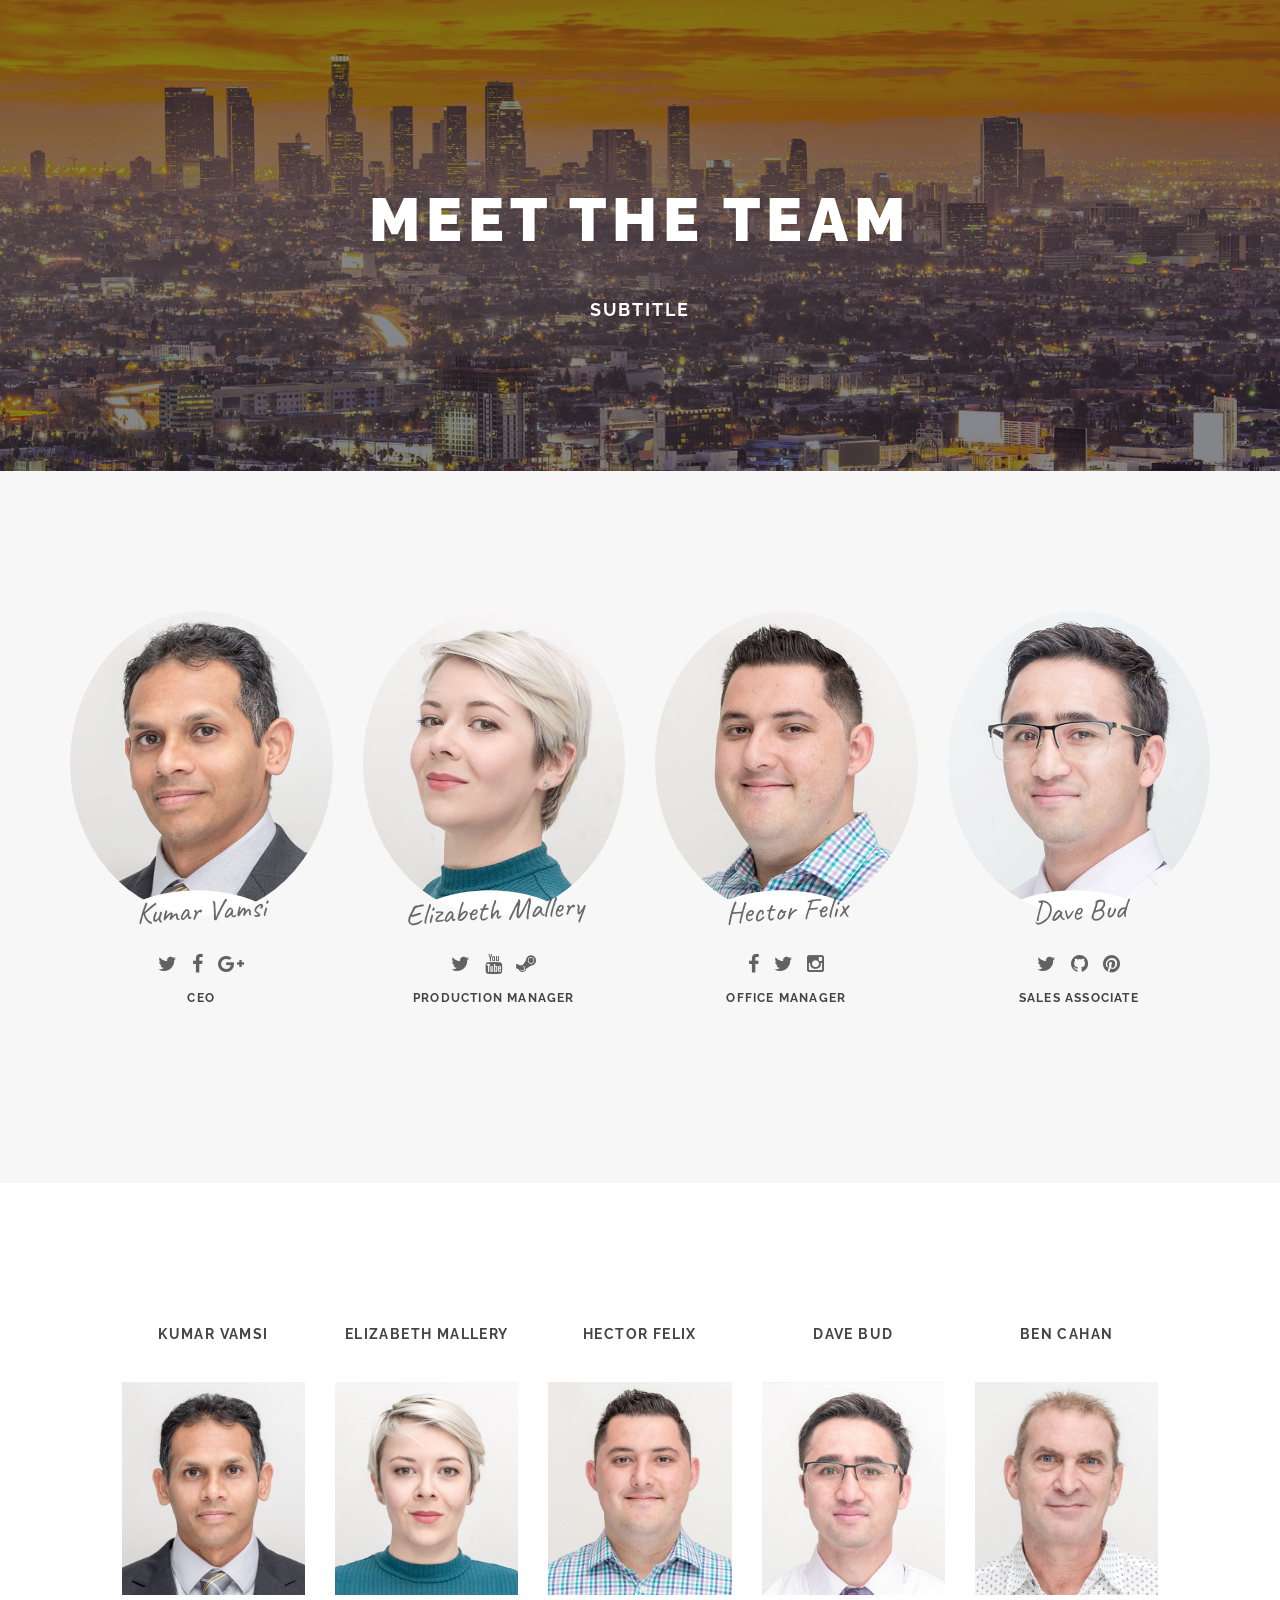
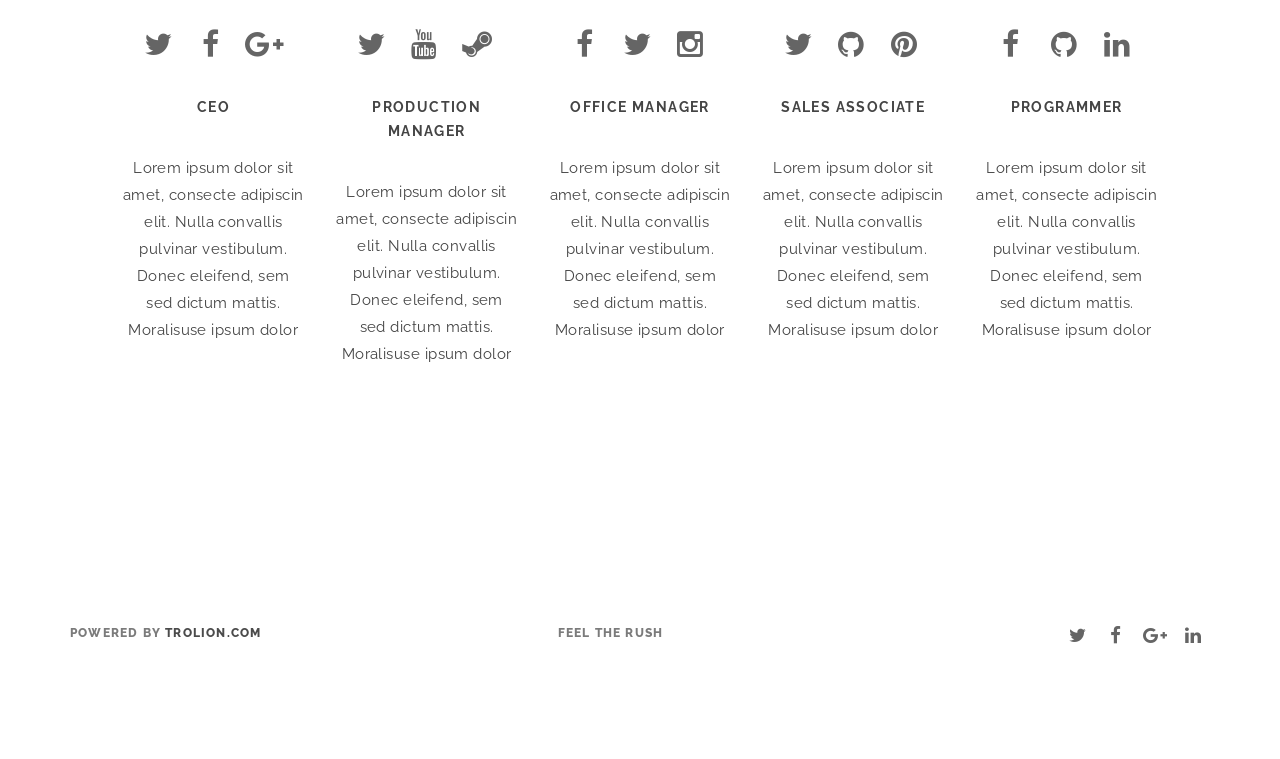
<file: index.html>
<!DOCTYPE html>
<html lang="en">
  <head>
    <meta charset="utf-8">
    <meta http-equiv="X-UA-Compatible" content="IE=edge">
    <meta name="viewport" content="width=device-width, initial-scale=1">
    <link rel="shortcut icon" href="img/misc/favicon.png">
    <meta name="description" content="">
    <meta name="author" content="">
    <title>Universal - Team
    </title>
    <!-- Bootstrap Core CSS-->
    <link href="css/bootstrap.min.css" rel="stylesheet">
    <!-- Custom CSS-->
    <link href="css/universal.css" rel="stylesheet">
  </head>
  <body id="page-top" data-spy="scroll" data-target=".navbar-fixed-top" class="top">
    <!-- Preloader-->
    <div id="preloader">
      <div id="status"></div>
    </div>
    <!-- Navigation-->
    <nav class="navbar navbar-universal navbar-custom navbar-fixed-top">
      <div class="container">
        <!--<div class="navbar-header">
          <button type="button" data-toggle="collapse" data-target=".navbar-main-collapse" class="navbar-toggle"><span class="sr-only">Toggle navigation</span><span class="icon-bar"></span><span class="icon-bar"></span><span class="icon-bar"></span></button><a href="#page-top" class="navbar-brand page-scroll">
            <!-- Text or Image logo--><!--<img src="img/logo.png" alt="Logo" class="logo"><img src="img/logodark.png" alt="Logo" class="logodark"></a>
        </div>
        <div class="collapse navbar-collapse navbar-main-collapse">
          <ul class="nav navbar-nav navbar-left">
            <li class="hidden"><a href="#page-top"></a></li>
            <li><a href="#">Home <span class="caret"></span></a>-->
              <!--<ul class="dropdown-menu columns-3">
                <li><strong class="text-muted">Multi Page</strong></li>
                <li><a href="indexparallax.html">image parallax</a></li>
                <li><a href="indexslider.html">slider parallax</a></li>
                <li><a href="indexkenburns.html">ken burns slider</a></li>
                <li><a href="indexkenburns2.html">ken burns 2 slider</a></li>
                <li><a href="indexvideo.html">fullscreen video</a></li>
                <li><a href="indexvideo2.html">fullscreen video 2 <span class="label label-danger">new</span></a></li>
                <li><a href="indexdark.html">home dark <span class="label label-danger">new</span></a></li>
                <li><a href="indexparallaxhalf.html">half screen parallax</a></li>
                <li><a href="indexsmallheader.html">small header</a></li>
                <li><a href="indexsolidcolor.html">solid color</a></li>
                <li><a href="indexsolidcolor2.html">solid color 2</a></li>
                <li><a href="indexsolidcolor3.html">solid color 3</a></li>
                <li><strong class="text-muted">One Page</strong></li>
                <li><a href="indexparallax-one.html">image parallax</a></li>
                <li><a href="indexslider-one.html">slider parallax</a></li>
                <li><a href="indexkenburns-one.html">ken burns slider</a></li>
                <li><a href="indexkenburns2-one.html">ken burns 2 slider</a></li>
                <li><a href="indexvideo-one.html">fullscreen video</a></li>
                <li><a href="indexvideo2-one.html">fullscreen video 2</a></li>
                <li><a href="indexdark-one.html">home dark</a></li>
                <li><a href="indexparallaxhalf-one.html">half screen parallax</a></li>
                <li><a href="indexsmallheader-one.html">small header</a></li>
                <li><a href="indexsolidcolor-one.html">solid color</a></li>
                <li><a href="indexsolidcolor2-one.html">solid color 2</a></li>
                <li><a href="indexsolidcolor3-one.html">solid color 3</a></li>
                <li><strong class="text-muted">Special demos</strong></li>
                <li><a href="indexportfolio.html">Agency / Portfolio Home</a></li>
                <li><a href="indexportfolio2.html">Photographer Portfolio</a></li>
                <li><a href="indexpersonal.html">Personal / Freelancer</a></li>
                <li><a href="indexpersonal2.html">Personal/ Freelancer 2 <span class="label label-danger">new</span></a></li>
                <li><a href="landing.html">landing page</a></li>
                <li><a href="landing2.html">landing page 2</a></li>
                <li><a href="landingdark.html">landing page dark <span class="label label-danger">new</span></a></li>
                <li><a href="comingsoon.html">coming soon landing</a></li>
                <li><a href="comingsoon2.html">coming soon canvas</a></li>
                <li><a href="comingsoon3.html">coming soon canvas 2</a></li>
                <li><a href="comingsoon4.html">simple coming soon</a></li>
                <li><a href="index.html" class="btn-nav"><span class="btn btn-dark-border btn-sm">More Demos</span></a></li>
              </ul>
            </li>
            <li><a href="#">Pages <span class="caret"></span></a>
              <ul class="dropdown-menu">
                <li><a href="about.html">about us 1</a></li>
                <li><a href="about2.html">about us 2</a></li>
                <li><a href="contact.html">contact us 1</a></li>
                <li><a href="contact2.html">contact us 2 <span class="label label-danger">new</span></a></li>
                <li><a href="clients.html">clients</a></li>
                <li><a href="team.html">team</a></li>
                <li><a href="services.html">services</a></li>
                <li><a href="register.html">Register</a></li>
                <li><a href="login.html">Login</a></li>
                <li><a href="register-login.html">Register/Login</a></li>
                <li><a href="faq.html">faq</a></li>
                <li><a href="404.html">error 404</a></li>
                <li><a href="blank.html">blank page</a></li>
              </ul>
            </li>
            <li><a href="#">Portfolio <span class="caret"></span></a>
              <ul class="dropdown-menu">
                <li><a href="#">Masonry <span class="angle-right"></span><span class="caret"></span></a>
                  <ul class="dropdown-menu">
                    <li><a href="portfolio-masonry-2.html">2 columns</a></li>
                    <li><a href="portfolio-masonry-3.html">3 columns</a></li>
                    <li><a href="portfolio-masonry-4.html">4 columns</a></li>
                  </ul>
                </li>
                <li><a href="#">Wide <span class="angle-right"></span><span class="caret"></span></a>
                  <ul class="dropdown-menu">
                    <li><a href="portfolio-wide-2.html">2 columns</a></li>
                    <li><a href="portfolio-wide-3.html">3 columns</a></li>
                    <li><a href="portfolio-wide-4.html">4 columns</a></li>
                  </ul>
                </li>
                <li><a href="#">Boxed <span class="angle-right"></span><span class="caret"></span></a>
                  <ul class="dropdown-menu">
                    <li><a href="portfolio-boxed-2.html">2 columns</a></li>
                    <li><a href="portfolio-boxed-3.html">3 columns</a></li>
                    <li><a href="portfolio-boxed-4.html">4 columns</a></li>
                  </ul>
                </li>
                <li><a href="portfolio-single.html">Single project</a></li>
              </ul>
            </li>
            <li><a href="#">News <span class="caret"></span></a>
              <ul class="dropdown-menu">
                <li><a href="news2.html">2 columns</a></li>
                <li><a href="news2-sidebar.html">2 columns sidebar</a></li>
                <li><a href="news3.html">3 columns</a></li>
                <li><a href="news4.html">4 columns</a></li>
                <li><a href="news-single.html">single fullwidth</a></li>
                <li><a href="news-single-sidebar.html">single sidebar</a></li>
              </ul>
            </li>
            <li><a href="#">Shop <span class="caret"></span></a>
              <ul class="dropdown-menu">
                <li><a href="shop.html">Shop</a></li>
                <li><a href="shop2.html">Shop sidebar</a></li>
                <li><a href="shop3.html">Shop  sidebar  wide</a></li>
                <li><a href="shop-single.html">Single product</a></li>
                <li><a href="shop-cart.html">Shopping cart</a></li>
              </ul>
            </li>
            <li><a href="#">Elements <span class="caret"></span></a>
              <ul class="dropdown-menu">
                <li><a href="headers.html"><i class="fa fa-server fa-lg fa-fw"></i> Headers & Page titles</a></li>
                <li><a href="buttons.html"><i class="fa fa-hand-pointer-o fa-lg fa-fw"></i> Buttons</a></li>
                <li><a href="carousels.html"><i class="fa fa-clone fa-lg fa-fw"></i> Carousels</a></li>
                <li><a href="columns.html"><i class="fa fa-th-list fa-lg fa-fw"></i> Columns <span class="label label-primary">update</span></a></li>
                <li><a href="pricing.html"><i class="fa fa-credit-card fa-lg fa-fw"></i> Pricing tables</a></li>
                <li><a href="countdown.html"><i class="fa fa-clock-o fa-lg fa-fw"></i> Countdown Timer</a></li>
                <li><a href="bars-charts.html"><i class="fa fa-pie-chart fa-lg fa-fw"></i> Bars and Charts</a></li>
                <li><a href="animate-on-scroll.html"><i class="fa fa-chevron-down fa-fw"></i> Animate On Scroll</a></li>
                <li><a href="typography.html"><i class="fa fa-text-width fa-lg fa-fw"></i> Typography</a></li>
                <li><a href="accordions.html"><i class="fa fa-plus-square-o fa-lg fa-fw"></i> Accordions</a></li>
                <li><a href="video-sound.html"><i class="fa fa-video-camera fa-lg fa-fw"></i> Video / Sound</a></li>
                <li><a href="tabs.html"><i class="fa fa-columns fa-lg fa-fw"></i> Tabs</a></li>
              </ul>
            </li>
            <li class="menu-divider visible-lg">&nbsp;</li>
            <li class="dropdown"><a href="#" class="dropdown-toggle"><i class="fa fa-shopping-bag fa-lg"></i><span class="badge">3</span><span class="caret"></span></a>
              <ul class="dropdown-menu">
                <li class="shop-nav">
                  <div class="shop-cart"><a href="shop-cart.html"><img src="img/shop/1.jpg" alt=" ">
                      <div class="btn-dark-border btn btn-xs">$128.99</div><i class="fa fa-times float-right"></i><br>Jacket with contrasting hood</a></div>
                </li>
                <li class="shop-nav">
                  <div class="shop-cart"><a href="shop-cart.html"><img src="img/shop/2.jpg" alt=" ">
                      <div class="btn-dark-border btn btn-xs">$186.99</div><i class="fa fa-times float-right"></i><br>Jacket with a seam on the lapel</a></div>
                </li>
                <li class="shop-nav">
                  <div class="shop-cart"><a href="shop-cart.html"><img src="img/shop/3.jpg" alt=" ">
                      <div class="btn-dark-border btn btn-xs">$98.99</div><i class="fa fa-times float-right"></i><br>Faux leather jacket</a></div><span class="text-left">Subtotal:</span><span class="float-right"><b>$386.99</b></span>
                </li>
                <li><a href="shop-cart.html"><span class="btn btn-dark-border btn-sm">Checkout</span></a></li>
              </ul>
            </li>
            <li class="dropdown"><a href="#" class="dropdown-toggle"><i class="fa fa-search fa-lg"></i><span class="caret"></span></a>
              <ul class="dropdown-menu">
                <li>
                  <form method="post" class="search-form">
                    <button type="submit" title="Search" class="search-button"><i class="fa fa-search fa-lg"></i></button>
                    <input type="text" placeholder="SEARCH" class="form-control search-field">
                  </form>
                </li>
              </ul>
            </li>
            <li class="dropdown"><a href="#" class="dropdown-toggle">English<span class="caret"></span></a>
              <ul class="dropdown-menu">
                <li><a href="#">English</a></li>
                <li><a href="#">Español</a></li>
                <li><a href="#">Deutsch</a></li>
                <li><a href="#">Français</a></li>
                <li><a href="#">Русский</a></li>
                <li><a href="#">日本語</a></li>
                <li><a href="#">中文(简体)</a></li>
              </ul>
            </li>
          </ul>-->
        </div>
      </div>
    </nav>
    <!-- Header-->
    <header data-background="img/header/19.jpg" class="intro introhalf">
      <!-- Intro Header-->
      <div class="intro-body">
        <h1>Meet The Team</h1>
        <h4>Subtitle</h4>
      </div>
    </header>
    <section id="team" class="bg-gray text-center">
      <div class="container wow fadeIn">
        <div class="row">
          <div class="col-md-3 col-sm-6">
            <p><img src="img/team/kumar5.jpg" alt="" class="img-responsive center-block"></p>
            <h2 class="classic">Kumar Vamsi</h2>
            <ul class="list-inline">
              <li><a href="/"><i class="fa fa-twitter fa-lg"></i></a></li>
              <li><a href="/"><i class="fa fa-facebook fa-lg"></i></a></li>
              <li><a href="/"><i class="fa fa-google-plus fa-lg"></i></a></li>
            </ul>
            <h6>CEO</h6>
          </div>
          <div class="col-md-3 col-sm-6">
            <p><img src="img/team/liz5.jpg" alt="" class="img-responsive center-block"></p>
            <h2 class="classic">Elizabeth Mallery</h2>
            <ul class="list-inline">
              <li><a href="/"><i class="fa fa-twitter fa-lg"></i></a></li>
              <li><a href="/"><i class="fa fa-youtube fa-lg"></i></a></li>
              <li><a href="/"><i class="fa fa-steam fa-lg"></i></a></li>
            </ul>
            <h6>Production Manager</h6>
          </div>
          <div class="col-md-3 col-sm-6">
            <p><img src="img/team/hector5.jpg" alt="" class="img-responsive center-block"></p>
            <h2 class="classic">Hector Felix</h2>
            <ul class="list-inline">
              <li><a href="/"><i class="fa fa-facebook fa-lg"></i></a></li>
              <li><a href="/"><i class="fa fa-twitter fa-lg"></i></a></li>
              <li><a href="/"><i class="fa fa-instagram fa-lg"></i></a></li>
            </ul>
            <h6>Office Manager</h6>
          </div>
          <div class="col-md-3 col-sm-6">
            <p><img src="img/team/dave5.jpg" alt="" class="img-responsive center-block"></p>
            <h2 class="classic">Dave Bud</h2>
            <ul class="list-inline">
              <li><a href="/"><i class="fa fa-twitter fa-lg"></i></a></li>
              <li><a href="/"><i class="fa fa-github fa-lg"></i></a></li>
              <li><a href="/"><i class="fa fa-pinterest fa-lg"></i></a></li>
            </ul>
            <h6>Sales Associate</h6>
          </div>
        </div>
      </div>
    </section>
    <section>
      <div class="container-fluid text-center wow fadeIn">
        <div class="row">
          <div class="col-md-2 col-md-offset-1 col-sm-6">
            <h5>Kumar Vamsi</h5>
            <p><img src="img/team/kumar1.jpg" alt="" class="img-responsive center-block"></p>
            <ul class="list-inline">
              <li><a href="/"><i class="fa fa-twitter fa-2x fa-fw"></i></a></li>
              <li><a href="/"><i class="fa fa-facebook fa-2x fa-fw"></i></a></li>
              <li><a href="/"><i class="fa fa-google-plus fa-2x fa-fw"></i></a></li>
            </ul>
            <h5>CEO</h5>
            <p>Lorem ipsum dolor sit amet, consecte adipiscin elit. Nulla convallis pulvinar vestibulum. Donec eleifend, sem sed dictum mattis. Moralisuse ipsum dolor</p>
          </div>
          <div class="col-md-2 col-sm-6">
            <h5>Elizabeth Mallery</h5>
            <p><img src="img/team/liz1.jpg" alt="" class="img-responsive center-block"></p>
            <ul class="list-inline">
              <li><a href="/"><i class="fa fa-twitter fa-2x fa-fw"></i></a></li>
              <li><a href="/"><i class="fa fa-youtube fa-2x fa-fw"></i></a></li>
              <li><a href="/"><i class="fa fa-steam fa-2x fa-fw"></i></a></li>
            </ul>
            <h5>Production Manager</h5>
            <p>Lorem ipsum dolor sit amet, consecte adipiscin elit. Nulla convallis pulvinar vestibulum. Donec eleifend, sem sed dictum mattis. Moralisuse ipsum dolor</p>
          </div>
          <div class="col-md-2 col-sm-6">
            <h5>Hector Felix</h5>
            <p><img src="img/team/hector1.jpg" alt="" class="img-responsive center-block"></p>
            <ul class="list-inline">
              <li><a href="/"><i class="fa fa-facebook fa-2x fa-fw"></i></a></li>
              <li><a href="/"><i class="fa fa-twitter fa-2x fa-fw"></i></a></li>
              <li><a href="/"><i class="fa fa-instagram fa-2x fa-fw"></i></a></li>
            </ul>
            <h5>Office Manager</h5>
            <p>Lorem ipsum dolor sit amet, consecte adipiscin elit. Nulla convallis pulvinar vestibulum. Donec eleifend, sem sed dictum mattis. Moralisuse ipsum dolor</p>
          </div>
          <div class="col-md-2 col-sm-6">
            <h5>Dave Bud</h5>
            <p><img src="img/team/dave1.jpg" alt="" class="img-responsive center-block"></p>
            <ul class="list-inline">
              <li><a href="/"><i class="fa fa-twitter fa-2x fa-fw"></i></a></li>
              <li><a href="/"><i class="fa fa-github fa-2x fa-fw"></i></a></li>
              <li><a href="/"><i class="fa fa-pinterest fa-2x fa-fw"></i></a></li>
            </ul>
            <h5>Sales Associate</h5>
            <p>Lorem ipsum dolor sit amet, consecte adipiscin elit. Nulla convallis pulvinar vestibulum. Donec eleifend, sem sed dictum mattis. Moralisuse ipsum dolor</p>
          </div>
          <div class="col-md-2 col-sm-6">
            <h5>Ben Cahan</h5>
            <p><img src="img/team/ben1.jpg" alt="" class="img-responsive center-block"></p>
            <ul class="list-inline">
              <li><a href="/"><i class="fa fa-facebook fa-2x fa-fw"></i></a></li>
              <li><a href="/"><i class="fa fa-github fa-2x fa-fw"></i></a></li>
              <li><a href="/"><i class="fa fa-linkedin fa-2x fa-fw"></i></a></li>
            </ul>
            <h5>Programmer</h5>
            <p>Lorem ipsum dolor sit amet, consecte adipiscin elit. Nulla convallis pulvinar vestibulum. Donec eleifend, sem sed dictum mattis. Moralisuse ipsum dolor</p>
          </div>
        </div>
      </div>
    </section>
    <!-- Footer Section-->
    <!--<section class="section-small footer bg-gray">
      <div class="container">
        <div class="row">
          <div class="col-sm-4">
            <h5>About</h5>
            <p>Thanks for choosing Universal for your next project! Universal is a unique template for building  beautiful business website. We have a dedicated support team ready to answer your questions.</p>
          </div>
          <div class="col-sm-2 col-sm-offset-1 footer-menu">
            <h5>Company</h5>
            <h6 class="no-pad"><a href="services.html">Our Services</a></h6>
            <h6 class="no-pad"><a href="clients.html">Our Clients</a></h6>
            <h6 class="no-pad"><a href="contact.html">Contact Us</a></h6>
            <h6 class="no-pad"><a href="shop.html">Shop</a></h6>
          </div>
          <div class="col-sm-2 footer-menu">
            <h5>&nbsp;</h5>
            <h6 class="no-pad"><a href="about.html">About us</a></h6>
            <h6 class="no-pad"><a href="portfolio-masonry-4.html">Portfolio</a></h6>
            <h6 class="no-pad"><a href="team.html">Our Team</a></h6>
            <h6 class="no-pad"><a href="register.html">Register</a></h6>
          </div>
          <div class="col-sm-3 text-right">
            <h5>Total downloads</h5><span data-min="0" data-max="2785" data-delay="5" data-increment="3" class="numscroller">0</span>
          </div>
        </div>
      </div>
    </section>-->
    <section class="section-small footer">
      <div class="container">
        <div class="row">
          <div class="col-sm-4">
            <h6>Powered By <a href="http://trolion.com"> Trolion.com</a>
            </h6>
          </div>
          <div class="col-sm-3 col-sm-offset-1">
            <h6>Feel the Rush
            </h6>
          </div>
          <div class="col-sm-3 col-sm-offset-1 text-right">
            <ul class="list-inline">
              <li><a href="/"><i class="fa fa-twitter fa-fw fa-lg"></i></a></li>
              <li><a href="/"><i class="fa fa-facebook fa-fw fa-lg"></i></a></li>
              <li><a href="/"><i class="fa fa-google-plus fa-fw fa-lg"></i></a></li>
              <li><a href="/"><i class="fa fa-linkedin fa-fw fa-lg"></i></a></li>
            </ul>
          </div>
        </div>
      </div>
    </section>
    <!-- jQuery-->
    <script src="js/jquery-1.12.4.min.js"></script>
    <!-- Bootstrap Core JavaScript-->
    <script src="js/bootstrap.min.js"></script>
    <!-- Plugin JavaScript-->
    <script src="js/jquery.easing.min.js"></script>
    <script src="js/jquery.countdown.min.js"></script>
    <script src="js/device.min.js"></script>
    <script src="js/form.min.js"></script>
    <script src="js/jquery.placeholder.min.js"></script>
    <script src="js/jquery.shuffle.min.js"></script>
    <script src="js/jquery.parallax.min.js"></script>
    <script src="js/jquery.circle-progress.min.js"></script>
    <script src="js/jquery.swipebox.min.js"></script>
    <script src="js/smoothscroll.min.js"></script>
    <script src="js/wow.min.js"></script>
    <script src="js/jquery.smartmenus.js"></script>
    <!-- Custom Theme JavaScript-->
    <script src="js/universal.js"></script>
<!--[if lt IE 9]>
    <script src="https://oss.maxcdn.com/libs/html5shiv/3.7.0/html5shiv.js"></script>
    <script src="https://oss.maxcdn.com/libs/respond.js/1.4.2/respond.min.js"></script>
    <![endif]-->
  </body>
</html>
</file>
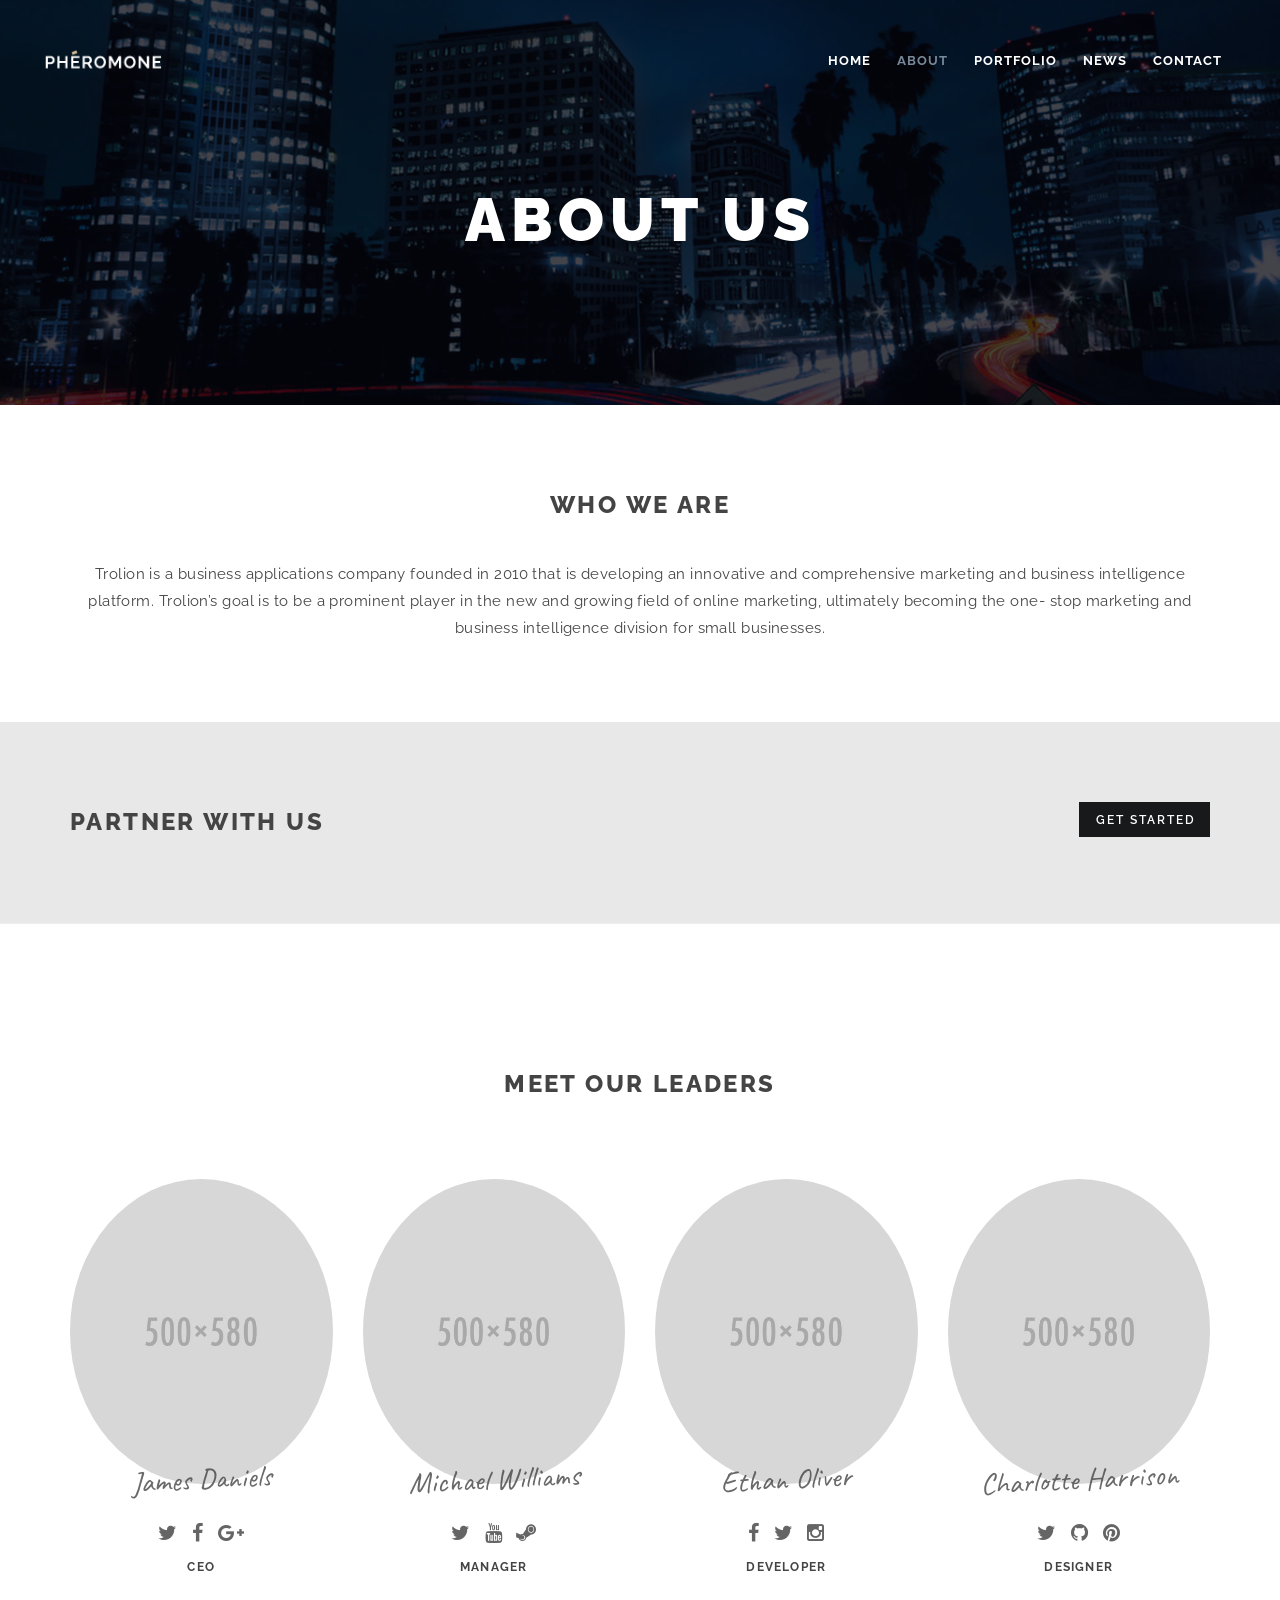
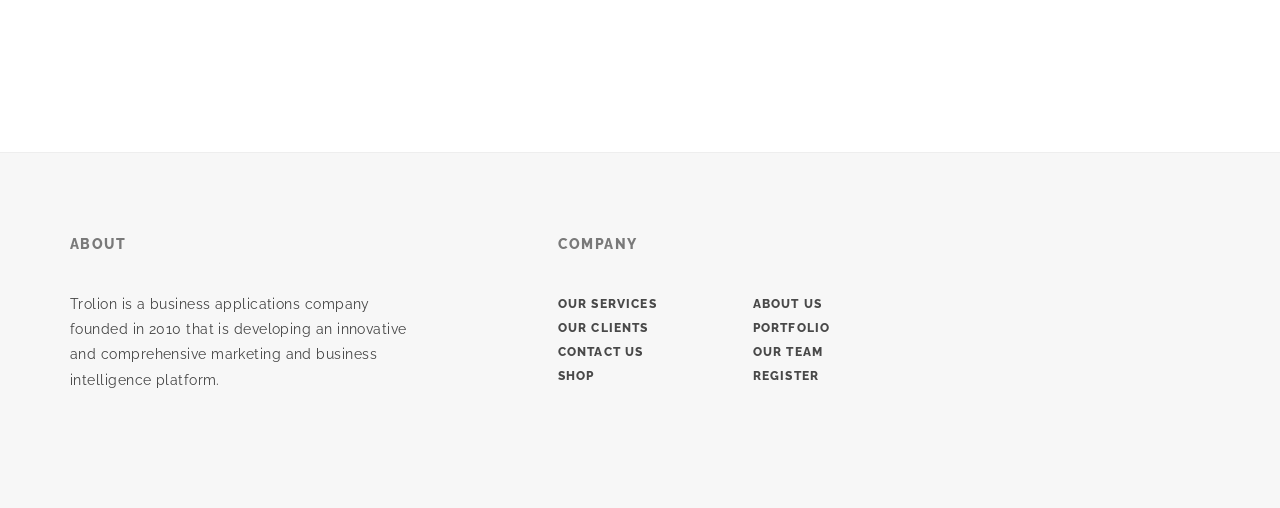
<file: about.html>
<!DOCTYPE html>
<html lang="en">
  <head>
    <meta charset="utf-8">
    <meta http-equiv="X-UA-Compatible" content="IE=edge">
    <meta name="viewport" content="width=device-width, initial-scale=1">
    <link rel="shortcut icon" href="img/misc/favicon.png">
    <meta name="description" content="">
    <meta name="author" content="">
    <title>Trolion Inc.
    </title>
    <!-- Bootstrap Core CSS-->
    <link href="css/bootstrap.min.css" rel="stylesheet">
    <!-- Custom CSS-->
    <link href="css/universal.css" rel="stylesheet">
  </head>
  <body id="page-top" data-spy="scroll" data-target=".navbar-fixed-top" class="top">
    <!-- Preloader-->
    <div id="preloader">
      <div id="status"></div>
    </div>
    <!-- Navigation-->
    <nav class="navbar navbar-universal navbar-custom navbar-fixed-top">
      <div class="container">
        <div class="navbar-header">
          <button type="button" data-toggle="collapse" data-target=".navbar-main-collapse" class="navbar-toggle"><span class="sr-only">Toggle navigation</span><span class="icon-bar"></span><span class="icon-bar"></span><span class="icon-bar"></span></button><a href="#page-top" class="navbar-brand page-scroll">
            <!-- Text or Image logo--><img src="img/logo.png" alt="Logo" class="logo"><img src="img/logodark.png" alt="Logo" class="logodark"></a>
        </div>
        <div class="collapse navbar-collapse navbar-main-collapse">
          <ul class="nav navbar-nav navbar-left">
            <li class="hidden"><a href="#page-top"></a></li>
            <li><a href="index.html">Home <span class="caret"></span></a>
              <!--<ul class="dropdown-menu columns-3">
                <li><strong class="text-muted">Multi Page</strong></li>
                <li><a href="indexparallax.html">image parallax</a></li>
                <li><a href="indexslider.html">slider parallax</a></li>
                <li><a href="indexkenburns.html">ken burns slider</a></li>
                <li><a href="indexkenburns2.html">ken burns 2 slider</a></li>
                <li><a href="indexvideo.html">fullscreen video</a></li>
                <li><a href="indexvideo2.html">fullscreen video 2 <span class="label label-danger">new</span></a></li>
                <li><a href="indexdark.html">home dark <span class="label label-danger">new</span></a></li>
                <li><a href="indexparallaxhalf.html">half screen parallax</a></li>
                <li><a href="indexsmallheader.html">small header</a></li>
                <li><a href="indexsolidcolor.html">solid color</a></li>
                <li><a href="indexsolidcolor2.html">solid color 2</a></li>
                <li><a href="indexsolidcolor3.html">solid color 3</a></li>
                <li><strong class="text-muted">One Page</strong></li>
                <li><a href="indexparallax-one.html">image parallax</a></li>
                <li><a href="indexslider-one.html">slider parallax</a></li>
                <li><a href="indexkenburns-one.html">ken burns slider</a></li>
                <li><a href="indexkenburns2-one.html">ken burns 2 slider</a></li>
                <li><a href="indexvideo-one.html">fullscreen video</a></li>
                <li><a href="indexvideo2-one.html">fullscreen video 2</a></li>
                <li><a href="indexdark-one.html">home dark</a></li>
                <li><a href="indexparallaxhalf-one.html">half screen parallax</a></li>
                <li><a href="indexsmallheader-one.html">small header</a></li>
                <li><a href="indexsolidcolor-one.html">solid color</a></li>
                <li><a href="indexsolidcolor2-one.html">solid color 2</a></li>
                <li><a href="indexsolidcolor3-one.html">solid color 3</a></li>
                <li><strong class="text-muted">Special demos</strong></li>
                <li><a href="indexportfolio.html">Agency / Portfolio Home</a></li>
                <li><a href="indexportfolio2.html">Photographer Portfolio</a></li>
                <li><a href="indexpersonal.html">Personal / Freelancer</a></li>
                <li><a href="indexpersonal2.html">Personal/ Freelancer 2 <span class="label label-danger">new</span></a></li>
                <li><a href="landing.html">landing page</a></li>
                <li><a href="landing2.html">landing page 2</a></li>
                <li><a href="landingdark.html">landing page dark <span class="label label-danger">new</span></a></li>
                <li><a href="comingsoon.html">coming soon landing</a></li>
                <li><a href="comingsoon2.html">coming soon canvas</a></li>
                <li><a href="comingsoon3.html">coming soon canvas 2</a></li>
                <li><a href="comingsoon4.html">simple coming soon</a></li>
                <li><a href="index.html" class="btn-nav"><span class="btn btn-dark-border btn-sm">More Demos</span></a></li>
              </ul>-->
            </li>
            <li><a href="about.html">About <span class="caret"></span></a>
             <!--<ul class="dropdown-menu">
                <li><a href="about.html">about us 1</a></li>
                <li><a href="about2.html">about us 2</a></li>
                <li><a href="contact.html">contact us 1</a></li>
                <li><a href="contact2.html">contact us 2 <span class="label label-danger">new</span></a></li>
                <li><a href="clients.html">clients</a></li>
                <li><a href="team.html">team</a></li>
                <li><a href="services.html">services</a></li>
                <li><a href="register.html">Register</a></li>
                <li><a href="login.html">Login</a></li>
                <li><a href="register-login.html">Register/Login</a></li>
                <li><a href="faq.html">faq</a></li>
                <li><a href="404.html">error 404</a></li>
                <li><a href="blank.html">blank page</a></li>
              </ul>-->
            </li>
            <li><a href="#">Portfolio <span class="caret"></span></a>
              <!--<ul class="dropdown-menu">
                <li><a href="#">Masonry <span class="angle-right"></span><span class="caret"></span></a>
                  <ul class="dropdown-menu">
                    <li><a href="portfolio-masonry-2.html">2 columns</a></li>
                    <li><a href="portfolio-masonry-3.html">3 columns</a></li>
                    <li><a href="portfolio-masonry-4.html">4 columns</a></li>
                  </ul>
                </li>
                <li><a href="#">Wide <span class="angle-right"></span><span class="caret"></span></a>
                  <ul class="dropdown-menu">
                    <li><a href="portfolio-wide-2.html">2 columns</a></li>
                    <li><a href="portfolio-wide-3.html">3 columns</a></li>
                    <li><a href="portfolio-wide-4.html">4 columns</a></li>
                  </ul>
                </li>
                <li><a href="#">Boxed <span class="angle-right"></span><span class="caret"></span></a>
                  <ul class="dropdown-menu">
                    <li><a href="portfolio-boxed-2.html">2 columns</a></li>
                    <li><a href="portfolio-boxed-3.html">3 columns</a></li>
                    <li><a href="portfolio-boxed-4.html">4 columns</a></li>
                  </ul>
                </li>
                <li><a href="portfolio-single.html">Single project</a></li>
              </ul>-->
            </li>
            <li><a href="#">News <span class="caret"></span></a>
              <!--<ul class="dropdown-menu">
                <li><a href="news2.html">2 columns</a></li>
                <li><a href="news2-sidebar.html">2 columns sidebar</a></li>
                <li><a href="news3.html">3 columns</a></li>
                <li><a href="news4.html">4 columns</a></li>
                <li><a href="news-single.html">single fullwidth</a></li>
                <li><a href="news-single-sidebar.html">single sidebar</a></li>
              </ul>
            </li>
            <li><a href="#">Shop <span class="caret"></span></a>
              <ul class="dropdown-menu">
                <li><a href="shop.html">Shop</a></li>
                <li><a href="shop2.html">Shop sidebar</a></li>
                <li><a href="shop3.html">Shop  sidebar  wide</a></li>
                <li><a href="shop-single.html">Single product</a></li>
                <li><a href="shop-cart.html">Shopping cart</a></li>
              </ul>-->
            </li>
            <li><a href="contact.html">Contact <span class="caret"></span></a>
             <!-- <ul class="dropdown-menu">
                <li><a href="headers.html"><i class="fa fa-server fa-lg fa-fw"></i> Headers & Page titles</a></li>
                <li><a href="buttons.html"><i class="fa fa-hand-pointer-o fa-lg fa-fw"></i> Buttons</a></li>
                <li><a href="carousels.html"><i class="fa fa-clone fa-lg fa-fw"></i> Carousels</a></li>
                <li><a href="columns.html"><i class="fa fa-th-list fa-lg fa-fw"></i> Columns <span class="label label-primary">update</span></a></li>
                <li><a href="pricing.html"><i class="fa fa-credit-card fa-lg fa-fw"></i> Pricing tables</a></li>
                <li><a href="countdown.html"><i class="fa fa-clock-o fa-lg fa-fw"></i> Countdown Timer</a></li>
                <li><a href="bars-charts.html"><i class="fa fa-pie-chart fa-lg fa-fw"></i> Bars and Charts</a></li>
                <li><a href="animate-on-scroll.html"><i class="fa fa-chevron-down fa-fw"></i> Animate On Scroll</a></li>
                <li><a href="typography.html"><i class="fa fa-text-width fa-lg fa-fw"></i> Typography</a></li>
                <li><a href="accordions.html"><i class="fa fa-plus-square-o fa-lg fa-fw"></i> Accordions</a></li>
                <li><a href="video-sound.html"><i class="fa fa-video-camera fa-lg fa-fw"></i> Video / Sound</a></li>
                <li><a href="tabs.html"><i class="fa fa-columns fa-lg fa-fw"></i> Tabs</a></li>
              </ul>-->
            </li>
            <!--<li class="menu-divider visible-lg">&nbsp;</li>
            <li class="dropdown"><a href="#" class="dropdown-toggle"><i class="fa fa-shopping-bag fa-lg"></i><span class="badge">3</span><span class="caret"></span></a>
              <ul class="dropdown-menu">
                <li class="shop-nav">
                  <div class="shop-cart"><a href="shop-cart.html"><img src="img/shop/1.jpg" alt=" ">
                      <div class="btn-dark-border btn btn-xs">$128.99</div><i class="fa fa-times float-right"></i><br>Jacket with contrasting hood</a></div>
                </li>
                <li class="shop-nav">
                  <div class="shop-cart"><a href="shop-cart.html"><img src="img/shop/2.jpg" alt=" ">
                      <div class="btn-dark-border btn btn-xs">$186.99</div><i class="fa fa-times float-right"></i><br>Jacket with a seam on the lapel</a></div>
                </li>
                <li class="shop-nav">
                  <div class="shop-cart"><a href="shop-cart.html"><img src="img/shop/3.jpg" alt=" ">
                      <div class="btn-dark-border btn btn-xs">$98.99</div><i class="fa fa-times float-right"></i><br>Faux leather jacket</a></div><span class="text-left">Subtotal:</span><span class="float-right"><b>$386.99</b></span>
                </li>
                <li><a href="shop-cart.html"><span class="btn btn-dark-border btn-sm">Checkout</span></a></li>
              </ul>
            </li>
            <li class="dropdown"><a href="#" class="dropdown-toggle"><i class="fa fa-search fa-lg"></i><span class="caret"></span></a>
              <ul class="dropdown-menu">
                <li>
                  <form method="post" class="search-form">
                    <button type="submit" title="Search" class="search-button"><i class="fa fa-search fa-lg"></i></button>
                    <input type="text" placeholder="SEARCH" class="form-control search-field">
                  </form>
                </li>
              </ul>
            </li>
            <li class="dropdown"><a href="#" class="dropdown-toggle">English<span class="caret"></span></a>
              <ul class="dropdown-menu">
                <li><a href="#">English</a></li>
                <li><a href="#">Español</a></li>
                <li><a href="#">Deutsch</a></li>
                <li><a href="#">Français</a></li>
                <li><a href="#">Русский</a></li>
                <li><a href="#">日本語</a></li>
                <li><a href="#">中文(简体)</a></li>
              </ul>
            </li>
          </ul>-->
        </div>
      </div>
    </nav>
    <!-- Header-->
    <header data-background="img/header/10.jpg" class="intro introhalf">
      <!-- Intro Header-->
      <div class="intro-body">
        <h1>About Us</h1>
        <!--<h4>Who we are?</h4>-->
      </div>
    </header>
    <!-- Slider-->
    <section id="about" class="section-small">
      <div class="container">
        <div class="row">
          <div class="col-lg-12">
            <h3 align="center">Who We Are</h3>
            <p align="center" class="no-pad">Trolion is a business applications company founded in 2010 that is developing an innovative and comprehensive marketing and business intelligence platform. Trolion’s goal is to be a prominent player in the new and growing field of online marketing, ultimately becoming the one- stop marketing and business intelligence division for small businesses.</p>
            <!--<h2 align="center" class="classic">The Universal Team</h2>-->
          </div>
          <!--<div data-wow-duration="2s" data-wow-delay=".2s" class="col-lg-5 col-lg-offset-1 wow zoomIn">
            <div id="carousel-light2" class="carousel slide carousel-fade">
              <ol class="carousel-indicators">
                <li data-target="#carousel-light2" data-slide-to="0" class="active"></li>
                <li data-target="#carousel-light2" data-slide-to="1"></li>
                <li data-target="#carousel-light2" data-slide-to="2"></li>
              </ol>
              <div role="listbox" class="carousel-inner">
                <div class="item active"><img src="img/misc/6.png" alt="" class="img-responsive center-block"></div>
                <div class="item"><img src="img/misc/5.png" alt="" class="img-responsive center-block"></div>
                <div class="item"><img src="img/misc/4.png" alt="" class="img-responsive center-block"></div>
              </div>
            </div>
          </div>-->
        </div>
      </div>
    </section>
    <!-- Action Section-->
    <div class="section action section-small bg-gray2">
      <div class="container wow fadeIn">
        <div class="row">
          <div class="col-md-10">
            <h3 class="no-pad">Partner With Us</h3>
          </div>
          <div class="col-md-2 text-right"><a href="https://themeforest.net/item/universal-smart-multipurpose-html5-template/17268942" class="btn btn-dark wow fadeInDown">Get Started</a></div>
        </div>
      </div>
    </div>
    <!-- Facts section-->
    <!--<section class="facts section-small bg-img">
      <div class="overlay"></div>
      <div class="container text-center">
        <div class="row">
          <div class="col-sm-3"><span data-min="0" data-max="29" data-delay="5" data-increment="1" class="numscroller">0</span>
            <h5 class="no-pad">Themes released</h5>
          </div>
          <div class="col-sm-3"><span data-min="0" data-max="2785" data-delay="5" data-increment="3" class="numscroller">0</span>
            <h5 class="no-pad">Happy Customers</h5>
          </div>
          <div class="col-sm-3"><span data-min="0" data-max="12" data-delay="5" data-increment="1" class="numscroller">0</span>
            <h5 class="no-pad">Winning awards</h5>
          </div>
          <div class="col-sm-3"><span data-min="0" data-max="78" data-delay="5" data-increment="1" class="numscroller">0</span>
            <h5 class="no-pad">Completed project</h5>
          </div>
        </div>
      </div>
    </section>-->
    <!-- Why Section-->
    <!--<section>
      <div class="container text-center">
        <div class="row">
          <div class="col-lg-8 col-lg-offset-2">
            <h3>Why Choose Us?</h3>
          </div>
        </div>
        <div class="row">
          <div data-wow-delay=".2s" class="col-lg-3 col-sm-6 wow fadeIn">
            <h4><i class="icon-big icon ion-ios-infinite-outline"></i> Multi-purpose</h4>
            <p>Lorem ipsum dolor sit amet, consectetur adipiscing elit. Nulla convallis pulvinar vestibulum. Donec eleifend, sem sed dictum</p>
          </div>
          <div data-wow-delay=".4s" class="col-lg-3 col-sm-6 wow fadeIn">
            <h4><i class="icon-big ion-ios-sunny-outline"></i> Coder friendly</h4>
            <p>Lorem ipsum dolor sit amet, consectetur adipiscing elit. Nulla convallis pulvinar vestibulum. Donec eleifend, sem sed dictum</p>
          </div>
          <div data-wow-delay=".6s" class="col-lg-3 col-sm-6 wow fadeIn">
            <h4><i class="icon-big ion-ios-glasses-outline"></i> Good readability</h4>
            <p>Lorem ipsum dolor sit amet, consectetur adipiscing elit. Nulla convallis pulvinar vestibulum. Donec eleifend, sem sed dictum</p>
          </div>
          <div data-wow-delay=".8s" class="col-lg-3 col-sm-6 wow fadeIn">
            <h4><i class="icon-big ion-ios-pulse"></i> Easy to Use</h4>
            <p>Lorem ipsum dolor sit amet, consectetur adipiscing elit. Nulla convallis pulvinar vestibulum. Donec eleifend, sem sed dictum</p>
          </div>
        </div>
      </div>
    </section>-->
    
    <!-- Team Section-->
    <section id="team" class="bg-white text-center">
      <div class="container">
        <h3>MEET OUR LEADERS</h3>
        <div class="row">
          <div class="col-md-3 col-sm-6">
            <p><img src="img/team/avatar1.jpg" alt="" class="img-responsive center-block"></p>
            <h2 class="classic">James Daniels</h2>
            <ul class="list-inline">
              <li><a href="/"><i class="fa fa-twitter fa-lg"></i></a></li>
              <li><a href="/"><i class="fa fa-facebook fa-lg"></i></a></li>
              <li><a href="/"><i class="fa fa-google-plus fa-lg"></i></a></li>
            </ul>
            <h6>CEO</h6>
          </div>
          <div class="col-md-3 col-sm-6">
            <p><img src="img/team/avatar2.jpg" alt="" class="img-responsive center-block"></p>
            <h2 class="classic">Michael Williams</h2>
            <ul class="list-inline">
              <li><a href="/"><i class="fa fa-twitter fa-lg"></i></a></li>
              <li><a href="/"><i class="fa fa-youtube fa-lg"></i></a></li>
              <li><a href="/"><i class="fa fa-steam fa-lg"></i></a></li>
            </ul>
            <h6>Manager</h6>
          </div>
          <div class="col-md-3 col-sm-6">
            <p><img src="img/team/avatar3.jpg" alt="" class="img-responsive center-block"></p>
            <h2 class="classic">Ethan Oliver</h2>
            <ul class="list-inline">
              <li><a href="/"><i class="fa fa-facebook fa-lg"></i></a></li>
              <li><a href="/"><i class="fa fa-twitter fa-lg"></i></a></li>
              <li><a href="/"><i class="fa fa-instagram fa-lg"></i></a></li>
            </ul>
            <h6>Developer</h6>
          </div>
          <div class="col-md-3 col-sm-6">
            <p><img src="img/team/avatar4.jpg" alt="" class="img-responsive center-block"></p>
            <h2 class="classic">Charlotte Harrison</h2>
            <ul class="list-inline">
              <li><a href="/"><i class="fa fa-twitter fa-lg"></i></a></li>
              <li><a href="/"><i class="fa fa-github fa-lg"></i></a></li>
              <li><a href="/"><i class="fa fa-pinterest fa-lg"></i></a></li>
            </ul>
            <h6>Designer</h6>
          </div>
        </div>
      </div>
    </section>
    <!-- Footer Section-->
    <section class="section-small footer bg-gray">
      <div class="container">
        <div class="row">
          <div class="col-sm-4">
            <h5>About</h5>
            <p>Trolion is a business applications company founded in 2010 that is developing an innovative and comprehensive marketing and business intelligence platform.</p>
          </div>
          <div class="col-sm-2 col-sm-offset-1 footer-menu">
            <h5>Company</h5>
            <h6 class="no-pad"><a href="services.html">Our Services</a></h6>
            <h6 class="no-pad"><a href="clients.html">Our Clients</a></h6>
            <h6 class="no-pad"><a href="contact.html">Contact Us</a></h6>
            <h6 class="no-pad"><a href="shop.html">Shop</a></h6>
          </div>
          <div class="col-sm-2 footer-menu">
            <h5>&nbsp;</h5>
            <h6 class="no-pad"><a href="about.html">About us</a></h6>
            <h6 class="no-pad"><a href="portfolio-masonry-4.html">Portfolio</a></h6>
            <h6 class="no-pad"><a href="team.html">Our Team</a></h6>
            <h6 class="no-pad"><a href="register.html">Register</a></h6>
          </div>
          <!--<div class="col-sm-3 text-right">
            <h5>Total downloads</h5><span data-min="0" data-max="2785" data-delay="5" data-increment="3" class="numscroller">0</span>
          </div>-->
        </div>
      </div>
    </section>
    <!--<section class="section-small footer">
      <div class="container">
        <div class="row">
          <div class="col-sm-4">
            <h6>Powered By <a href="http://ForBetterWeb.com"> forbetterweb.com</a>
            </h6>
          </div>
          <div class="col-sm-3 col-sm-offset-1">
            <h6>We <i class="fa fa-heart fa-fw"></i> creative people
            </h6>
          </div>
          <div class="col-sm-3 col-sm-offset-1 text-right">
            <ul class="list-inline">
              <li><a href="/"><i class="fa fa-twitter fa-fw fa-lg"></i></a></li>
              <li><a href="/"><i class="fa fa-facebook fa-fw fa-lg"></i></a></li>
              <li><a href="/"><i class="fa fa-google-plus fa-fw fa-lg"></i></a></li>
              <li><a href="/"><i class="fa fa-linkedin fa-fw fa-lg"></i></a></li>
            </ul>
          </div>
        </div>
      </div>
    </section>-->
    <!-- jQuery-->
    <script src="js/jquery-1.12.4.min.js"></script>
    <!-- Bootstrap Core JavaScript-->
    <script src="js/bootstrap.min.js"></script>
    <!-- Plugin JavaScript-->
    <script src="js/jquery.easing.min.js"></script>
    <script src="js/jquery.countdown.min.js"></script>
    <script src="js/device.min.js"></script>
    <script src="js/form.min.js"></script>
    <script src="js/jquery.placeholder.min.js"></script>
    <script src="js/jquery.shuffle.min.js"></script>
    <script src="js/jquery.parallax.min.js"></script>
    <script src="js/jquery.circle-progress.min.js"></script>
    <script src="js/jquery.swipebox.min.js"></script>
    <script src="js/smoothscroll.min.js"></script>
    <script src="js/wow.min.js"></script>
    <script src="js/jquery.smartmenus.js"></script>
    <!-- Custom Theme JavaScript-->
    <script src="js/universal.js"></script>
<!--[if lt IE 9]>
    <script src="https://oss.maxcdn.com/libs/html5shiv/3.7.0/html5shiv.js"></script>
    <script src="https://oss.maxcdn.com/libs/respond.js/1.4.2/respond.min.js"></script>
    <![endif]-->
  </body>
</html>
</file>
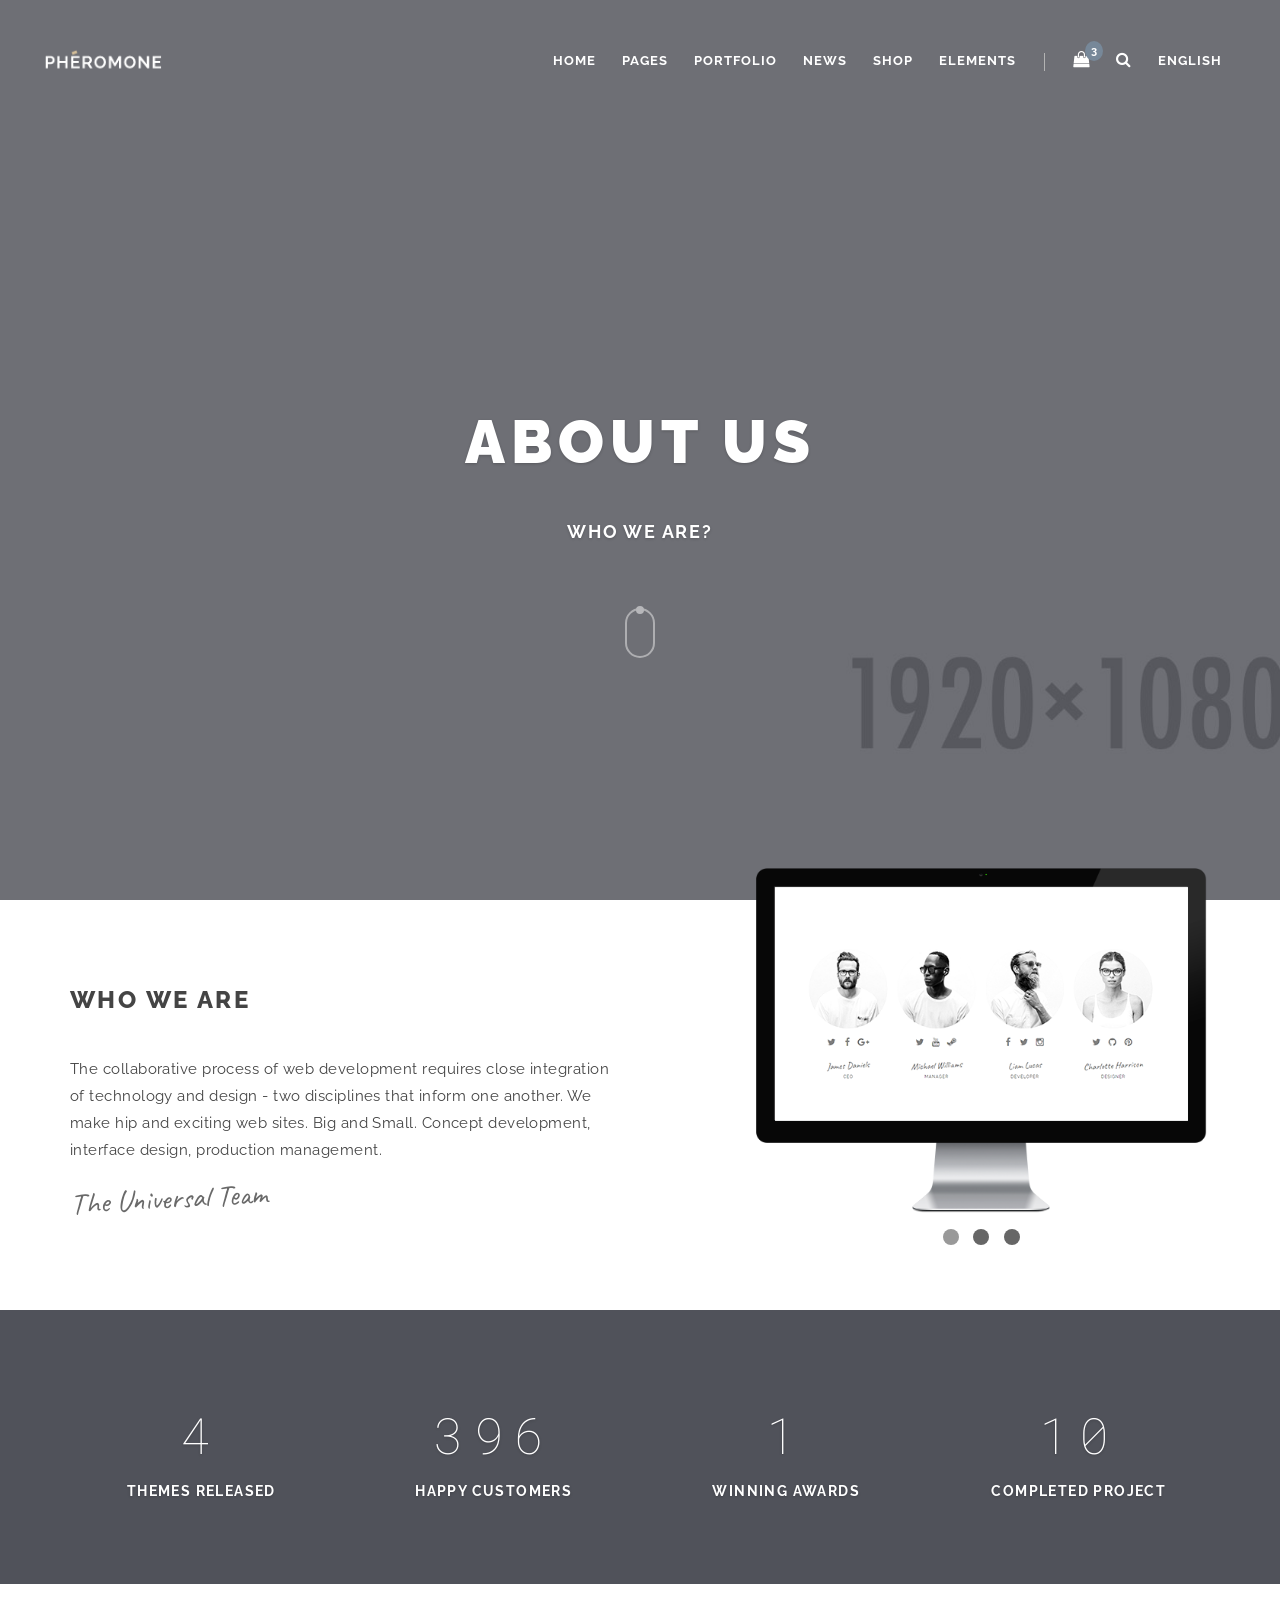
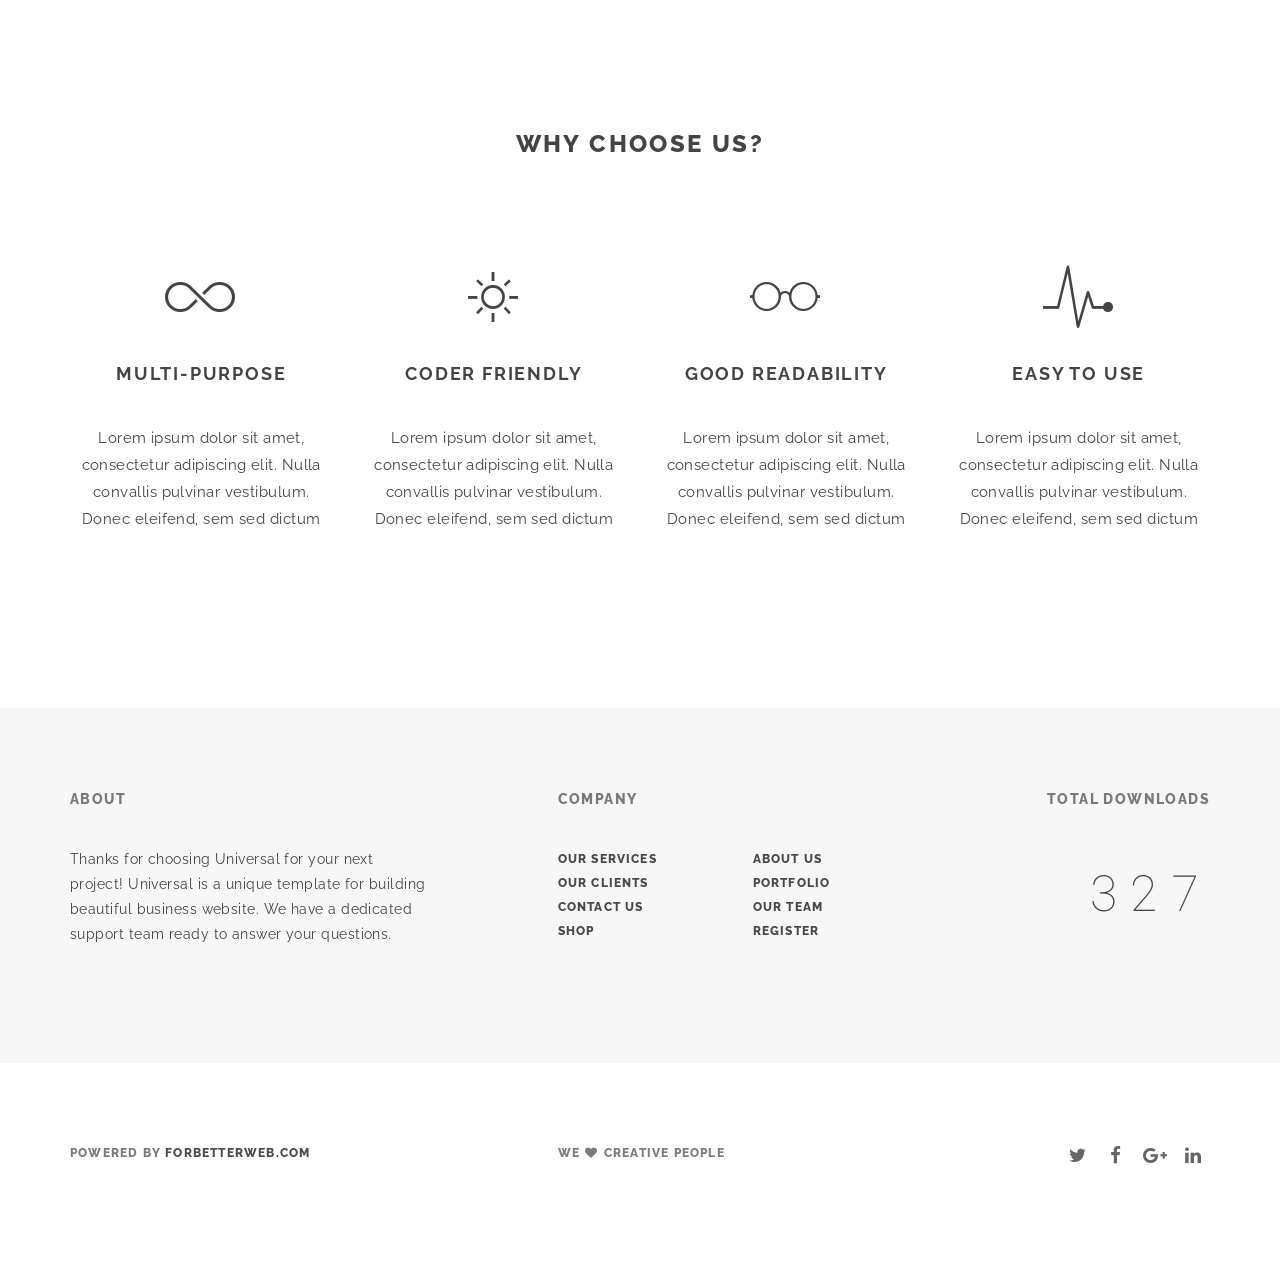
<file: about2.html>
<!DOCTYPE html>
<html lang="en">
  <head>
    <meta charset="utf-8">
    <meta http-equiv="X-UA-Compatible" content="IE=edge">
    <meta name="viewport" content="width=device-width, initial-scale=1">
    <link rel="shortcut icon" href="img/misc/favicon.png">
    <meta name="description" content="">
    <meta name="author" content="">
    <title>Universal - About Us
    </title>
    <!-- Bootstrap Core CSS-->
    <link href="css/bootstrap.min.css" rel="stylesheet">
    <!-- Custom CSS-->
    <link href="css/universal.css" rel="stylesheet">
  </head>
  <body id="page-top" data-spy="scroll" data-target=".navbar-fixed-top" class="top">
    <!-- Preloader-->
    <div id="preloader">
      <div id="status"></div>
    </div>
    <!-- Navigation-->
    <nav class="navbar navbar-universal navbar-custom navbar-fixed-top">
      <div class="container">
        <div class="navbar-header">
          <button type="button" data-toggle="collapse" data-target=".navbar-main-collapse" class="navbar-toggle"><span class="sr-only">Toggle navigation</span><span class="icon-bar"></span><span class="icon-bar"></span><span class="icon-bar"></span></button><a href="#page-top" class="navbar-brand page-scroll">
            <!-- Text or Image logo--><img src="img/logo.png" alt="Logo" class="logo"><img src="img/logodark.png" alt="Logo" class="logodark"></a>
        </div>
        <div class="collapse navbar-collapse navbar-main-collapse">
          <ul class="nav navbar-nav navbar-left">
            <li class="hidden"><a href="#page-top"></a></li>
            <li><a href="#">Home <span class="caret"></span></a>
              <ul class="dropdown-menu columns-3">
                <li><strong class="text-muted">Multi Page</strong></li>
                <li><a href="indexparallax.html">image parallax</a></li>
                <li><a href="indexslider.html">slider parallax</a></li>
                <li><a href="indexkenburns.html">ken burns slider</a></li>
                <li><a href="indexkenburns2.html">ken burns 2 slider</a></li>
                <li><a href="indexvideo.html">fullscreen video</a></li>
                <li><a href="indexvideo2.html">fullscreen video 2 <span class="label label-danger">new</span></a></li>
                <li><a href="indexdark.html">home dark <span class="label label-danger">new</span></a></li>
                <li><a href="indexparallaxhalf.html">half screen parallax</a></li>
                <li><a href="indexsmallheader.html">small header</a></li>
                <li><a href="indexsolidcolor.html">solid color</a></li>
                <li><a href="indexsolidcolor2.html">solid color 2</a></li>
                <li><a href="indexsolidcolor3.html">solid color 3</a></li>
                <li><strong class="text-muted">One Page</strong></li>
                <li><a href="indexparallax-one.html">image parallax</a></li>
                <li><a href="indexslider-one.html">slider parallax</a></li>
                <li><a href="indexkenburns-one.html">ken burns slider</a></li>
                <li><a href="indexkenburns2-one.html">ken burns 2 slider</a></li>
                <li><a href="indexvideo-one.html">fullscreen video</a></li>
                <li><a href="indexvideo2-one.html">fullscreen video 2</a></li>
                <li><a href="indexdark-one.html">home dark</a></li>
                <li><a href="indexparallaxhalf-one.html">half screen parallax</a></li>
                <li><a href="indexsmallheader-one.html">small header</a></li>
                <li><a href="indexsolidcolor-one.html">solid color</a></li>
                <li><a href="indexsolidcolor2-one.html">solid color 2</a></li>
                <li><a href="indexsolidcolor3-one.html">solid color 3</a></li>
                <li><strong class="text-muted">Special demos</strong></li>
                <li><a href="indexportfolio.html">Agency / Portfolio Home</a></li>
                <li><a href="indexportfolio2.html">Photographer Portfolio</a></li>
                <li><a href="indexpersonal.html">Personal / Freelancer</a></li>
                <li><a href="indexpersonal2.html">Personal/ Freelancer 2 <span class="label label-danger">new</span></a></li>
                <li><a href="landing.html">landing page</a></li>
                <li><a href="landing2.html">landing page 2</a></li>
                <li><a href="landingdark.html">landing page dark <span class="label label-danger">new</span></a></li>
                <li><a href="comingsoon.html">coming soon landing</a></li>
                <li><a href="comingsoon2.html">coming soon canvas</a></li>
                <li><a href="comingsoon3.html">coming soon canvas 2</a></li>
                <li><a href="comingsoon4.html">simple coming soon</a></li>
                <li><a href="index.html" class="btn-nav"><span class="btn btn-dark-border btn-sm">More Demos</span></a></li>
              </ul>
            </li>
            <li><a href="#">Pages <span class="caret"></span></a>
              <ul class="dropdown-menu">
                <li><a href="about.html">about us 1</a></li>
                <li><a href="about2.html">about us 2</a></li>
                <li><a href="contact.html">contact us 1</a></li>
                <li><a href="contact2.html">contact us 2 <span class="label label-danger">new</span></a></li>
                <li><a href="clients.html">clients</a></li>
                <li><a href="team.html">team</a></li>
                <li><a href="services.html">services</a></li>
                <li><a href="register.html">Register</a></li>
                <li><a href="login.html">Login</a></li>
                <li><a href="register-login.html">Register/Login</a></li>
                <li><a href="faq.html">faq</a></li>
                <li><a href="404.html">error 404</a></li>
                <li><a href="blank.html">blank page</a></li>
              </ul>
            </li>
            <li><a href="#">Portfolio <span class="caret"></span></a>
              <ul class="dropdown-menu">
                <li><a href="#">Masonry <span class="angle-right"></span><span class="caret"></span></a>
                  <ul class="dropdown-menu">
                    <li><a href="portfolio-masonry-2.html">2 columns</a></li>
                    <li><a href="portfolio-masonry-3.html">3 columns</a></li>
                    <li><a href="portfolio-masonry-4.html">4 columns</a></li>
                  </ul>
                </li>
                <li><a href="#">Wide <span class="angle-right"></span><span class="caret"></span></a>
                  <ul class="dropdown-menu">
                    <li><a href="portfolio-wide-2.html">2 columns</a></li>
                    <li><a href="portfolio-wide-3.html">3 columns</a></li>
                    <li><a href="portfolio-wide-4.html">4 columns</a></li>
                  </ul>
                </li>
                <li><a href="#">Boxed <span class="angle-right"></span><span class="caret"></span></a>
                  <ul class="dropdown-menu">
                    <li><a href="portfolio-boxed-2.html">2 columns</a></li>
                    <li><a href="portfolio-boxed-3.html">3 columns</a></li>
                    <li><a href="portfolio-boxed-4.html">4 columns</a></li>
                  </ul>
                </li>
                <li><a href="portfolio-single.html">Single project</a></li>
              </ul>
            </li>
            <li><a href="#">News <span class="caret"></span></a>
              <ul class="dropdown-menu">
                <li><a href="news2.html">2 columns</a></li>
                <li><a href="news2-sidebar.html">2 columns sidebar</a></li>
                <li><a href="news3.html">3 columns</a></li>
                <li><a href="news4.html">4 columns</a></li>
                <li><a href="news-single.html">single fullwidth</a></li>
                <li><a href="news-single-sidebar.html">single sidebar</a></li>
              </ul>
            </li>
            <li><a href="#">Shop <span class="caret"></span></a>
              <ul class="dropdown-menu">
                <li><a href="shop.html">Shop</a></li>
                <li><a href="shop2.html">Shop sidebar</a></li>
                <li><a href="shop3.html">Shop  sidebar  wide</a></li>
                <li><a href="shop-single.html">Single product</a></li>
                <li><a href="shop-cart.html">Shopping cart</a></li>
              </ul>
            </li>
            <li><a href="#">Elements <span class="caret"></span></a>
              <ul class="dropdown-menu">
                <li><a href="headers.html"><i class="fa fa-server fa-lg fa-fw"></i> Headers & Page titles</a></li>
                <li><a href="buttons.html"><i class="fa fa-hand-pointer-o fa-lg fa-fw"></i> Buttons</a></li>
                <li><a href="carousels.html"><i class="fa fa-clone fa-lg fa-fw"></i> Carousels</a></li>
                <li><a href="columns.html"><i class="fa fa-th-list fa-lg fa-fw"></i> Columns <span class="label label-primary">update</span></a></li>
                <li><a href="pricing.html"><i class="fa fa-credit-card fa-lg fa-fw"></i> Pricing tables</a></li>
                <li><a href="countdown.html"><i class="fa fa-clock-o fa-lg fa-fw"></i> Countdown Timer</a></li>
                <li><a href="bars-charts.html"><i class="fa fa-pie-chart fa-lg fa-fw"></i> Bars and Charts</a></li>
                <li><a href="animate-on-scroll.html"><i class="fa fa-chevron-down fa-fw"></i> Animate On Scroll</a></li>
                <li><a href="typography.html"><i class="fa fa-text-width fa-lg fa-fw"></i> Typography</a></li>
                <li><a href="accordions.html"><i class="fa fa-plus-square-o fa-lg fa-fw"></i> Accordions</a></li>
                <li><a href="video-sound.html"><i class="fa fa-video-camera fa-lg fa-fw"></i> Video / Sound</a></li>
                <li><a href="tabs.html"><i class="fa fa-columns fa-lg fa-fw"></i> Tabs</a></li>
              </ul>
            </li>
            <li class="menu-divider visible-lg">&nbsp;</li>
            <li class="dropdown"><a href="#" class="dropdown-toggle"><i class="fa fa-shopping-bag fa-lg"></i><span class="badge">3</span><span class="caret"></span></a>
              <ul class="dropdown-menu">
                <li class="shop-nav">
                  <div class="shop-cart"><a href="shop-cart.html"><img src="img/shop/1.jpg" alt=" ">
                      <div class="btn-dark-border btn btn-xs">$128.99</div><i class="fa fa-times float-right"></i><br>Jacket with contrasting hood</a></div>
                </li>
                <li class="shop-nav">
                  <div class="shop-cart"><a href="shop-cart.html"><img src="img/shop/2.jpg" alt=" ">
                      <div class="btn-dark-border btn btn-xs">$186.99</div><i class="fa fa-times float-right"></i><br>Jacket with a seam on the lapel</a></div>
                </li>
                <li class="shop-nav">
                  <div class="shop-cart"><a href="shop-cart.html"><img src="img/shop/3.jpg" alt=" ">
                      <div class="btn-dark-border btn btn-xs">$98.99</div><i class="fa fa-times float-right"></i><br>Faux leather jacket</a></div><span class="text-left">Subtotal:</span><span class="float-right"><b>$386.99</b></span>
                </li>
                <li><a href="shop-cart.html"><span class="btn btn-dark-border btn-sm">Checkout</span></a></li>
              </ul>
            </li>
            <li class="dropdown"><a href="#" class="dropdown-toggle"><i class="fa fa-search fa-lg"></i><span class="caret"></span></a>
              <ul class="dropdown-menu">
                <li>
                  <form method="post" class="search-form">
                    <button type="submit" title="Search" class="search-button"><i class="fa fa-search fa-lg"></i></button>
                    <input type="text" placeholder="SEARCH" class="form-control search-field">
                  </form>
                </li>
              </ul>
            </li>
            <li class="dropdown"><a href="#" class="dropdown-toggle">English<span class="caret"></span></a>
              <ul class="dropdown-menu">
                <li><a href="#">English</a></li>
                <li><a href="#">Español</a></li>
                <li><a href="#">Deutsch</a></li>
                <li><a href="#">Français</a></li>
                <li><a href="#">Русский</a></li>
                <li><a href="#">日本語</a></li>
                <li><a href="#">中文(简体)</a></li>
              </ul>
            </li>
          </ul>
        </div>
      </div>
    </nav>
    <!-- Header-->
    <header data-background="img/header/22.jpg" class="intro">
      <!-- Intro Header-->
      <div class="intro-body">
        <h1>About Us</h1>
        <h4>Who we are?</h4>
        <div data-wow-delay="1.4s" class="scroll-btn hidden-xs wow fadeInDown"><a href="#about" class="page-scroll"><span class="mouse"><span class="weel"><span></span></span></span></a></div>
      </div>
    </header>
    <!-- Slider-->
    <section id="about" class="section-small">
      <div class="container">
        <div class="row">
          <div class="col-lg-6">
            <h3>Who We Are</h3>
            <p class="no-pad">The collaborative process of web development requires close integration of technology and design - two disciplines that inform one another. We make hip and exciting web sites. Big and Small. Concept development, interface design, production management.</p>
            <h2 class="classic">The Universal Team</h2>
          </div>
          <div data-wow-duration="2s" data-wow-delay=".2s" class="col-lg-5 col-lg-offset-1 wow zoomIn">
            <div id="carousel-light2" class="carousel slide carousel-fade">
              <ol class="carousel-indicators">
                <li data-target="#carousel-light2" data-slide-to="0" class="active"></li>
                <li data-target="#carousel-light2" data-slide-to="1"></li>
                <li data-target="#carousel-light2" data-slide-to="2"></li>
              </ol>
              <div role="listbox" class="carousel-inner">
                <div class="item active"><img src="img/misc/6.png" alt="" class="img-responsive center-block"></div>
                <div class="item"><img src="img/misc/5.png" alt="" class="img-responsive center-block"></div>
                <div class="item"><img src="img/misc/4.png" alt="" class="img-responsive center-block"></div>
              </div>
            </div>
          </div>
        </div>
      </div>
    </section>
    <!-- Facts section-->
    <section class="facts section-small bg-img">
      <div class="overlay"></div>
      <div class="container text-center">
        <div class="row">
          <div class="col-sm-3"><span data-min="0" data-max="29" data-delay="5" data-increment="1" class="numscroller">0</span>
            <h5 class="no-pad">Themes released</h5>
          </div>
          <div class="col-sm-3"><span data-min="0" data-max="2785" data-delay="5" data-increment="3" class="numscroller">0</span>
            <h5 class="no-pad">Happy Customers</h5>
          </div>
          <div class="col-sm-3"><span data-min="0" data-max="12" data-delay="5" data-increment="1" class="numscroller">0</span>
            <h5 class="no-pad">Winning awards</h5>
          </div>
          <div class="col-sm-3"><span data-min="0" data-max="78" data-delay="5" data-increment="1" class="numscroller">0</span>
            <h5 class="no-pad">Completed project</h5>
          </div>
        </div>
      </div>
    </section>
    <!-- Why Section-->
    <section>
      <div class="container text-center">
        <div class="row">
          <div class="col-lg-8 col-lg-offset-2">
            <h3>Why Choose Us?</h3>
          </div>
        </div>
        <div class="row">
          <div data-wow-delay=".2s" class="col-lg-3 col-sm-6 wow fadeIn">
            <h4><i class="icon-big icon ion-ios-infinite-outline"></i> Multi-purpose</h4>
            <p>Lorem ipsum dolor sit amet, consectetur adipiscing elit. Nulla convallis pulvinar vestibulum. Donec eleifend, sem sed dictum</p>
          </div>
          <div data-wow-delay=".4s" class="col-lg-3 col-sm-6 wow fadeIn">
            <h4><i class="icon-big ion-ios-sunny-outline"></i> Coder friendly</h4>
            <p>Lorem ipsum dolor sit amet, consectetur adipiscing elit. Nulla convallis pulvinar vestibulum. Donec eleifend, sem sed dictum</p>
          </div>
          <div data-wow-delay=".6s" class="col-lg-3 col-sm-6 wow fadeIn">
            <h4><i class="icon-big ion-ios-glasses-outline"></i> Good readability</h4>
            <p>Lorem ipsum dolor sit amet, consectetur adipiscing elit. Nulla convallis pulvinar vestibulum. Donec eleifend, sem sed dictum</p>
          </div>
          <div data-wow-delay=".8s" class="col-lg-3 col-sm-6 wow fadeIn">
            <h4><i class="icon-big ion-ios-pulse"></i> Easy to Use</h4>
            <p>Lorem ipsum dolor sit amet, consectetur adipiscing elit. Nulla convallis pulvinar vestibulum. Donec eleifend, sem sed dictum</p>
          </div>
        </div>
      </div>
    </section>
    <!-- Footer Section-->
    <section class="section-small footer bg-gray">
      <div class="container">
        <div class="row">
          <div class="col-sm-4">
            <h5>About</h5>
            <p>Thanks for choosing Universal for your next project! Universal is a unique template for building  beautiful business website. We have a dedicated support team ready to answer your questions.</p>
          </div>
          <div class="col-sm-2 col-sm-offset-1 footer-menu">
            <h5>Company</h5>
            <h6 class="no-pad"><a href="services.html">Our Services</a></h6>
            <h6 class="no-pad"><a href="clients.html">Our Clients</a></h6>
            <h6 class="no-pad"><a href="contact.html">Contact Us</a></h6>
            <h6 class="no-pad"><a href="shop.html">Shop</a></h6>
          </div>
          <div class="col-sm-2 footer-menu">
            <h5>&nbsp;</h5>
            <h6 class="no-pad"><a href="about.html">About us</a></h6>
            <h6 class="no-pad"><a href="portfolio-masonry-4.html">Portfolio</a></h6>
            <h6 class="no-pad"><a href="team.html">Our Team</a></h6>
            <h6 class="no-pad"><a href="register.html">Register</a></h6>
          </div>
          <div class="col-sm-3 text-right">
            <h5>Total downloads</h5><span data-min="0" data-max="2785" data-delay="5" data-increment="3" class="numscroller">0</span>
          </div>
        </div>
      </div>
    </section>
    <section class="section-small footer">
      <div class="container">
        <div class="row">
          <div class="col-sm-4">
            <h6>Powered By <a href="http://ForBetterWeb.com"> forbetterweb.com</a>
            </h6>
          </div>
          <div class="col-sm-3 col-sm-offset-1">
            <h6>We <i class="fa fa-heart fa-fw"></i> creative people
            </h6>
          </div>
          <div class="col-sm-3 col-sm-offset-1 text-right">
            <ul class="list-inline">
              <li><a href="/"><i class="fa fa-twitter fa-fw fa-lg"></i></a></li>
              <li><a href="/"><i class="fa fa-facebook fa-fw fa-lg"></i></a></li>
              <li><a href="/"><i class="fa fa-google-plus fa-fw fa-lg"></i></a></li>
              <li><a href="/"><i class="fa fa-linkedin fa-fw fa-lg"></i></a></li>
            </ul>
          </div>
        </div>
      </div>
    </section>
    <!-- jQuery-->
    <script src="js/jquery-1.12.4.min.js"></script>
    <!-- Bootstrap Core JavaScript-->
    <script src="js/bootstrap.min.js"></script>
    <!-- Plugin JavaScript-->
    <script src="js/jquery.easing.min.js"></script>
    <script src="js/jquery.countdown.min.js"></script>
    <script src="js/device.min.js"></script>
    <script src="js/form.min.js"></script>
    <script src="js/jquery.placeholder.min.js"></script>
    <script src="js/jquery.shuffle.min.js"></script>
    <script src="js/jquery.parallax.min.js"></script>
    <script src="js/jquery.circle-progress.min.js"></script>
    <script src="js/jquery.swipebox.min.js"></script>
    <script src="js/smoothscroll.min.js"></script>
    <script src="js/wow.min.js"></script>
    <script src="js/jquery.smartmenus.js"></script>
    <!-- Custom Theme JavaScript-->
    <script src="js/universal.js"></script>
<!--[if lt IE 9]>
    <script src="https://oss.maxcdn.com/libs/html5shiv/3.7.0/html5shiv.js"></script>
    <script src="https://oss.maxcdn.com/libs/respond.js/1.4.2/respond.min.js"></script>
    <![endif]-->
  </body>
</html>
</file>
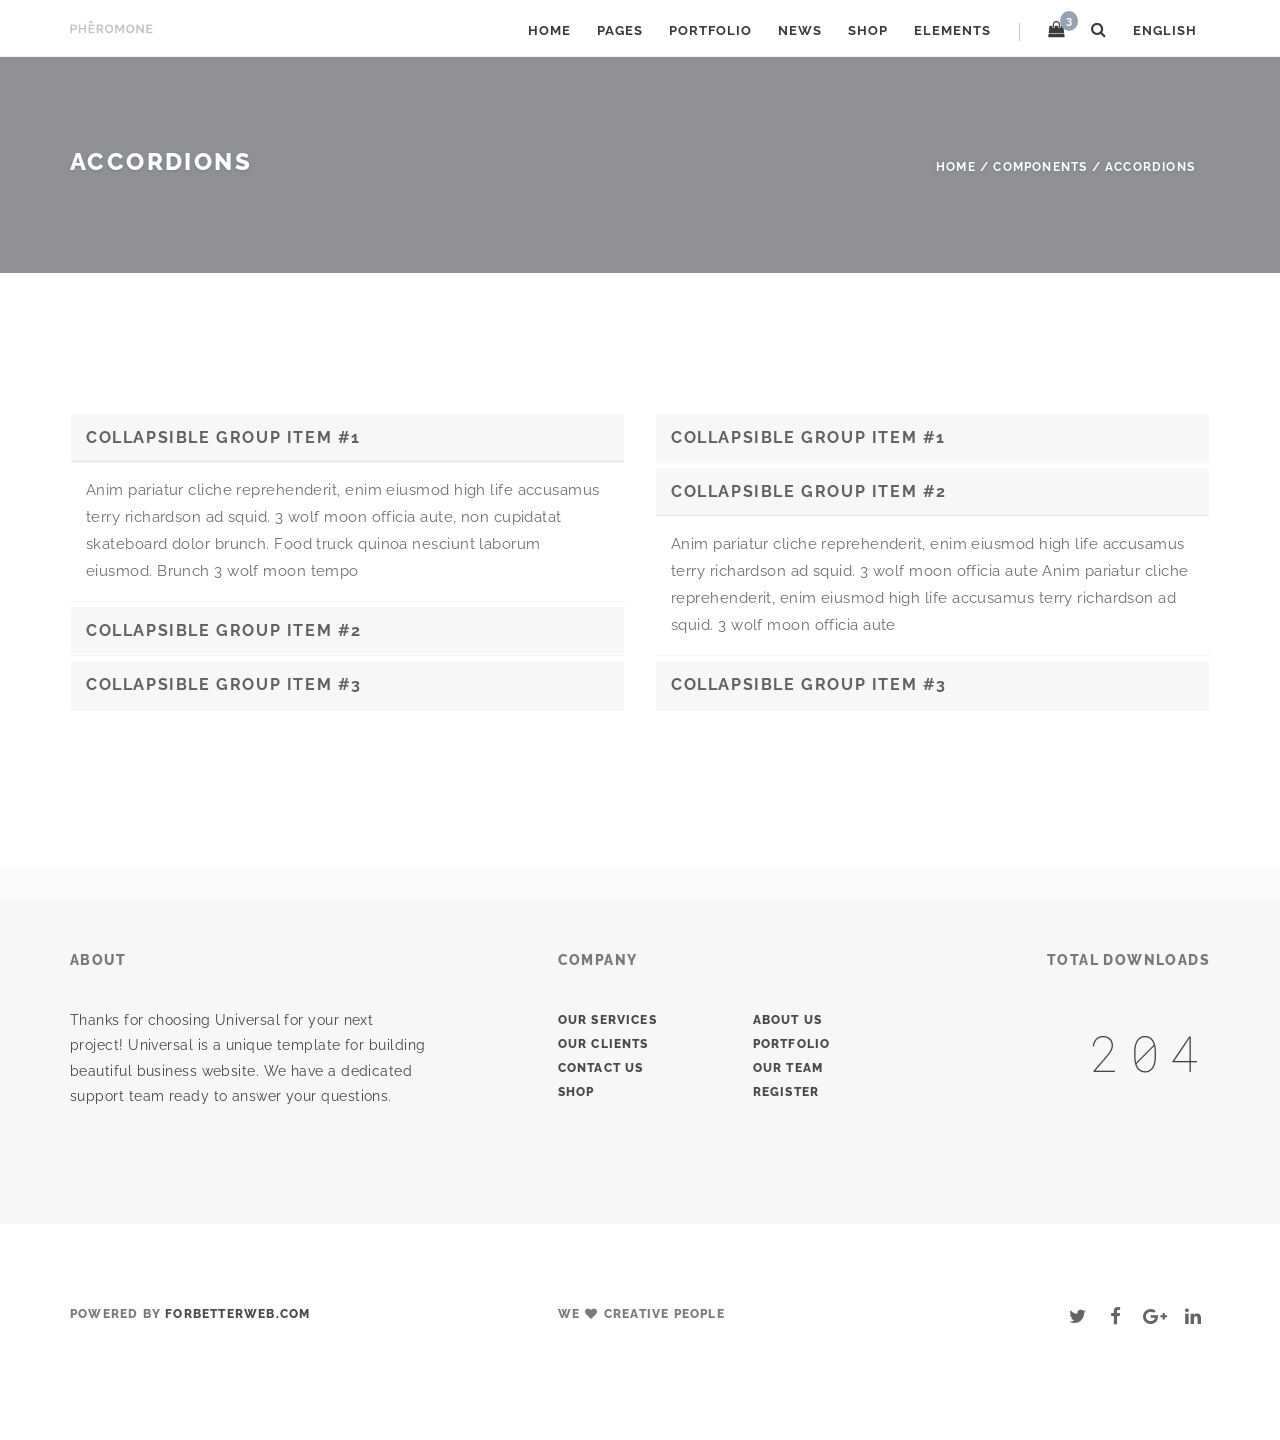
<file: accordions.html>
<!DOCTYPE html>
<html lang="en">
  <head>
    <meta charset="utf-8">
    <meta http-equiv="X-UA-Compatible" content="IE=edge">
    <meta name="viewport" content="width=device-width, initial-scale=1">
    <link rel="shortcut icon" href="img/misc/favicon.png">
    <meta name="description" content="">
    <meta name="author" content="">
    <title>Universal - | Universal components
    </title>
    <!-- Bootstrap Core CSS-->
    <link href="css/bootstrap.min.css" rel="stylesheet">
    <!-- Custom CSS-->
    <link href="css/universal.css" rel="stylesheet">
  </head>
  <body id="page-top" data-spy="scroll" data-target=".navbar-fixed-top" class="top">
    <!-- Preloader-->
    <div id="preloader">
      <div id="status"></div>
    </div>
    <!-- Navigation-->
    <nav class="navbar navbar-custom navbar-fixed-top top-nav-collapse">
      <div class="container">
        <div class="navbar-header">
          <button type="button" data-toggle="collapse" data-target=".navbar-main-collapse" class="navbar-toggle"><span class="sr-only">Toggle navigation</span><span class="icon-bar"></span><span class="icon-bar"></span><span class="icon-bar"></span></button><a href="#page-top" class="navbar-brand page-scroll">
            <!-- Text or Image logo--><img src="img/logo.png" alt="Logo" class="logo"><img src="img/logodark.png" alt="Logo" class="logodark"></a>
        </div>
        <div class="collapse navbar-collapse navbar-main-collapse">
          <ul class="nav navbar-nav navbar-left">
            <li class="hidden"><a href="#page-top"></a></li>
            <li><a href="#">Home <span class="caret"></span></a>
              <ul class="dropdown-menu columns-3">
                <li><strong class="text-muted">Multi Page</strong></li>
                <li><a href="indexparallax.html">image parallax</a></li>
                <li><a href="indexslider.html">slider parallax</a></li>
                <li><a href="indexkenburns.html">ken burns slider</a></li>
                <li><a href="indexkenburns2.html">ken burns 2 slider</a></li>
                <li><a href="indexvideo.html">fullscreen video</a></li>
                <li><a href="indexvideo2.html">fullscreen video 2 <span class="label label-danger">new</span></a></li>
                <li><a href="indexdark.html">home dark <span class="label label-danger">new</span></a></li>
                <li><a href="indexparallaxhalf.html">half screen parallax</a></li>
                <li><a href="indexsmallheader.html">small header</a></li>
                <li><a href="indexsolidcolor.html">solid color</a></li>
                <li><a href="indexsolidcolor2.html">solid color 2</a></li>
                <li><a href="indexsolidcolor3.html">solid color 3</a></li>
                <li><strong class="text-muted">One Page</strong></li>
                <li><a href="indexparallax-one.html">image parallax</a></li>
                <li><a href="indexslider-one.html">slider parallax</a></li>
                <li><a href="indexkenburns-one.html">ken burns slider</a></li>
                <li><a href="indexkenburns2-one.html">ken burns 2 slider</a></li>
                <li><a href="indexvideo-one.html">fullscreen video</a></li>
                <li><a href="indexvideo2-one.html">fullscreen video 2</a></li>
                <li><a href="indexdark-one.html">home dark</a></li>
                <li><a href="indexparallaxhalf-one.html">half screen parallax</a></li>
                <li><a href="indexsmallheader-one.html">small header</a></li>
                <li><a href="indexsolidcolor-one.html">solid color</a></li>
                <li><a href="indexsolidcolor2-one.html">solid color 2</a></li>
                <li><a href="indexsolidcolor3-one.html">solid color 3</a></li>
                <li><strong class="text-muted">Special demos</strong></li>
                <li><a href="indexportfolio.html">Agency / Portfolio Home</a></li>
                <li><a href="indexportfolio2.html">Photographer Portfolio</a></li>
                <li><a href="indexpersonal.html">Personal / Freelancer</a></li>
                <li><a href="indexpersonal2.html">Personal/ Freelancer 2 <span class="label label-danger">new</span></a></li>
                <li><a href="landing.html">landing page</a></li>
                <li><a href="landing2.html">landing page 2</a></li>
                <li><a href="landingdark.html">landing page dark <span class="label label-danger">new</span></a></li>
                <li><a href="comingsoon.html">coming soon landing</a></li>
                <li><a href="comingsoon2.html">coming soon canvas</a></li>
                <li><a href="comingsoon3.html">coming soon canvas 2</a></li>
                <li><a href="comingsoon4.html">simple coming soon</a></li>
                <li><a href="index.html" class="btn-nav"><span class="btn btn-dark-border btn-sm">More Demos</span></a></li>
              </ul>
            </li>
            <li><a href="#">Pages <span class="caret"></span></a>
              <ul class="dropdown-menu">
                <li><a href="about.html">about us 1</a></li>
                <li><a href="about2.html">about us 2</a></li>
                <li><a href="contact.html">contact us 1</a></li>
                <li><a href="contact2.html">contact us 2 <span class="label label-danger">new</span></a></li>
                <li><a href="clients.html">clients</a></li>
                <li><a href="team.html">team</a></li>
                <li><a href="services.html">services</a></li>
                <li><a href="register.html">Register</a></li>
                <li><a href="login.html">Login</a></li>
                <li><a href="register-login.html">Register/Login</a></li>
                <li><a href="faq.html">faq</a></li>
                <li><a href="404.html">error 404</a></li>
                <li><a href="blank.html">blank page</a></li>
              </ul>
            </li>
            <li><a href="#">Portfolio <span class="caret"></span></a>
              <ul class="dropdown-menu">
                <li><a href="#">Masonry <span class="angle-right"></span><span class="caret"></span></a>
                  <ul class="dropdown-menu">
                    <li><a href="portfolio-masonry-2.html">2 columns</a></li>
                    <li><a href="portfolio-masonry-3.html">3 columns</a></li>
                    <li><a href="portfolio-masonry-4.html">4 columns</a></li>
                  </ul>
                </li>
                <li><a href="#">Wide <span class="angle-right"></span><span class="caret"></span></a>
                  <ul class="dropdown-menu">
                    <li><a href="portfolio-wide-2.html">2 columns</a></li>
                    <li><a href="portfolio-wide-3.html">3 columns</a></li>
                    <li><a href="portfolio-wide-4.html">4 columns</a></li>
                  </ul>
                </li>
                <li><a href="#">Boxed <span class="angle-right"></span><span class="caret"></span></a>
                  <ul class="dropdown-menu">
                    <li><a href="portfolio-boxed-2.html">2 columns</a></li>
                    <li><a href="portfolio-boxed-3.html">3 columns</a></li>
                    <li><a href="portfolio-boxed-4.html">4 columns</a></li>
                  </ul>
                </li>
                <li><a href="portfolio-single.html">Single project</a></li>
              </ul>
            </li>
            <li><a href="#">News <span class="caret"></span></a>
              <ul class="dropdown-menu">
                <li><a href="news2.html">2 columns</a></li>
                <li><a href="news2-sidebar.html">2 columns sidebar</a></li>
                <li><a href="news3.html">3 columns</a></li>
                <li><a href="news4.html">4 columns</a></li>
                <li><a href="news-single.html">single fullwidth</a></li>
                <li><a href="news-single-sidebar.html">single sidebar</a></li>
              </ul>
            </li>
            <li><a href="#">Shop <span class="caret"></span></a>
              <ul class="dropdown-menu">
                <li><a href="shop.html">Shop</a></li>
                <li><a href="shop2.html">Shop sidebar</a></li>
                <li><a href="shop3.html">Shop  sidebar  wide</a></li>
                <li><a href="shop-single.html">Single product</a></li>
                <li><a href="shop-cart.html">Shopping cart</a></li>
              </ul>
            </li>
            <li><a href="#">Elements <span class="caret"></span></a>
              <ul class="dropdown-menu">
                <li><a href="headers.html"><i class="fa fa-server fa-lg fa-fw"></i> Headers & Page titles</a></li>
                <li><a href="buttons.html"><i class="fa fa-hand-pointer-o fa-lg fa-fw"></i> Buttons</a></li>
                <li><a href="carousels.html"><i class="fa fa-clone fa-lg fa-fw"></i> Carousels</a></li>
                <li><a href="columns.html"><i class="fa fa-th-list fa-lg fa-fw"></i> Columns <span class="label label-primary">update</span></a></li>
                <li><a href="pricing.html"><i class="fa fa-credit-card fa-lg fa-fw"></i> Pricing tables</a></li>
                <li><a href="countdown.html"><i class="fa fa-clock-o fa-lg fa-fw"></i> Countdown Timer</a></li>
                <li><a href="bars-charts.html"><i class="fa fa-pie-chart fa-lg fa-fw"></i> Bars and Charts</a></li>
                <li><a href="animate-on-scroll.html"><i class="fa fa-chevron-down fa-fw"></i> Animate On Scroll</a></li>
                <li><a href="typography.html"><i class="fa fa-text-width fa-lg fa-fw"></i> Typography</a></li>
                <li><a href="accordions.html"><i class="fa fa-plus-square-o fa-lg fa-fw"></i> Accordions</a></li>
                <li><a href="video-sound.html"><i class="fa fa-video-camera fa-lg fa-fw"></i> Video / Sound</a></li>
                <li><a href="tabs.html"><i class="fa fa-columns fa-lg fa-fw"></i> Tabs</a></li>
              </ul>
            </li>
            <li class="menu-divider visible-lg">&nbsp;</li>
            <li class="dropdown"><a href="#" class="dropdown-toggle"><i class="fa fa-shopping-bag fa-lg"></i><span class="badge">3</span><span class="caret"></span></a>
              <ul class="dropdown-menu">
                <li class="shop-nav">
                  <div class="shop-cart"><a href="shop-cart.html"><img src="img/shop/1.jpg" alt=" ">
                      <div class="btn-dark-border btn btn-xs">$128.99</div><i class="fa fa-times float-right"></i><br>Jacket with contrasting hood</a></div>
                </li>
                <li class="shop-nav">
                  <div class="shop-cart"><a href="shop-cart.html"><img src="img/shop/2.jpg" alt=" ">
                      <div class="btn-dark-border btn btn-xs">$186.99</div><i class="fa fa-times float-right"></i><br>Jacket with a seam on the lapel</a></div>
                </li>
                <li class="shop-nav">
                  <div class="shop-cart"><a href="shop-cart.html"><img src="img/shop/3.jpg" alt=" ">
                      <div class="btn-dark-border btn btn-xs">$98.99</div><i class="fa fa-times float-right"></i><br>Faux leather jacket</a></div><span class="text-left">Subtotal:</span><span class="float-right"><b>$386.99</b></span>
                </li>
                <li><a href="shop-cart.html"><span class="btn btn-dark-border btn-sm">Checkout</span></a></li>
              </ul>
            </li>
            <li class="dropdown"><a href="#" class="dropdown-toggle"><i class="fa fa-search fa-lg"></i><span class="caret"></span></a>
              <ul class="dropdown-menu">
                <li>
                  <form method="post" class="search-form">
                    <button type="submit" title="Search" class="search-button"><i class="fa fa-search fa-lg"></i></button>
                    <input type="text" placeholder="SEARCH" class="form-control search-field">
                  </form>
                </li>
              </ul>
            </li>
            <li class="dropdown"><a href="#" class="dropdown-toggle">English<span class="caret"></span></a>
              <ul class="dropdown-menu">
                <li><a href="#">English</a></li>
                <li><a href="#">Español</a></li>
                <li><a href="#">Deutsch</a></li>
                <li><a href="#">Français</a></li>
                <li><a href="#">Русский</a></li>
                <li><a href="#">日本語</a></li>
                <li><a href="#">中文(简体)</a></li>
              </ul>
            </li>
          </ul>
        </div>
      </div>
    </nav>
    <div class="small-header bg-img2">
      <div class="container">
        <div class="row">
          <div class="col-md-6">
            <h3>Accordions</h3>
          </div>
          <div class="col-md-6 text-right">
            <h6 class="breadcrumb"><a href="index.html">Home</a> / <a href="/">Components</a> / Accordions
            </h6>
          </div>
        </div>
      </div>
    </div>
    <!-- Accordions-->
    <section>
      <div class="container">
        <div class="row wow fadeIn">
          <div class="col-sm-6">
            <div id="accordion" role="tablist" aria-multiselectable="true" class="panel-group">
              <div class="panel panel-default">
                <div id="headingOne" role="tab" class="panel-heading">
                  <h4 class="panel-title"><a role="button" data-toggle="collapse" data-parent="#accordion" href="#collapseOne" aria-expanded="true" aria-controls="collapseOne">Collapsible Group Item #1</a></h4>
                </div>
                <div id="collapseOne" role="tabpanel" aria-labelledby="headingOne" class="panel-collapse collapse in">
                  <div class="panel-body">Anim pariatur cliche reprehenderit, enim eiusmod high life accusamus terry richardson ad squid. 3 wolf moon officia aute, non cupidatat skateboard dolor brunch. Food truck quinoa nesciunt laborum eiusmod. Brunch 3 wolf moon tempo</div>
                </div>
              </div>
              <div class="panel panel-default">
                <div id="headingTwo" role="tab" class="panel-heading">
                  <h4 class="panel-title"><a role="button" data-toggle="collapse" data-parent="#accordion" href="#collapseTwo" aria-expanded="false" aria-controls="collapseTwo" class="collapsed">Collapsible Group Item #2</a></h4>
                </div>
                <div id="collapseTwo" role="tabpanel" aria-labelledby="headingTwo" class="panel-collapse collapse">
                  <div class="panel-body">Anim pariatur cliche reprehenderit, enim eiusmod high life accusamus terry richardson ad squid. 3 wolf moon officia aute, non cupidatat skateboard dolor brunch. Food truck quinoa nesciunt laborum eiusmod. Brunch 3 wolf moon tempor</div>
                </div>
              </div>
              <div class="panel panel-default">
                <div id="headingThree" role="tab" class="panel-heading">
                  <h4 class="panel-title"><a role="button" data-toggle="collapse" data-parent="#accordion" href="#collapseThree" aria-expanded="false" aria-controls="collapseThree" class="collapsed">Collapsible Group Item #3</a></h4>
                </div>
                <div id="collapseThree" role="tabpanel" aria-labelledby="headingThree" class="panel-collapse collapse">
                  <div class="panel-body">Anim pariatur cliche reprehenderit, enim eiusmod high life accusamus terry richardson ad squid. 3 wolf moon officia aute, non cupidatat skateboard dolor brunch. Food truck quinoa nesciunt laborum eiusmod. Brunch 3 wolf moon tempor</div>
                </div>
              </div>
            </div>
          </div>
          <div class="col-sm-6">
            <div id="accordion2" role="tablist" aria-multiselectable="true" class="panel-group">
              <div class="panel panel-default">
                <div id="heading1" role="tab" class="panel-heading">
                  <h4 class="panel-title"><a role="button" data-toggle="collapse" data-parent="#accordion2" href="#collapse1" aria-expanded="true" aria-controls="collapse1">Collapsible Group Item #1</a></h4>
                </div>
                <div id="collapse1" role="tabpanel" aria-labelledby="heading1" class="panel-collapse collapse">
                  <div class="panel-body">Anim pariatur cliche reprehenderit, enim eiusmod high life accusamus terry richardson ad squid. 3 wolf moon officia aute, non cupidatat skateboard dolor brunch. Food truck quinoa nesciunt laborum eiusmod. Brunch 3 wolf moon tempor</div>
                </div>
              </div>
              <div class="panel panel-default">
                <div id="heading2" role="tab" class="panel-heading">
                  <h4 class="panel-title"><a role="button" data-toggle="collapse" data-parent="#accordion2" href="#collapse2" aria-expanded="false" aria-controls="collapse2" class="collapsed">Collapsible Group Item #2</a></h4>
                </div>
                <div id="collapse2" role="tabpanel" aria-labelledby="heading2" class="panel-collapse collapse in">
                  <div class="panel-body">Anim pariatur cliche reprehenderit, enim eiusmod high life accusamus terry richardson ad squid. 3 wolf moon officia aute Anim pariatur cliche reprehenderit, enim eiusmod high life accusamus terry richardson ad squid. 3 wolf moon officia aute</div>
                </div>
              </div>
              <div class="panel panel-default">
                <div id="heading3" role="tab" class="panel-heading">
                  <h4 class="panel-title"><a role="button" data-toggle="collapse" data-parent="#accordion2" href="#collapse3" aria-expanded="false" aria-controls="collapse3" class="collapsed">Collapsible Group Item #3</a></h4>
                </div>
                <div id="collapse3" role="tabpanel" aria-labelledby="heading3" class="panel-collapse collapse">
                  <div class="panel-body">Anim pariatur cliche reprehenderit, enim eiusmod high life accusamus terry richardson ad squid. 3 wolf moon officia aute, non cupidatat skateboard dolor brunch. Food truck quinoa nesciunt laborum eiusmod. Brunch 3 wolf moon tempor</div>
                </div>
              </div>
            </div>
          </div>
        </div>
      </div>
    </section>
    <!-- Footer Section-->
    <section class="section-small footer bg-gray">
      <div class="container">
        <div class="row">
          <div class="col-sm-4">
            <h5>About</h5>
            <p>Thanks for choosing Universal for your next project! Universal is a unique template for building  beautiful business website. We have a dedicated support team ready to answer your questions.</p>
          </div>
          <div class="col-sm-2 col-sm-offset-1 footer-menu">
            <h5>Company</h5>
            <h6 class="no-pad"><a href="services.html">Our Services</a></h6>
            <h6 class="no-pad"><a href="clients.html">Our Clients</a></h6>
            <h6 class="no-pad"><a href="contact.html">Contact Us</a></h6>
            <h6 class="no-pad"><a href="shop.html">Shop</a></h6>
          </div>
          <div class="col-sm-2 footer-menu">
            <h5>&nbsp;</h5>
            <h6 class="no-pad"><a href="about.html">About us</a></h6>
            <h6 class="no-pad"><a href="portfolio-masonry-4.html">Portfolio</a></h6>
            <h6 class="no-pad"><a href="team.html">Our Team</a></h6>
            <h6 class="no-pad"><a href="register.html">Register</a></h6>
          </div>
          <div class="col-sm-3 text-right">
            <h5>Total downloads</h5><span data-min="0" data-max="2785" data-delay="5" data-increment="3" class="numscroller">0</span>
          </div>
        </div>
      </div>
    </section>
    <section class="section-small footer">
      <div class="container">
        <div class="row">
          <div class="col-sm-4">
            <h6>Powered By <a href="http://ForBetterWeb.com"> forbetterweb.com</a>
            </h6>
          </div>
          <div class="col-sm-3 col-sm-offset-1">
            <h6>We <i class="fa fa-heart fa-fw"></i> creative people
            </h6>
          </div>
          <div class="col-sm-3 col-sm-offset-1 text-right">
            <ul class="list-inline">
              <li><a href="/"><i class="fa fa-twitter fa-fw fa-lg"></i></a></li>
              <li><a href="/"><i class="fa fa-facebook fa-fw fa-lg"></i></a></li>
              <li><a href="/"><i class="fa fa-google-plus fa-fw fa-lg"></i></a></li>
              <li><a href="/"><i class="fa fa-linkedin fa-fw fa-lg"></i></a></li>
            </ul>
          </div>
        </div>
      </div>
    </section>
    <!-- jQuery-->
    <script src="js/jquery-1.12.4.min.js"></script>
    <!-- Bootstrap Core JavaScript-->
    <script src="js/bootstrap.min.js"></script>
    <!-- Plugin JavaScript-->
    <script src="js/jquery.easing.min.js"></script>
    <script src="js/jquery.countdown.min.js"></script>
    <script src="js/device.min.js"></script>
    <script src="js/form.min.js"></script>
    <script src="js/jquery.placeholder.min.js"></script>
    <script src="js/jquery.shuffle.min.js"></script>
    <script src="js/jquery.parallax.min.js"></script>
    <script src="js/jquery.circle-progress.min.js"></script>
    <script src="js/jquery.swipebox.min.js"></script>
    <script src="js/smoothscroll.min.js"></script>
    <script src="js/wow.min.js"></script>
    <script src="js/jquery.smartmenus.js"></script>
    <!-- Custom Theme JavaScript-->
    <script src="js/universal.js"></script>
<!--[if lt IE 9]>
    <script src="https://oss.maxcdn.com/libs/html5shiv/3.7.0/html5shiv.js"></script>
    <script src="https://oss.maxcdn.com/libs/respond.js/1.4.2/respond.min.js"></script>
    <![endif]-->
  </body>
</html>
</file>
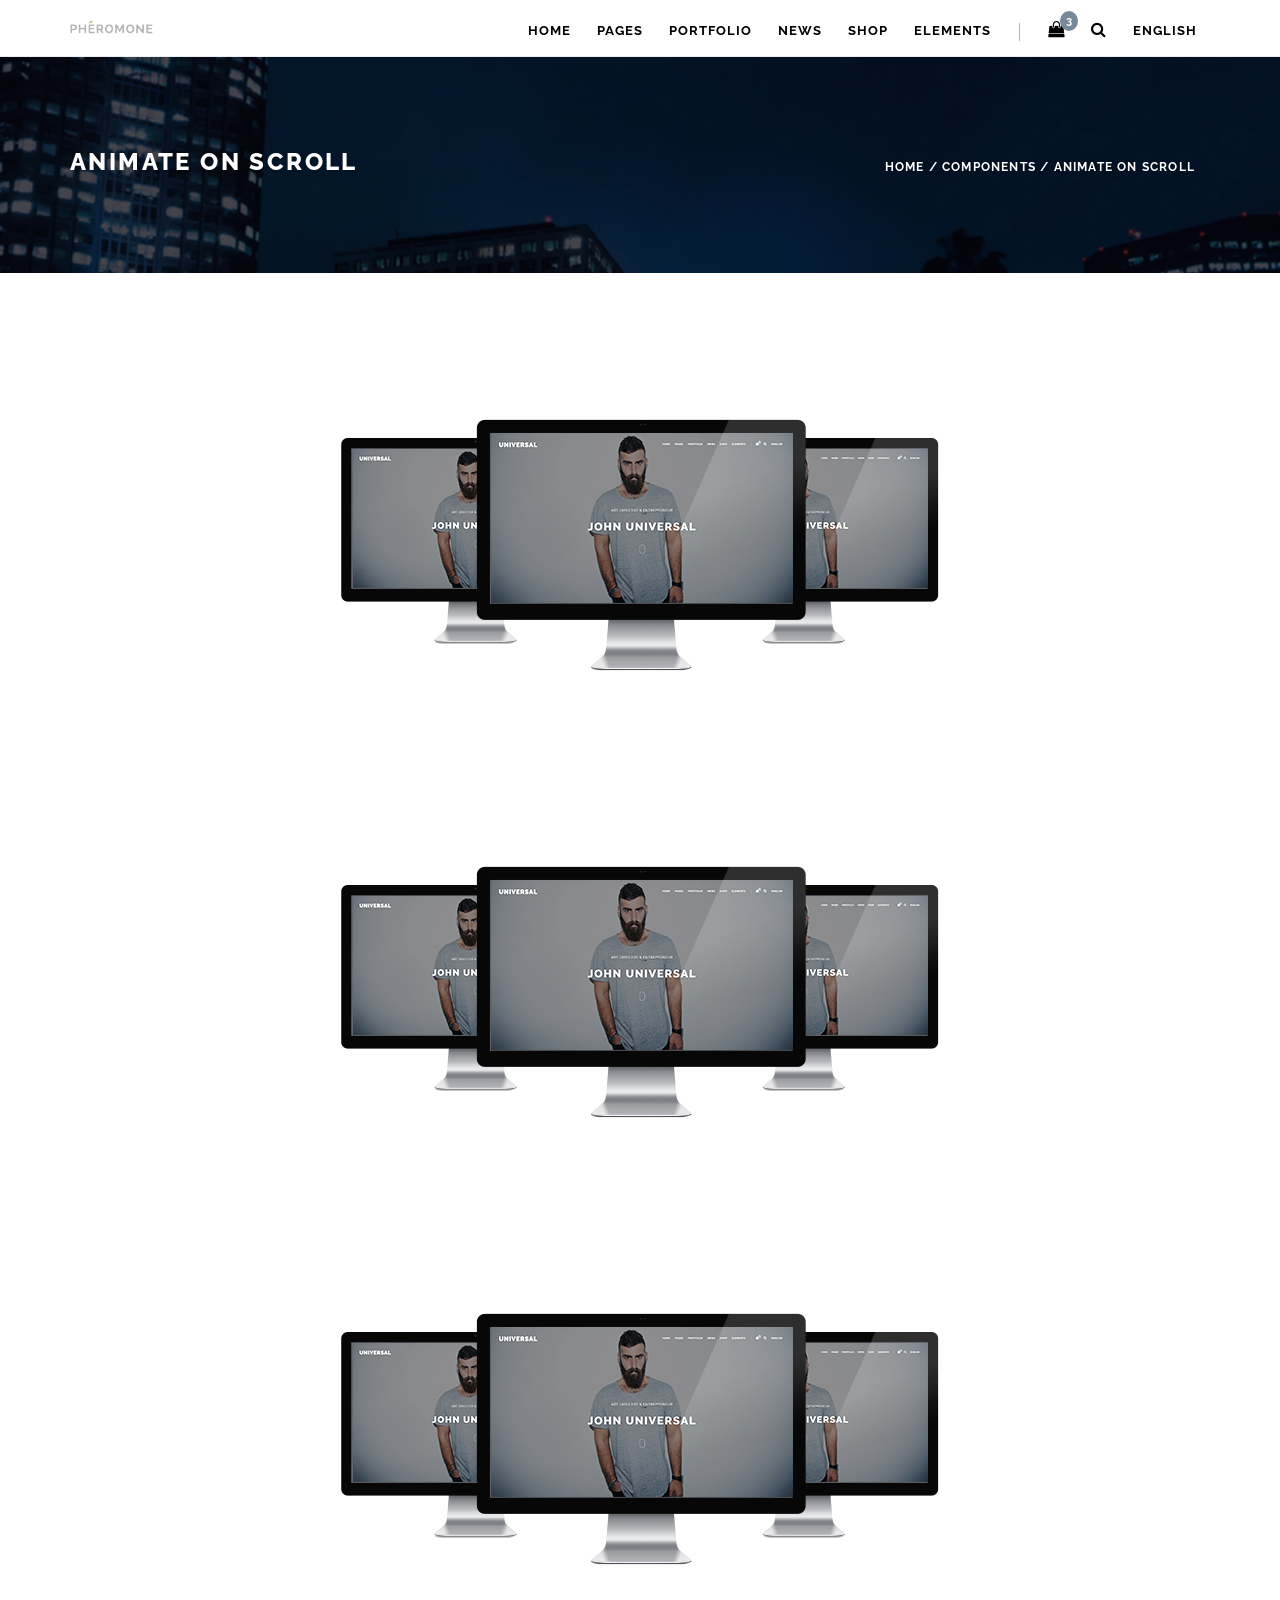
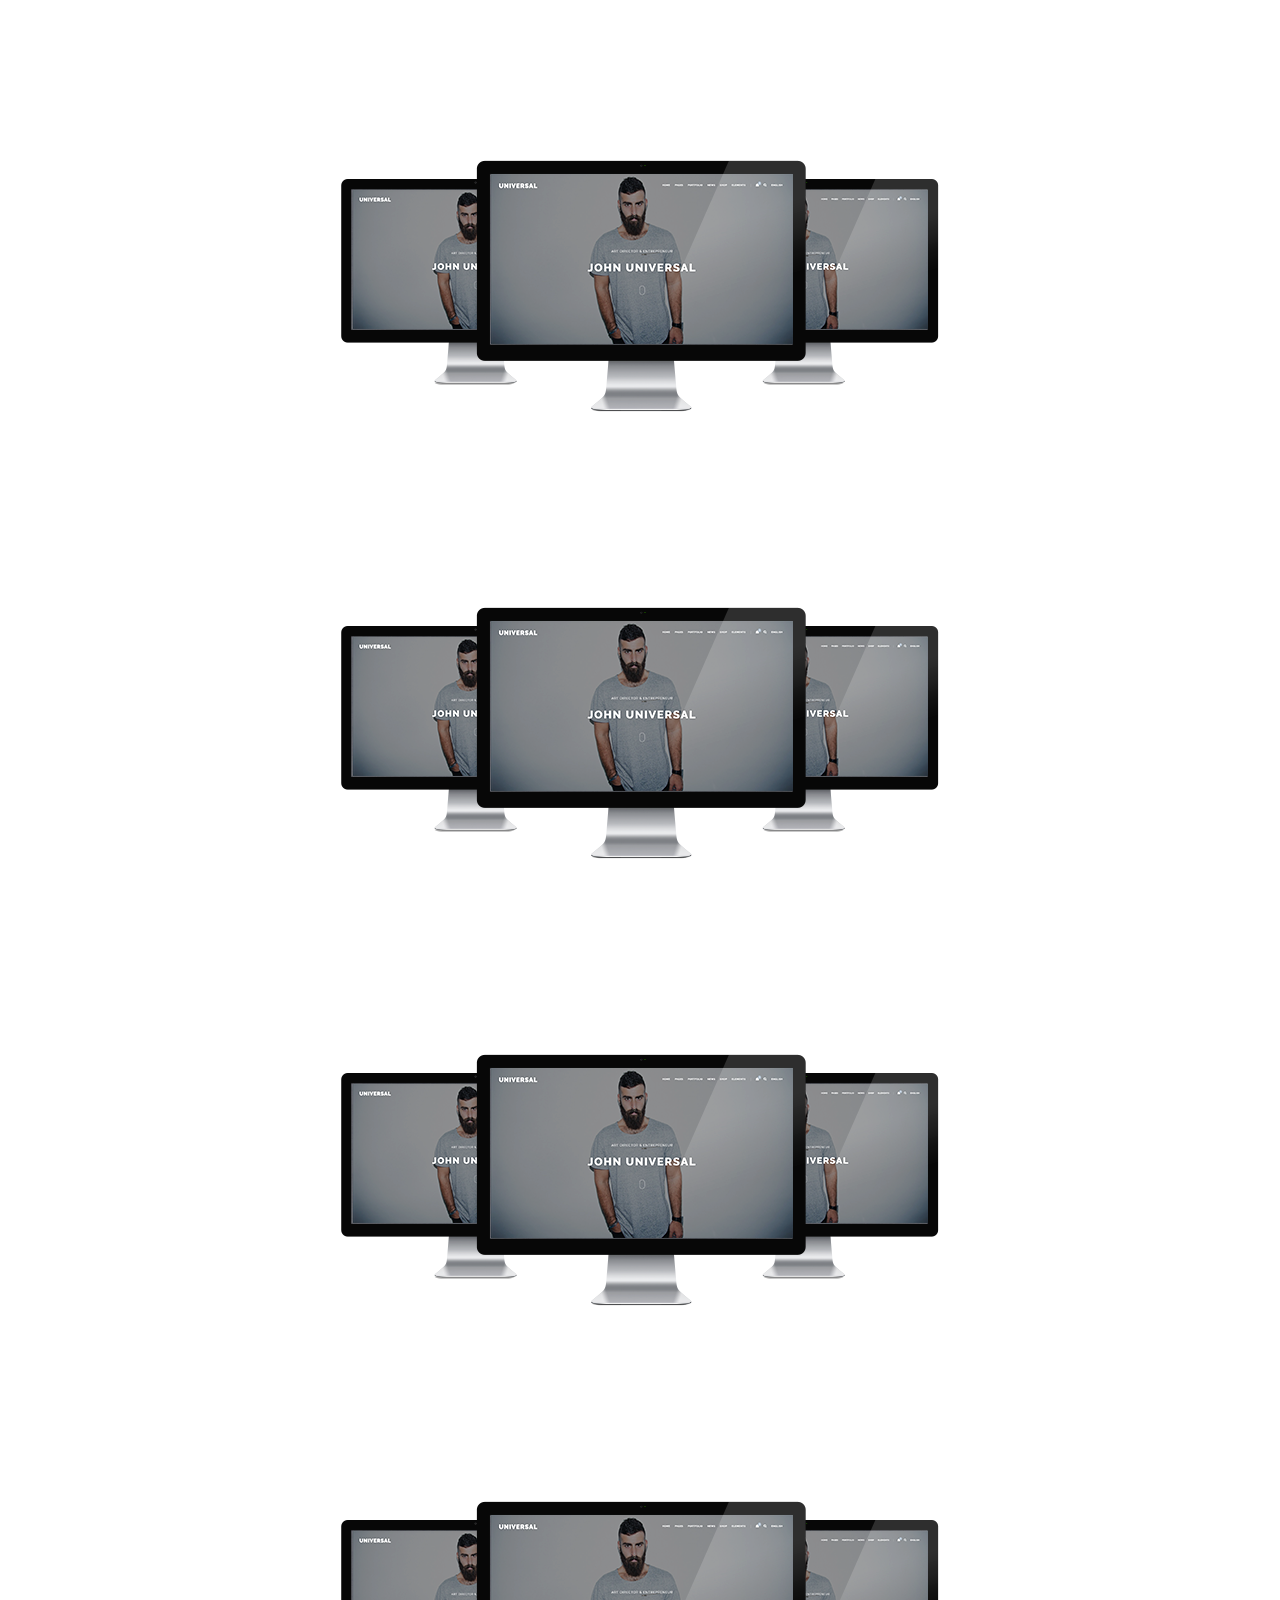
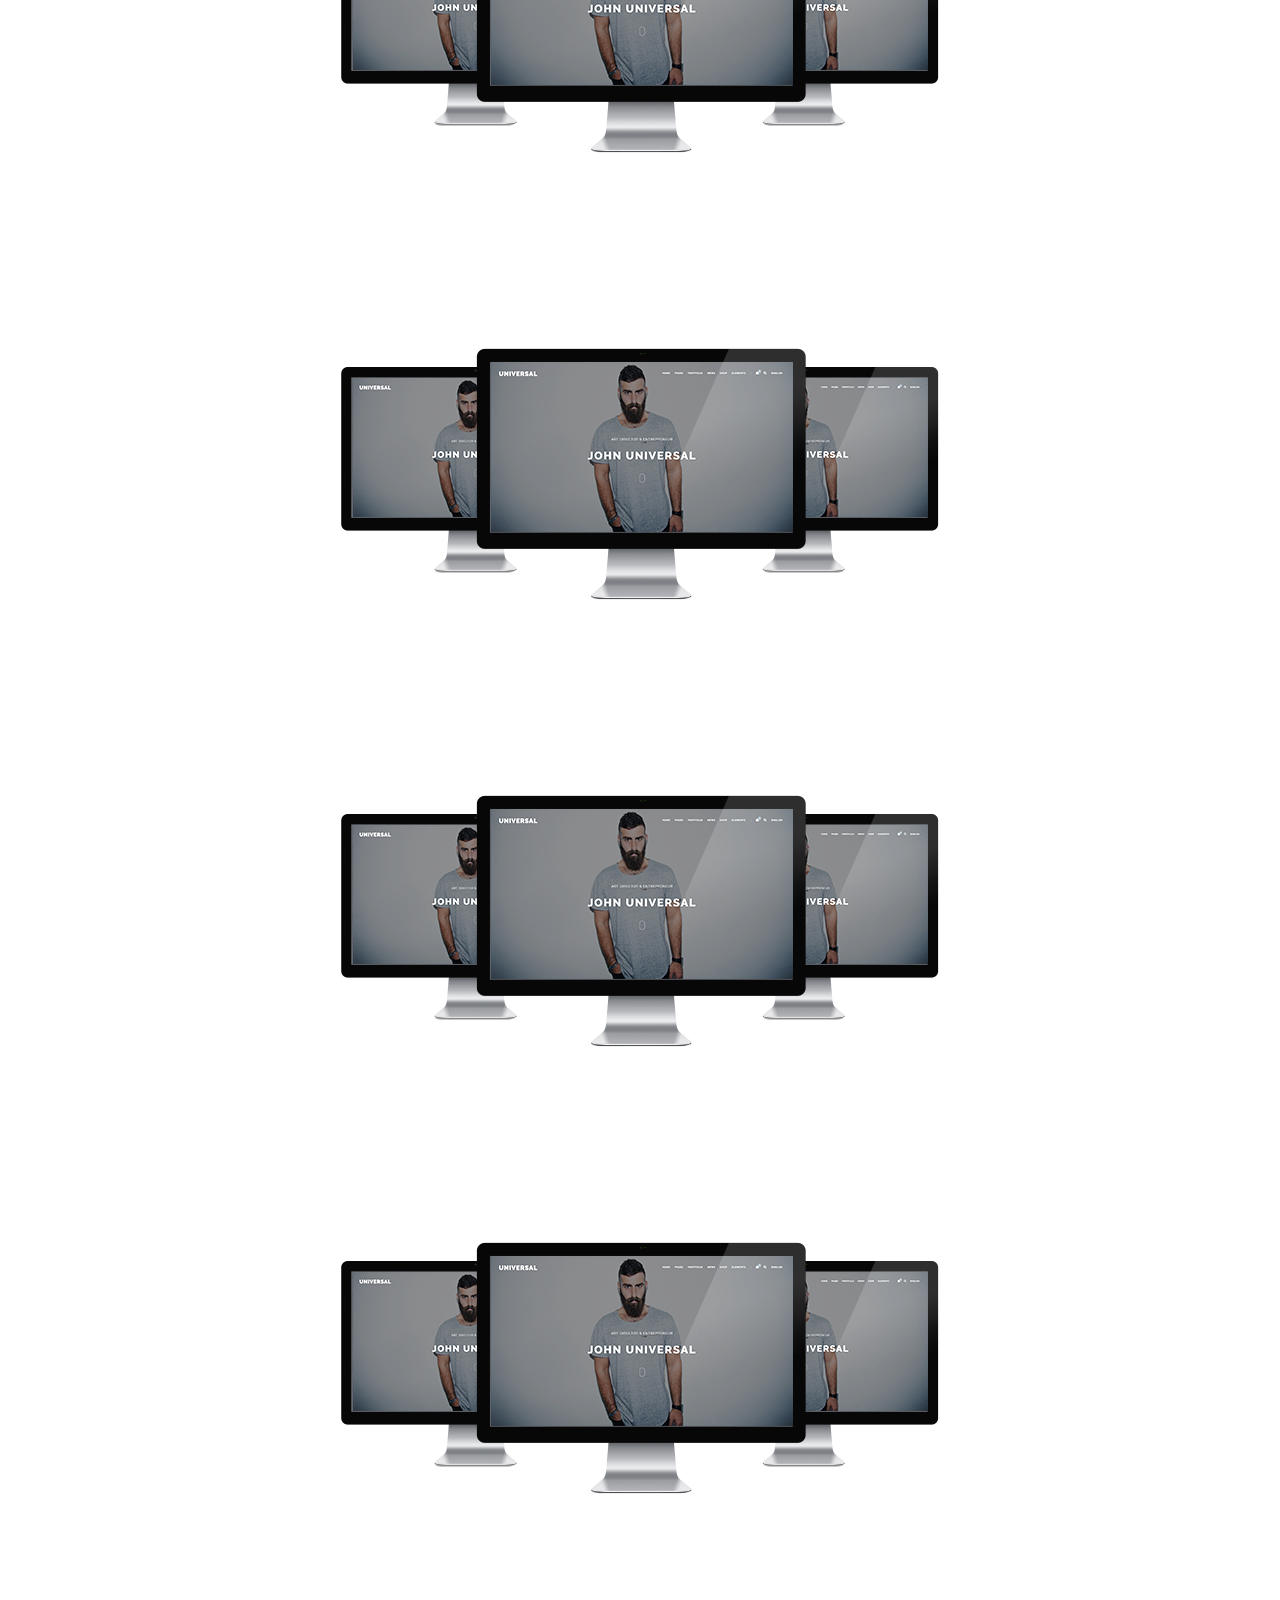
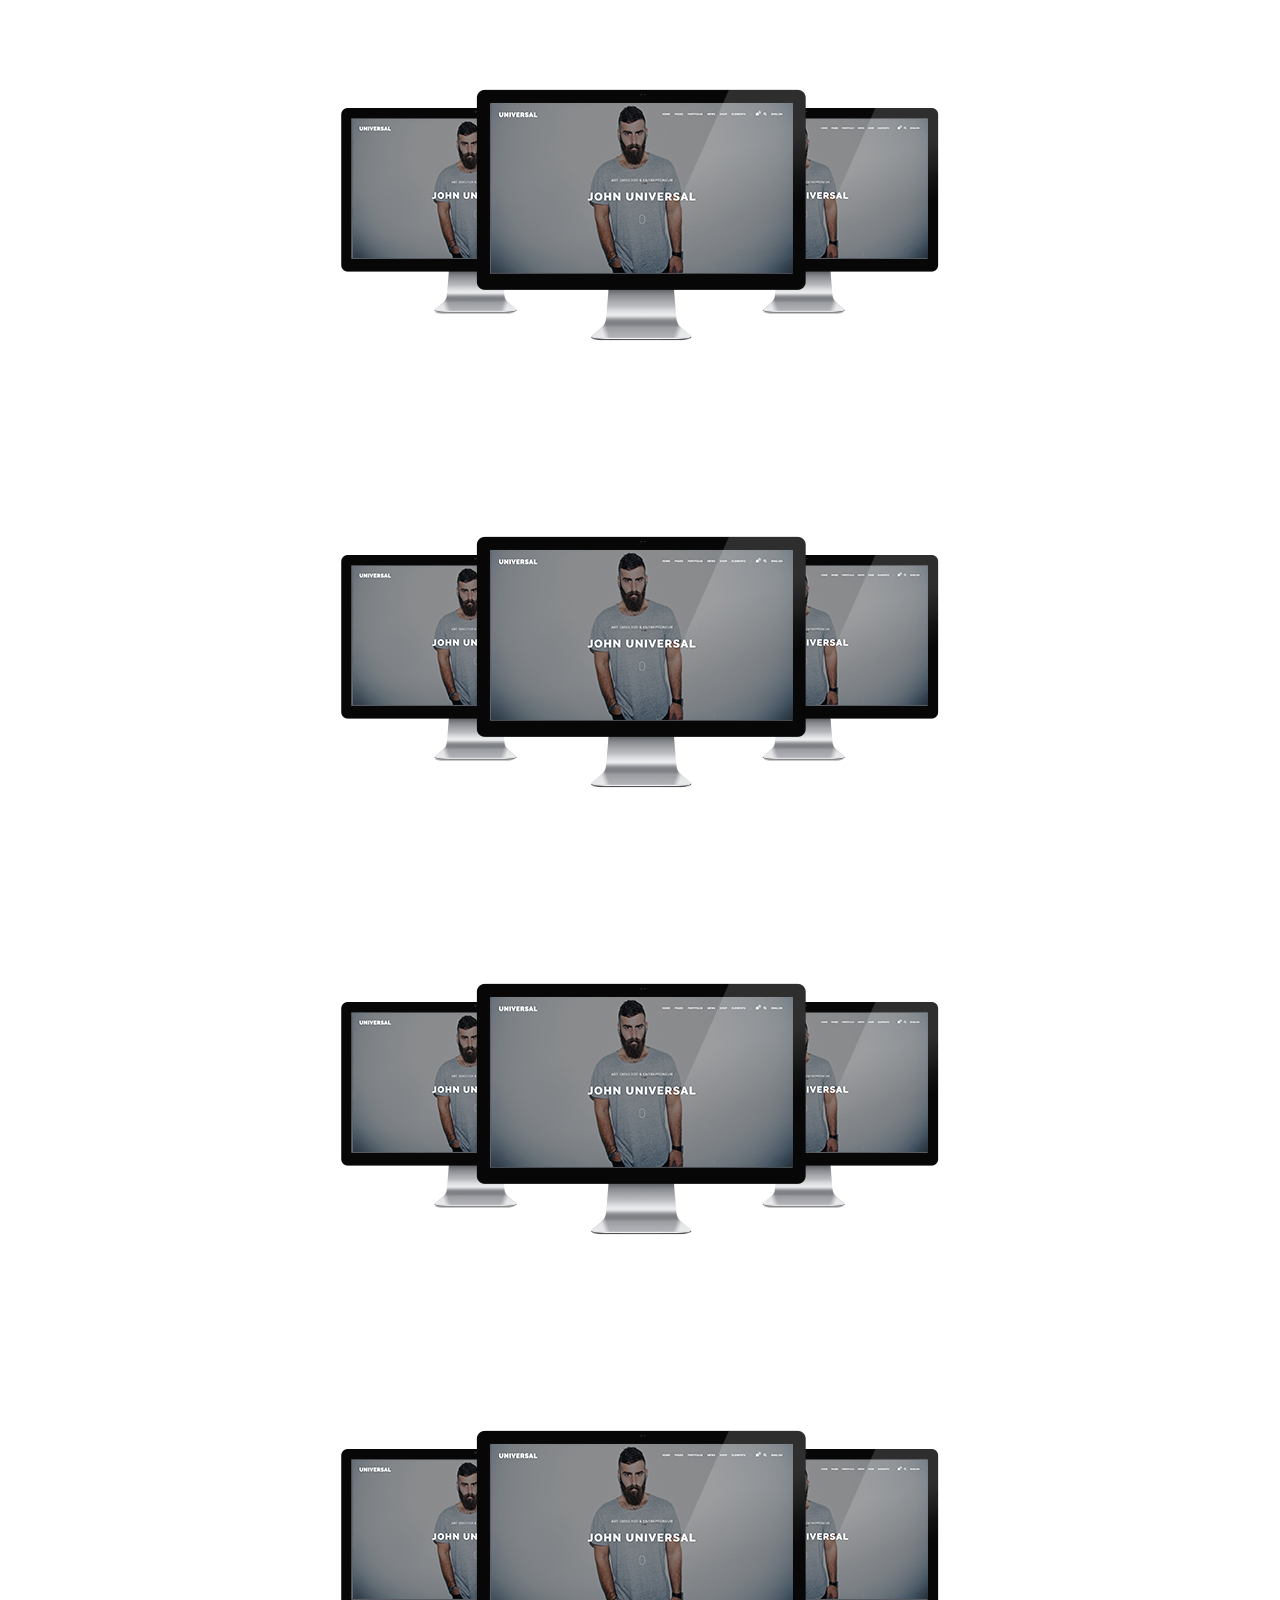
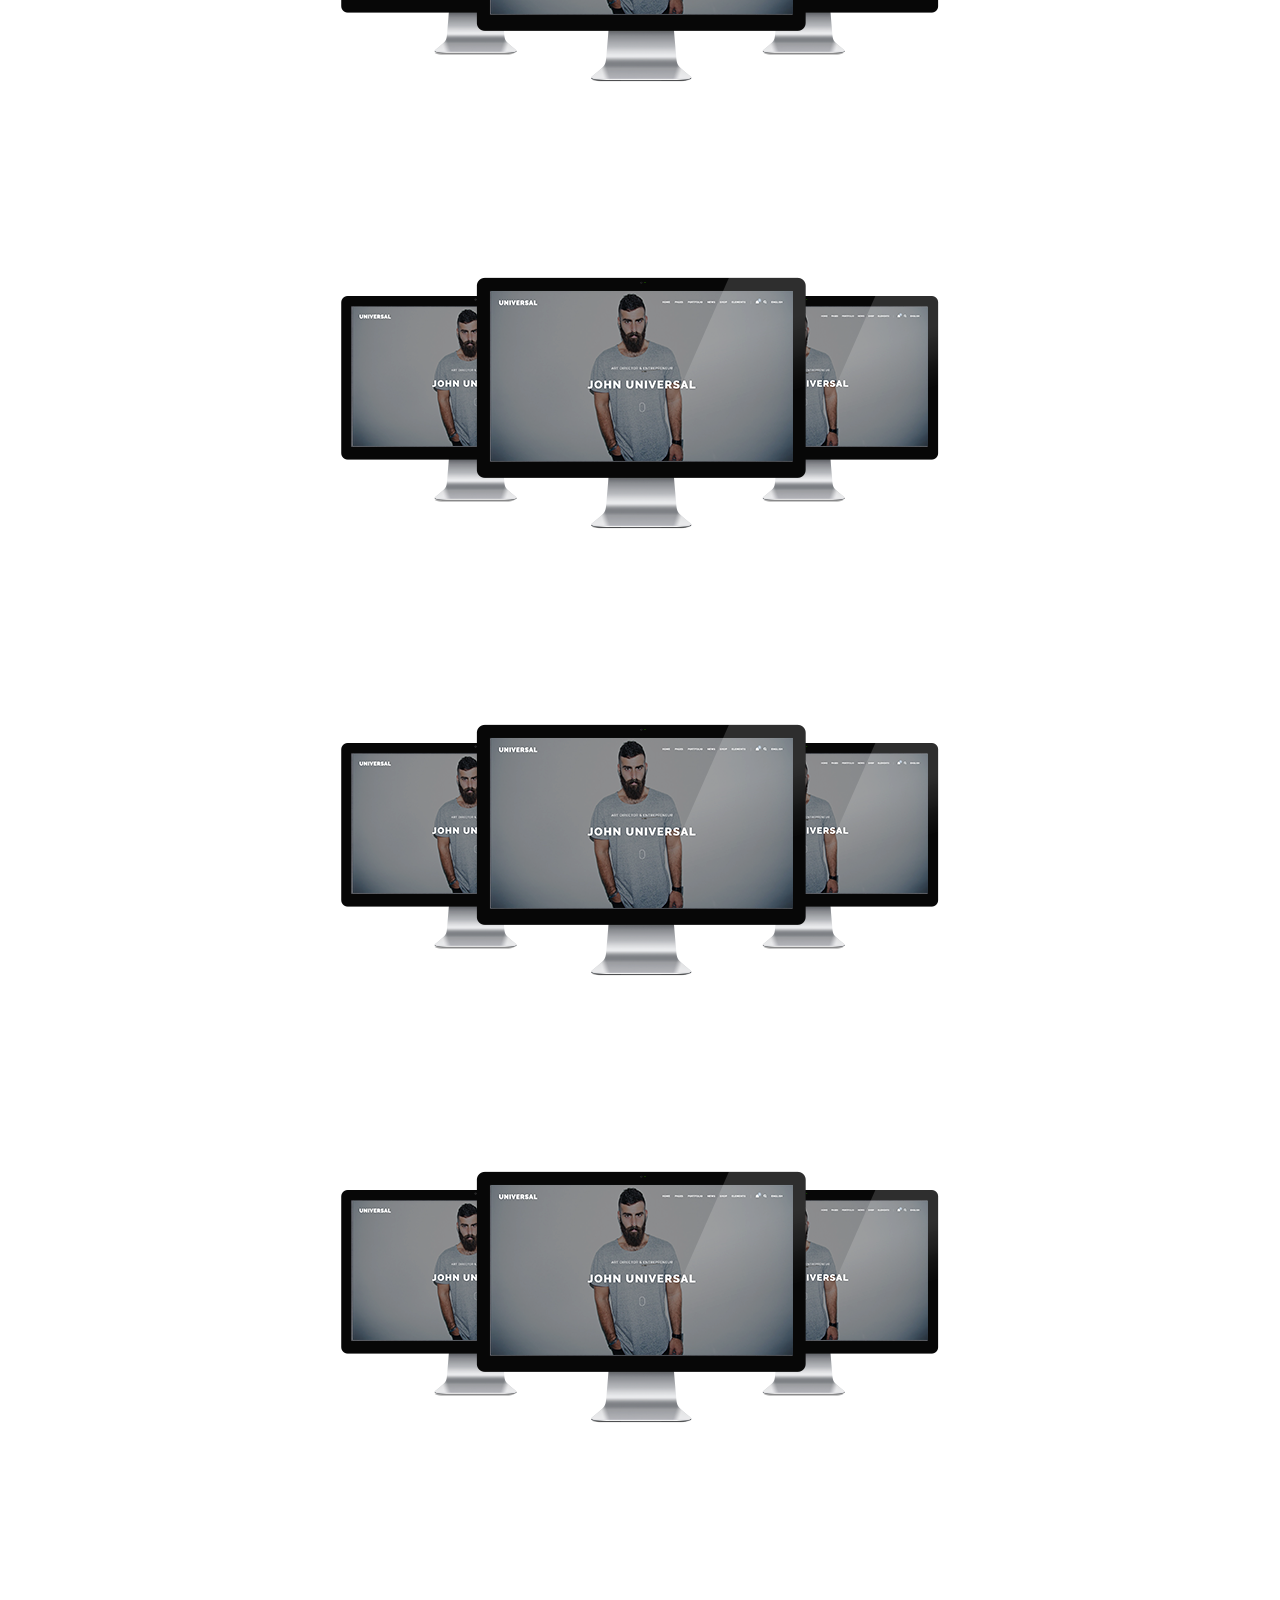
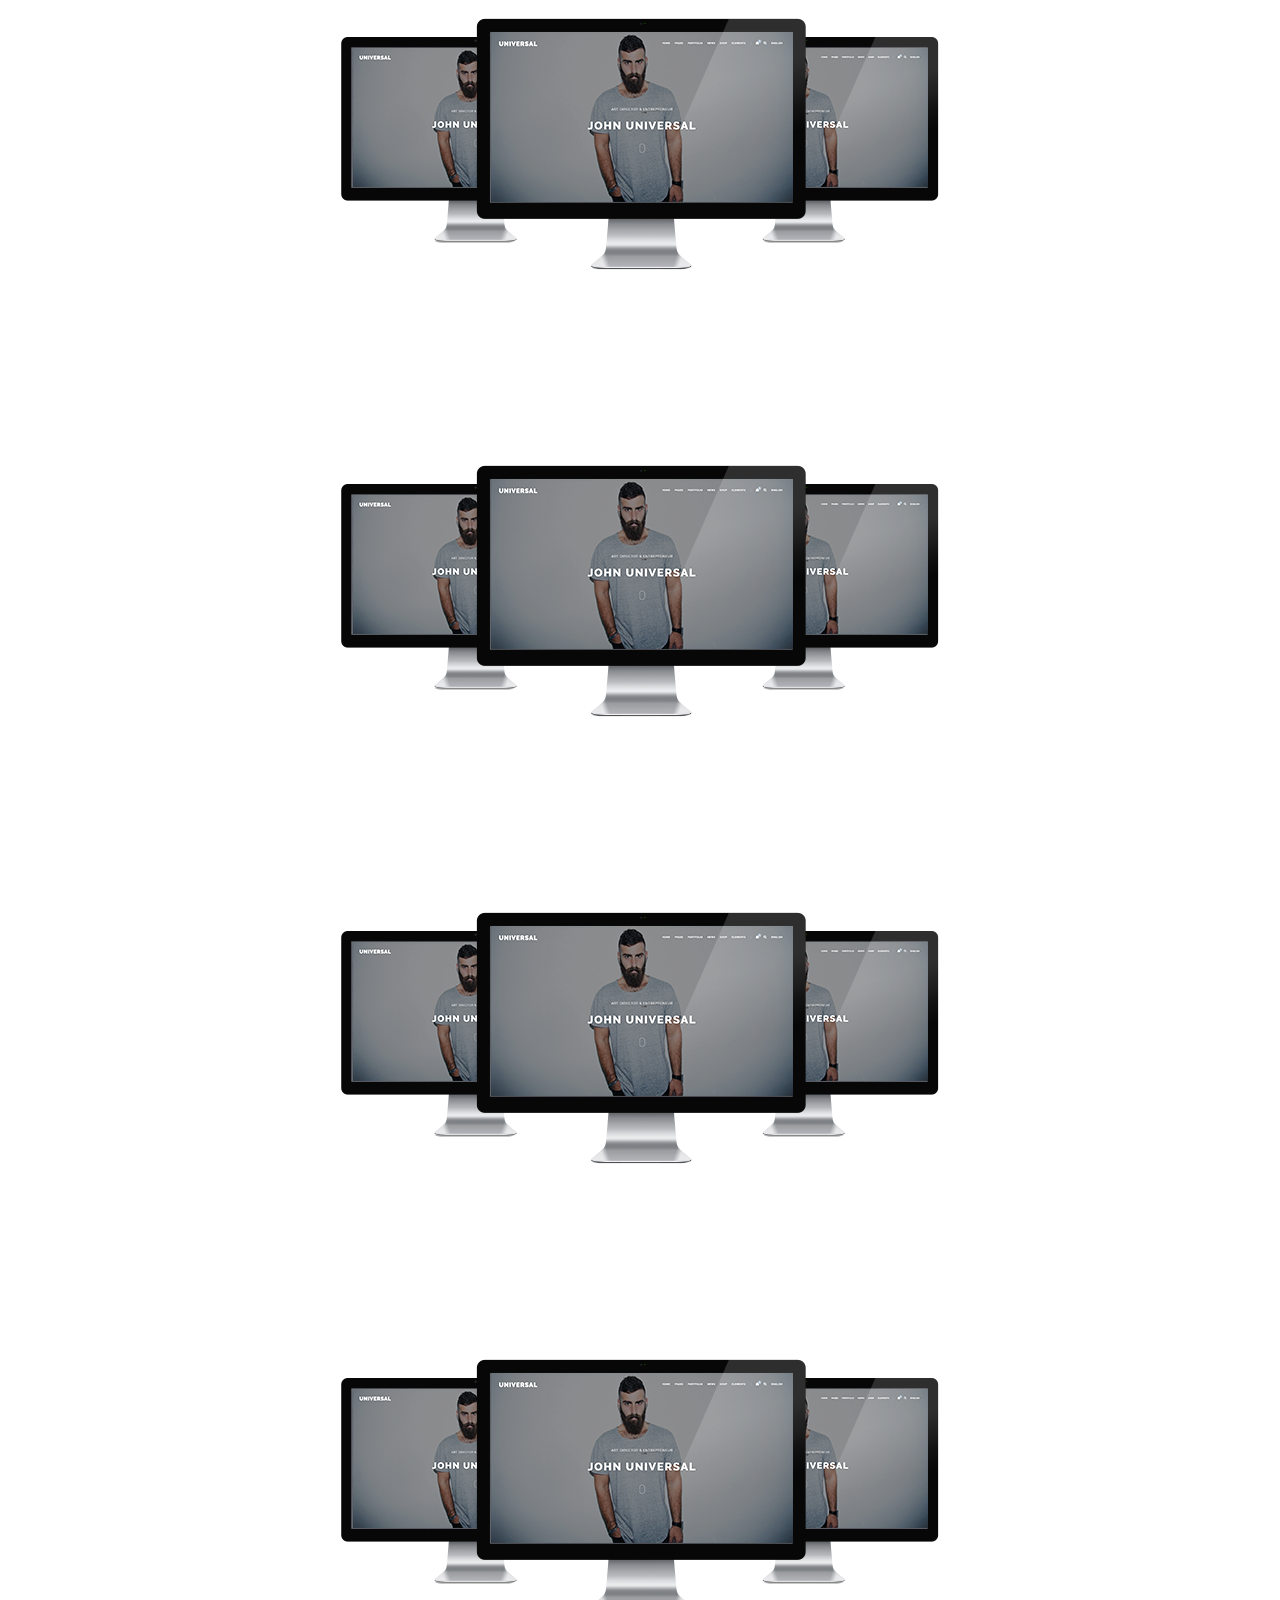
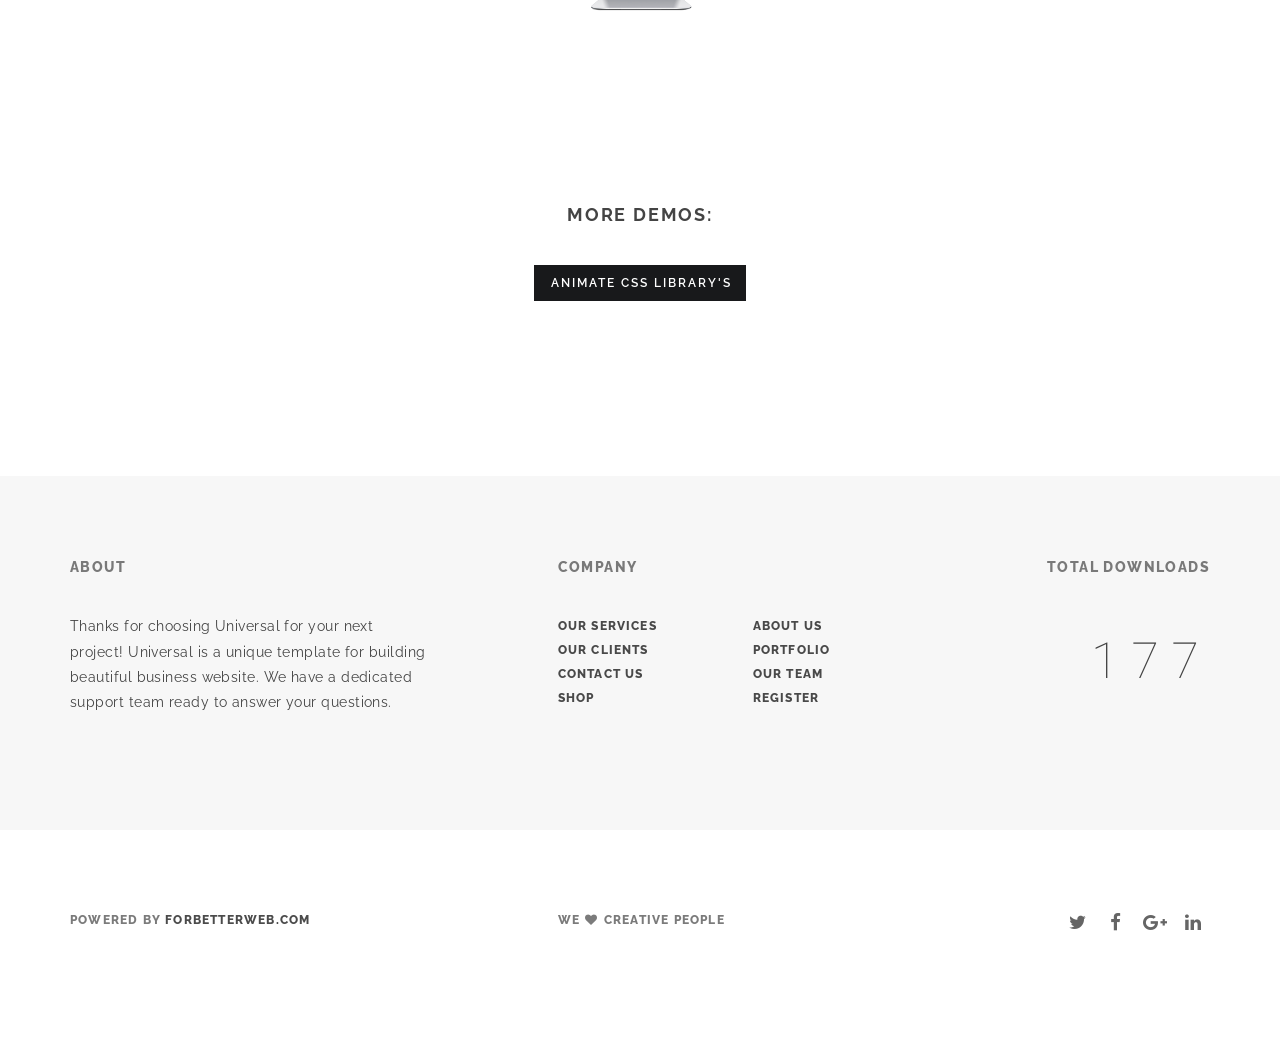
<file: animate-on-scroll.html>
<!DOCTYPE html>
<html lang="en">
  <head>
    <meta charset="utf-8">
    <meta http-equiv="X-UA-Compatible" content="IE=edge">
    <meta name="viewport" content="width=device-width, initial-scale=1">
    <link rel="shortcut icon" href="img/misc/favicon.png">
    <meta name="description" content="">
    <meta name="author" content="">
    <title>Universal - | Universal components
    </title>
    <!-- Bootstrap Core CSS-->
    <link href="css/bootstrap.min.css" rel="stylesheet">
    <!-- Custom CSS-->
    <link href="css/universal.css" rel="stylesheet">
  </head>
  <body id="page-top" data-spy="scroll" data-target=".navbar-fixed-top" class="top">
    <!-- Preloader-->
    <div id="preloader">
      <div id="status"></div>
    </div>
    <!-- Navigation-->
    <nav class="navbar navbar-custom navbar-fixed-top top-nav-collapse">
      <div class="container">
        <div class="navbar-header">
          <button type="button" data-toggle="collapse" data-target=".navbar-main-collapse" class="navbar-toggle"><span class="sr-only">Toggle navigation</span><span class="icon-bar"></span><span class="icon-bar"></span><span class="icon-bar"></span></button><a href="#page-top" class="navbar-brand page-scroll">
            <!-- Text or Image logo--><img src="img/logo.png" alt="Logo" class="logo"><img src="img/logodark.png" alt="Logo" class="logodark"></a>
        </div>
        <div class="collapse navbar-collapse navbar-main-collapse">
          <ul class="nav navbar-nav navbar-left">
            <li class="hidden"><a href="#page-top"></a></li>
            <li><a href="#">Home <span class="caret"></span></a>
              <ul class="dropdown-menu columns-3">
                <li><strong class="text-muted">Multi Page</strong></li>
                <li><a href="indexparallax.html">image parallax</a></li>
                <li><a href="indexslider.html">slider parallax</a></li>
                <li><a href="indexkenburns.html">ken burns slider</a></li>
                <li><a href="indexkenburns2.html">ken burns 2 slider</a></li>
                <li><a href="indexvideo.html">fullscreen video</a></li>
                <li><a href="indexvideo2.html">fullscreen video 2 <span class="label label-danger">new</span></a></li>
                <li><a href="indexdark.html">home dark <span class="label label-danger">new</span></a></li>
                <li><a href="indexparallaxhalf.html">half screen parallax</a></li>
                <li><a href="indexsmallheader.html">small header</a></li>
                <li><a href="indexsolidcolor.html">solid color</a></li>
                <li><a href="indexsolidcolor2.html">solid color 2</a></li>
                <li><a href="indexsolidcolor3.html">solid color 3</a></li>
                <li><strong class="text-muted">One Page</strong></li>
                <li><a href="indexparallax-one.html">image parallax</a></li>
                <li><a href="indexslider-one.html">slider parallax</a></li>
                <li><a href="indexkenburns-one.html">ken burns slider</a></li>
                <li><a href="indexkenburns2-one.html">ken burns 2 slider</a></li>
                <li><a href="indexvideo-one.html">fullscreen video</a></li>
                <li><a href="indexvideo2-one.html">fullscreen video 2</a></li>
                <li><a href="indexdark-one.html">home dark</a></li>
                <li><a href="indexparallaxhalf-one.html">half screen parallax</a></li>
                <li><a href="indexsmallheader-one.html">small header</a></li>
                <li><a href="indexsolidcolor-one.html">solid color</a></li>
                <li><a href="indexsolidcolor2-one.html">solid color 2</a></li>
                <li><a href="indexsolidcolor3-one.html">solid color 3</a></li>
                <li><strong class="text-muted">Special demos</strong></li>
                <li><a href="indexportfolio.html">Agency / Portfolio Home</a></li>
                <li><a href="indexportfolio2.html">Photographer Portfolio</a></li>
                <li><a href="indexpersonal.html">Personal / Freelancer</a></li>
                <li><a href="indexpersonal2.html">Personal/ Freelancer 2 <span class="label label-danger">new</span></a></li>
                <li><a href="landing.html">landing page</a></li>
                <li><a href="landing2.html">landing page 2</a></li>
                <li><a href="landingdark.html">landing page dark <span class="label label-danger">new</span></a></li>
                <li><a href="comingsoon.html">coming soon landing</a></li>
                <li><a href="comingsoon2.html">coming soon canvas</a></li>
                <li><a href="comingsoon3.html">coming soon canvas 2</a></li>
                <li><a href="comingsoon4.html">simple coming soon</a></li>
                <li><a href="index.html" class="btn-nav"><span class="btn btn-dark-border btn-sm">More Demos</span></a></li>
              </ul>
            </li>
            <li><a href="#">Pages <span class="caret"></span></a>
              <ul class="dropdown-menu">
                <li><a href="about.html">about us 1</a></li>
                <li><a href="about2.html">about us 2</a></li>
                <li><a href="contact.html">contact us 1</a></li>
                <li><a href="contact2.html">contact us 2 <span class="label label-danger">new</span></a></li>
                <li><a href="clients.html">clients</a></li>
                <li><a href="team.html">team</a></li>
                <li><a href="services.html">services</a></li>
                <li><a href="register.html">Register</a></li>
                <li><a href="login.html">Login</a></li>
                <li><a href="register-login.html">Register/Login</a></li>
                <li><a href="faq.html">faq</a></li>
                <li><a href="404.html">error 404</a></li>
                <li><a href="blank.html">blank page</a></li>
              </ul>
            </li>
            <li><a href="#">Portfolio <span class="caret"></span></a>
              <ul class="dropdown-menu">
                <li><a href="#">Masonry <span class="angle-right"></span><span class="caret"></span></a>
                  <ul class="dropdown-menu">
                    <li><a href="portfolio-masonry-2.html">2 columns</a></li>
                    <li><a href="portfolio-masonry-3.html">3 columns</a></li>
                    <li><a href="portfolio-masonry-4.html">4 columns</a></li>
                  </ul>
                </li>
                <li><a href="#">Wide <span class="angle-right"></span><span class="caret"></span></a>
                  <ul class="dropdown-menu">
                    <li><a href="portfolio-wide-2.html">2 columns</a></li>
                    <li><a href="portfolio-wide-3.html">3 columns</a></li>
                    <li><a href="portfolio-wide-4.html">4 columns</a></li>
                  </ul>
                </li>
                <li><a href="#">Boxed <span class="angle-right"></span><span class="caret"></span></a>
                  <ul class="dropdown-menu">
                    <li><a href="portfolio-boxed-2.html">2 columns</a></li>
                    <li><a href="portfolio-boxed-3.html">3 columns</a></li>
                    <li><a href="portfolio-boxed-4.html">4 columns</a></li>
                  </ul>
                </li>
                <li><a href="portfolio-single.html">Single project</a></li>
              </ul>
            </li>
            <li><a href="#">News <span class="caret"></span></a>
              <ul class="dropdown-menu">
                <li><a href="news2.html">2 columns</a></li>
                <li><a href="news2-sidebar.html">2 columns sidebar</a></li>
                <li><a href="news3.html">3 columns</a></li>
                <li><a href="news4.html">4 columns</a></li>
                <li><a href="news-single.html">single fullwidth</a></li>
                <li><a href="news-single-sidebar.html">single sidebar</a></li>
              </ul>
            </li>
            <li><a href="#">Shop <span class="caret"></span></a>
              <ul class="dropdown-menu">
                <li><a href="shop.html">Shop</a></li>
                <li><a href="shop2.html">Shop sidebar</a></li>
                <li><a href="shop3.html">Shop  sidebar  wide</a></li>
                <li><a href="shop-single.html">Single product</a></li>
                <li><a href="shop-cart.html">Shopping cart</a></li>
              </ul>
            </li>
            <li><a href="#">Elements <span class="caret"></span></a>
              <ul class="dropdown-menu">
                <li><a href="headers.html"><i class="fa fa-server fa-lg fa-fw"></i> Headers & Page titles</a></li>
                <li><a href="buttons.html"><i class="fa fa-hand-pointer-o fa-lg fa-fw"></i> Buttons</a></li>
                <li><a href="carousels.html"><i class="fa fa-clone fa-lg fa-fw"></i> Carousels</a></li>
                <li><a href="columns.html"><i class="fa fa-th-list fa-lg fa-fw"></i> Columns <span class="label label-primary">update</span></a></li>
                <li><a href="pricing.html"><i class="fa fa-credit-card fa-lg fa-fw"></i> Pricing tables</a></li>
                <li><a href="countdown.html"><i class="fa fa-clock-o fa-lg fa-fw"></i> Countdown Timer</a></li>
                <li><a href="bars-charts.html"><i class="fa fa-pie-chart fa-lg fa-fw"></i> Bars and Charts</a></li>
                <li><a href="animate-on-scroll.html"><i class="fa fa-chevron-down fa-fw"></i> Animate On Scroll</a></li>
                <li><a href="typography.html"><i class="fa fa-text-width fa-lg fa-fw"></i> Typography</a></li>
                <li><a href="accordions.html"><i class="fa fa-plus-square-o fa-lg fa-fw"></i> Accordions</a></li>
                <li><a href="video-sound.html"><i class="fa fa-video-camera fa-lg fa-fw"></i> Video / Sound</a></li>
                <li><a href="tabs.html"><i class="fa fa-columns fa-lg fa-fw"></i> Tabs</a></li>
              </ul>
            </li>
            <li class="menu-divider visible-lg">&nbsp;</li>
            <li class="dropdown"><a href="#" class="dropdown-toggle"><i class="fa fa-shopping-bag fa-lg"></i><span class="badge">3</span><span class="caret"></span></a>
              <ul class="dropdown-menu">
                <li class="shop-nav">
                  <div class="shop-cart"><a href="shop-cart.html"><img src="img/shop/1.jpg" alt=" ">
                      <div class="btn-dark-border btn btn-xs">$128.99</div><i class="fa fa-times float-right"></i><br>Jacket with contrasting hood</a></div>
                </li>
                <li class="shop-nav">
                  <div class="shop-cart"><a href="shop-cart.html"><img src="img/shop/2.jpg" alt=" ">
                      <div class="btn-dark-border btn btn-xs">$186.99</div><i class="fa fa-times float-right"></i><br>Jacket with a seam on the lapel</a></div>
                </li>
                <li class="shop-nav">
                  <div class="shop-cart"><a href="shop-cart.html"><img src="img/shop/3.jpg" alt=" ">
                      <div class="btn-dark-border btn btn-xs">$98.99</div><i class="fa fa-times float-right"></i><br>Faux leather jacket</a></div><span class="text-left">Subtotal:</span><span class="float-right"><b>$386.99</b></span>
                </li>
                <li><a href="shop-cart.html"><span class="btn btn-dark-border btn-sm">Checkout</span></a></li>
              </ul>
            </li>
            <li class="dropdown"><a href="#" class="dropdown-toggle"><i class="fa fa-search fa-lg"></i><span class="caret"></span></a>
              <ul class="dropdown-menu">
                <li>
                  <form method="post" class="search-form">
                    <button type="submit" title="Search" class="search-button"><i class="fa fa-search fa-lg"></i></button>
                    <input type="text" placeholder="SEARCH" class="form-control search-field">
                  </form>
                </li>
              </ul>
            </li>
            <li class="dropdown"><a href="#" class="dropdown-toggle">English<span class="caret"></span></a>
              <ul class="dropdown-menu">
                <li><a href="#">English</a></li>
                <li><a href="#">Español</a></li>
                <li><a href="#">Deutsch</a></li>
                <li><a href="#">Français</a></li>
                <li><a href="#">Русский</a></li>
                <li><a href="#">日本語</a></li>
                <li><a href="#">中文(简体)</a></li>
              </ul>
            </li>
          </ul>
        </div>
      </div>
    </nav>
    <div class="small-header bg-img4">
      <div class="container">
        <div class="row">
          <div class="col-md-6">
            <h3>Animate on scroll</h3>
          </div>
          <div class="col-md-6 text-right">
            <h6 class="breadcrumb"><a href="index.html">Home</a> / <a href="/">Components</a> / Animate on scroll
            </h6>
          </div>
        </div>
      </div>
    </div>
    <div id="animate" class="section text-center"><img data-wow-delay=".6s" src="img/misc/1.png" alt="" class="img-responsive center-block wow bounceInDown"><img data-wow-delay=".6s" src="img/misc/1.png" alt="" class="img-responsive center-block wow bounceInLeft"><img data-wow-delay=".6s" src="img/misc/1.png" alt="" class="img-responsive center-block wow bounceInRight"><img data-wow-delay=".6s" src="img/misc/1.png" alt="" class="img-responsive center-block wow bounceInUp"><img data-wow-delay=".6s" src="img/misc/1.png" alt="" class="img-responsive center-block wow rotateInDownLeft"><img data-wow-delay=".6s" src="img/misc/1.png" alt="" class="img-responsive center-block wow rotateInDownRight"><img data-wow-delay=".6s" src="img/misc/1.png" alt="" class="img-responsive center-block wow rotateInUpLeft"><img data-wow-delay=".6s" src="img/misc/1.png" alt="" class="img-responsive center-block wow rotateInUpRight"><img data-wow-delay=".6s" src="img/misc/1.png" alt="" class="img-responsive center-block wow flipInX"><img data-wow-delay=".6s" src="img/misc/1.png" alt="" class="img-responsive center-block wow flip"><img data-wow-delay=".6s" src="img/misc/1.png" alt="" class="img-responsive center-block wow wobble"><img data-wow-delay=".6s" src="img/misc/1.png" alt="" class="img-responsive center-block wow swing"><img data-wow-delay=".6s" src="img/misc/1.png" alt="" class="img-responsive center-block wow slideInDown"><img data-wow-delay=".6s" src="img/misc/1.png" alt="" class="img-responsive center-block wow slideInLeft"><img data-wow-delay=".6s" src="img/misc/1.png" alt="" class="img-responsive center-block wow slideInRight"><img data-wow-delay=".6s" src="img/misc/1.png" alt="" class="img-responsive center-block wow slideInUp"><img data-wow-delay=".6s" src="img/misc/1.png" alt="" class="img-responsive center-block wow swing"><img data-wow-delay=".6s" src="img/misc/1.png" alt="" class="img-responsive center-block wow tada"><img data-wow-delay=".6s" src="img/misc/1.png" alt="" class="img-responsive center-block wow rollIn"><img data-wow-delay=".6s" src="img/misc/1.png" alt="" class="img-responsive center-block wow rubberBand"><img data-wow-delay=".6s" src="img/misc/1.png" alt="" class="img-responsive center-block wow shake">
      <h4>More demos:</h4>
      <p><a href="https://daneden.github.io/animate.css/" target="_blank" class="btn btn-dark page-scroll">Animate CSS library's</a></p>
    </div>
    <!-- Footer Section-->
    <section class="section-small footer bg-gray">
      <div class="container">
        <div class="row">
          <div class="col-sm-4">
            <h5>About</h5>
            <p>Thanks for choosing Universal for your next project! Universal is a unique template for building  beautiful business website. We have a dedicated support team ready to answer your questions.</p>
          </div>
          <div class="col-sm-2 col-sm-offset-1 footer-menu">
            <h5>Company</h5>
            <h6 class="no-pad"><a href="services.html">Our Services</a></h6>
            <h6 class="no-pad"><a href="clients.html">Our Clients</a></h6>
            <h6 class="no-pad"><a href="contact.html">Contact Us</a></h6>
            <h6 class="no-pad"><a href="shop.html">Shop</a></h6>
          </div>
          <div class="col-sm-2 footer-menu">
            <h5>&nbsp;</h5>
            <h6 class="no-pad"><a href="about.html">About us</a></h6>
            <h6 class="no-pad"><a href="portfolio-masonry-4.html">Portfolio</a></h6>
            <h6 class="no-pad"><a href="team.html">Our Team</a></h6>
            <h6 class="no-pad"><a href="register.html">Register</a></h6>
          </div>
          <div class="col-sm-3 text-right">
            <h5>Total downloads</h5><span data-min="0" data-max="2785" data-delay="5" data-increment="3" class="numscroller">0</span>
          </div>
        </div>
      </div>
    </section>
    <section class="section-small footer">
      <div class="container">
        <div class="row">
          <div class="col-sm-4">
            <h6>Powered By <a href="http://ForBetterWeb.com"> forbetterweb.com</a>
            </h6>
          </div>
          <div class="col-sm-3 col-sm-offset-1">
            <h6>We <i class="fa fa-heart fa-fw"></i> creative people
            </h6>
          </div>
          <div class="col-sm-3 col-sm-offset-1 text-right">
            <ul class="list-inline">
              <li><a href="/"><i class="fa fa-twitter fa-fw fa-lg"></i></a></li>
              <li><a href="/"><i class="fa fa-facebook fa-fw fa-lg"></i></a></li>
              <li><a href="/"><i class="fa fa-google-plus fa-fw fa-lg"></i></a></li>
              <li><a href="/"><i class="fa fa-linkedin fa-fw fa-lg"></i></a></li>
            </ul>
          </div>
        </div>
      </div>
    </section>
    <!-- jQuery-->
    <script src="js/jquery-1.12.4.min.js"></script>
    <!-- Bootstrap Core JavaScript-->
    <script src="js/bootstrap.min.js"></script>
    <!-- Plugin JavaScript-->
    <script src="js/jquery.easing.min.js"></script>
    <script src="js/jquery.countdown.min.js"></script>
    <script src="js/device.min.js"></script>
    <script src="js/form.min.js"></script>
    <script src="js/jquery.placeholder.min.js"></script>
    <script src="js/jquery.shuffle.min.js"></script>
    <script src="js/jquery.parallax.min.js"></script>
    <script src="js/jquery.circle-progress.min.js"></script>
    <script src="js/jquery.swipebox.min.js"></script>
    <script src="js/smoothscroll.min.js"></script>
    <script src="js/wow.min.js"></script>
    <script src="js/jquery.smartmenus.js"></script>
    <!-- Custom Theme JavaScript-->
    <script src="js/universal.js"></script>
<!--[if lt IE 9]>
    <script src="https://oss.maxcdn.com/libs/html5shiv/3.7.0/html5shiv.js"></script>
    <script src="https://oss.maxcdn.com/libs/respond.js/1.4.2/respond.min.js"></script>
    <![endif]-->
  </body>
</html>
</file>
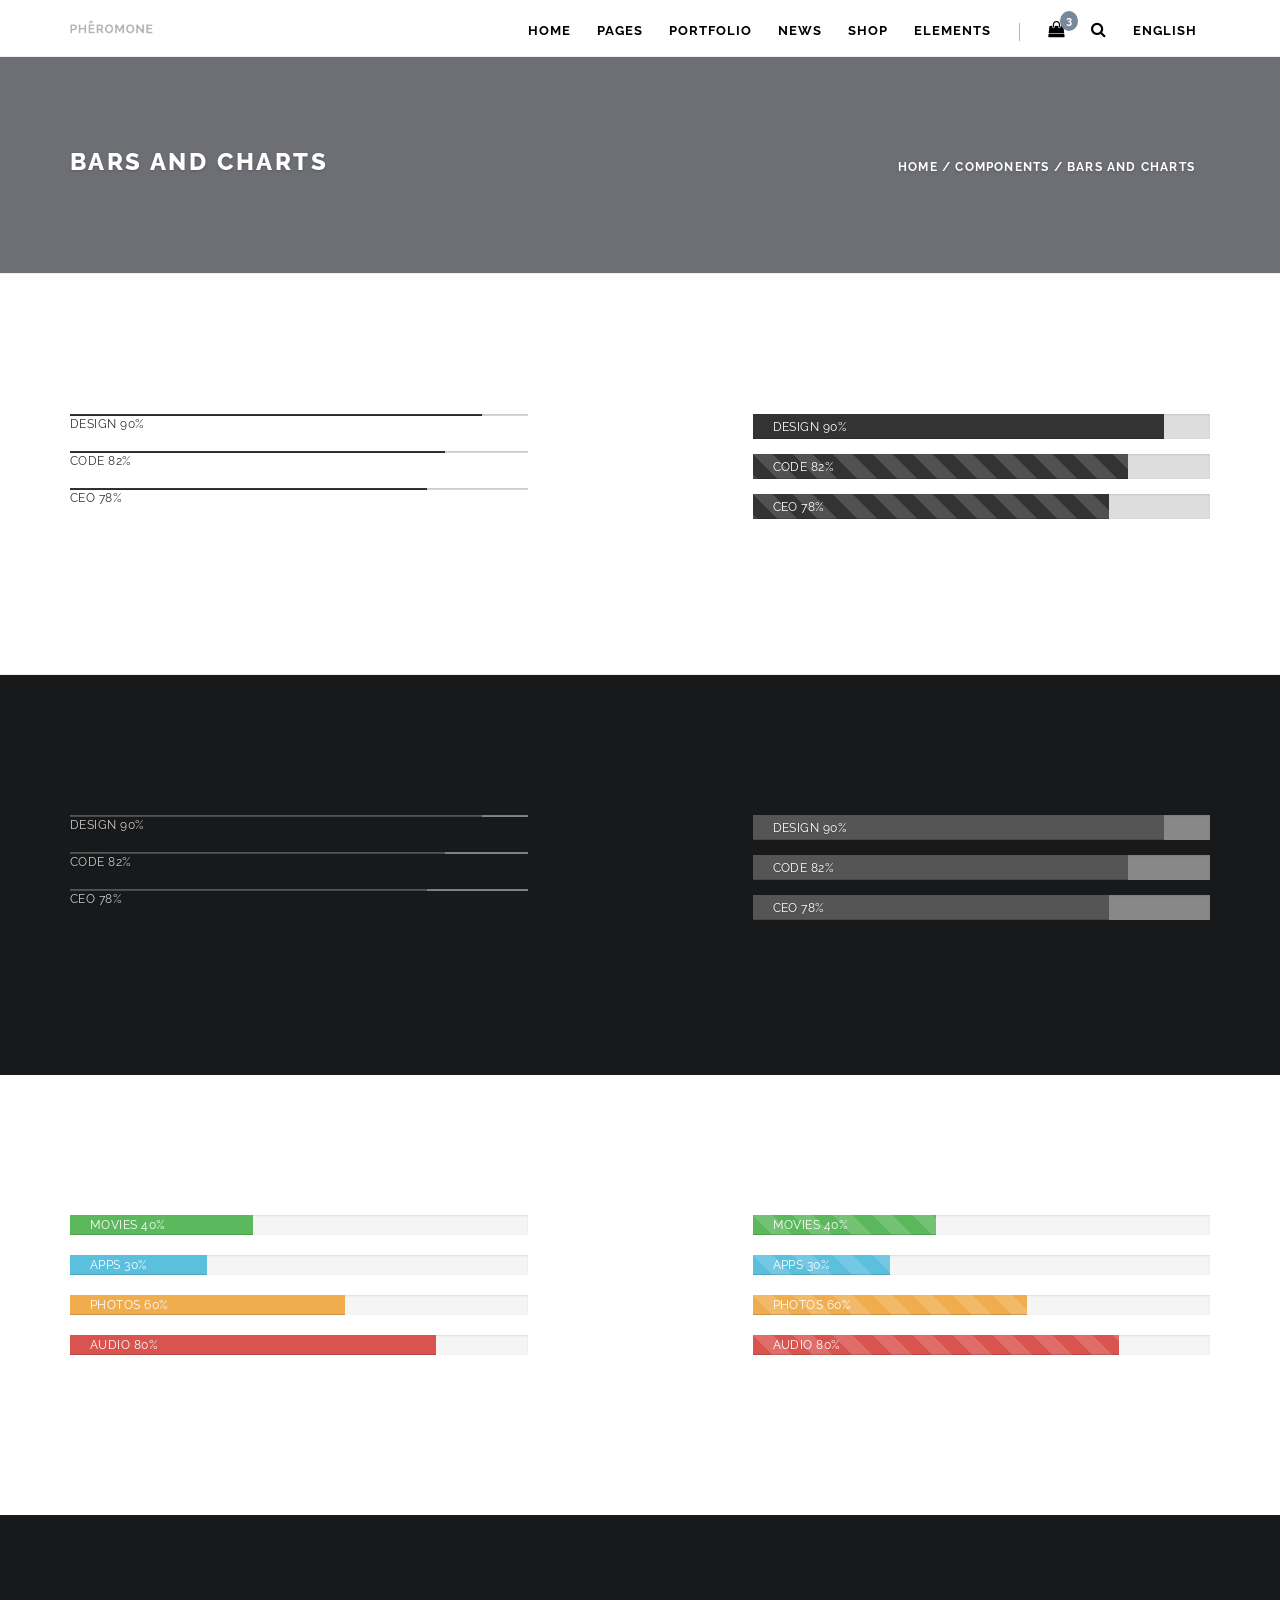
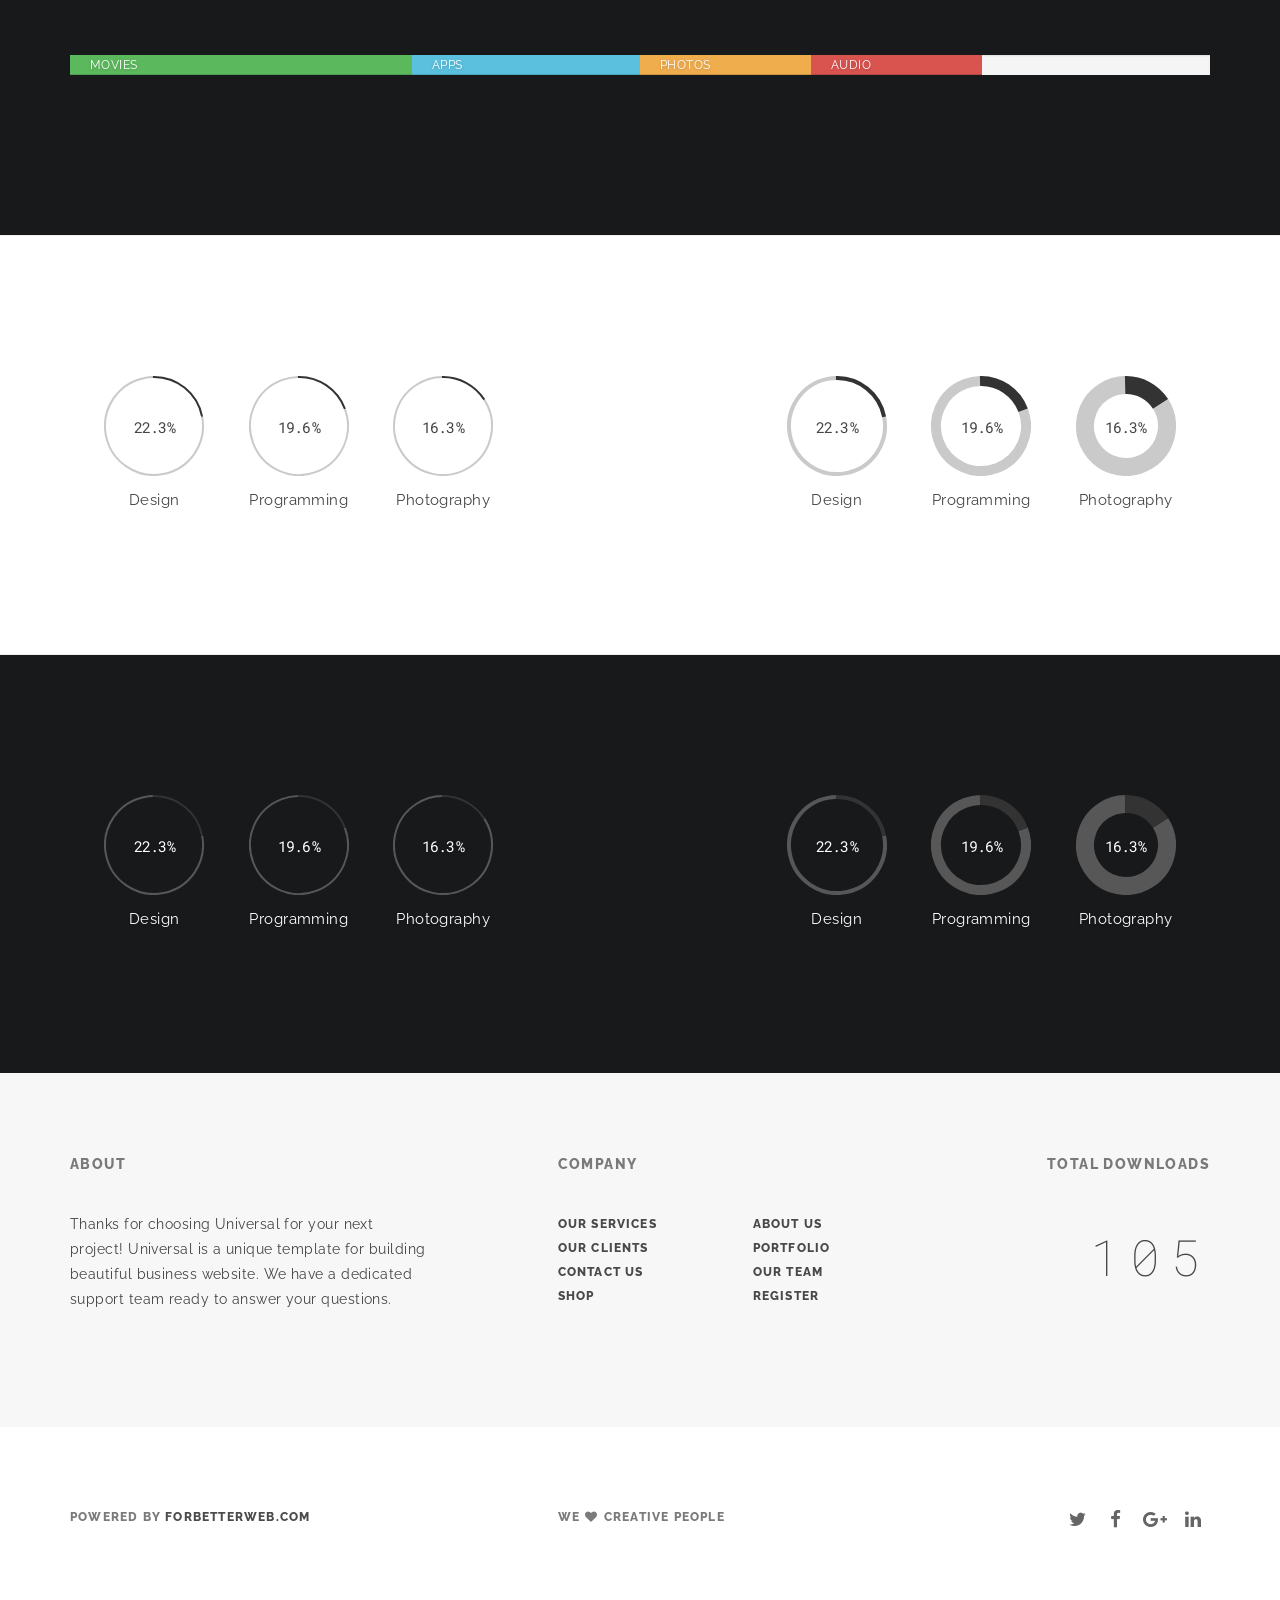
<file: bars-charts.html>
<!DOCTYPE html>
<html lang="en">
  <head>
    <meta charset="utf-8">
    <meta http-equiv="X-UA-Compatible" content="IE=edge">
    <meta name="viewport" content="width=device-width, initial-scale=1">
    <link rel="shortcut icon" href="img/misc/favicon.png">
    <meta name="description" content="">
    <meta name="author" content="">
    <title>Universal - | Universal components
    </title>
    <!-- Bootstrap Core CSS-->
    <link href="css/bootstrap.min.css" rel="stylesheet">
    <!-- Custom CSS-->
    <link href="css/universal.css" rel="stylesheet">
  </head>
  <body id="page-top" data-spy="scroll" data-target=".navbar-fixed-top" class="top">
    <!-- Preloader-->
    <div id="preloader">
      <div id="status"></div>
    </div>
    <!-- Navigation-->
    <nav class="navbar navbar-custom navbar-fixed-top top-nav-collapse">
      <div class="container">
        <div class="navbar-header">
          <button type="button" data-toggle="collapse" data-target=".navbar-main-collapse" class="navbar-toggle"><span class="sr-only">Toggle navigation</span><span class="icon-bar"></span><span class="icon-bar"></span><span class="icon-bar"></span></button><a href="#page-top" class="navbar-brand page-scroll">
            <!-- Text or Image logo--><img src="img/logo.png" alt="Logo" class="logo"><img src="img/logodark.png" alt="Logo" class="logodark"></a>
        </div>
        <div class="collapse navbar-collapse navbar-main-collapse">
          <ul class="nav navbar-nav navbar-left">
            <li class="hidden"><a href="#page-top"></a></li>
            <li><a href="#">Home <span class="caret"></span></a>
              <ul class="dropdown-menu columns-3">
                <li><strong class="text-muted">Multi Page</strong></li>
                <li><a href="indexparallax.html">image parallax</a></li>
                <li><a href="indexslider.html">slider parallax</a></li>
                <li><a href="indexkenburns.html">ken burns slider</a></li>
                <li><a href="indexkenburns2.html">ken burns 2 slider</a></li>
                <li><a href="indexvideo.html">fullscreen video</a></li>
                <li><a href="indexvideo2.html">fullscreen video 2 <span class="label label-danger">new</span></a></li>
                <li><a href="indexdark.html">home dark <span class="label label-danger">new</span></a></li>
                <li><a href="indexparallaxhalf.html">half screen parallax</a></li>
                <li><a href="indexsmallheader.html">small header</a></li>
                <li><a href="indexsolidcolor.html">solid color</a></li>
                <li><a href="indexsolidcolor2.html">solid color 2</a></li>
                <li><a href="indexsolidcolor3.html">solid color 3</a></li>
                <li><strong class="text-muted">One Page</strong></li>
                <li><a href="indexparallax-one.html">image parallax</a></li>
                <li><a href="indexslider-one.html">slider parallax</a></li>
                <li><a href="indexkenburns-one.html">ken burns slider</a></li>
                <li><a href="indexkenburns2-one.html">ken burns 2 slider</a></li>
                <li><a href="indexvideo-one.html">fullscreen video</a></li>
                <li><a href="indexvideo2-one.html">fullscreen video 2</a></li>
                <li><a href="indexdark-one.html">home dark</a></li>
                <li><a href="indexparallaxhalf-one.html">half screen parallax</a></li>
                <li><a href="indexsmallheader-one.html">small header</a></li>
                <li><a href="indexsolidcolor-one.html">solid color</a></li>
                <li><a href="indexsolidcolor2-one.html">solid color 2</a></li>
                <li><a href="indexsolidcolor3-one.html">solid color 3</a></li>
                <li><strong class="text-muted">Special demos</strong></li>
                <li><a href="indexportfolio.html">Agency / Portfolio Home</a></li>
                <li><a href="indexportfolio2.html">Photographer Portfolio</a></li>
                <li><a href="indexpersonal.html">Personal / Freelancer</a></li>
                <li><a href="indexpersonal2.html">Personal/ Freelancer 2 <span class="label label-danger">new</span></a></li>
                <li><a href="landing.html">landing page</a></li>
                <li><a href="landing2.html">landing page 2</a></li>
                <li><a href="landingdark.html">landing page dark <span class="label label-danger">new</span></a></li>
                <li><a href="comingsoon.html">coming soon landing</a></li>
                <li><a href="comingsoon2.html">coming soon canvas</a></li>
                <li><a href="comingsoon3.html">coming soon canvas 2</a></li>
                <li><a href="comingsoon4.html">simple coming soon</a></li>
                <li><a href="index.html" class="btn-nav"><span class="btn btn-dark-border btn-sm">More Demos</span></a></li>
              </ul>
            </li>
            <li><a href="#">Pages <span class="caret"></span></a>
              <ul class="dropdown-menu">
                <li><a href="about.html">about us 1</a></li>
                <li><a href="about2.html">about us 2</a></li>
                <li><a href="contact.html">contact us 1</a></li>
                <li><a href="contact2.html">contact us 2 <span class="label label-danger">new</span></a></li>
                <li><a href="clients.html">clients</a></li>
                <li><a href="team.html">team</a></li>
                <li><a href="services.html">services</a></li>
                <li><a href="register.html">Register</a></li>
                <li><a href="login.html">Login</a></li>
                <li><a href="register-login.html">Register/Login</a></li>
                <li><a href="faq.html">faq</a></li>
                <li><a href="404.html">error 404</a></li>
                <li><a href="blank.html">blank page</a></li>
              </ul>
            </li>
            <li><a href="#">Portfolio <span class="caret"></span></a>
              <ul class="dropdown-menu">
                <li><a href="#">Masonry <span class="angle-right"></span><span class="caret"></span></a>
                  <ul class="dropdown-menu">
                    <li><a href="portfolio-masonry-2.html">2 columns</a></li>
                    <li><a href="portfolio-masonry-3.html">3 columns</a></li>
                    <li><a href="portfolio-masonry-4.html">4 columns</a></li>
                  </ul>
                </li>
                <li><a href="#">Wide <span class="angle-right"></span><span class="caret"></span></a>
                  <ul class="dropdown-menu">
                    <li><a href="portfolio-wide-2.html">2 columns</a></li>
                    <li><a href="portfolio-wide-3.html">3 columns</a></li>
                    <li><a href="portfolio-wide-4.html">4 columns</a></li>
                  </ul>
                </li>
                <li><a href="#">Boxed <span class="angle-right"></span><span class="caret"></span></a>
                  <ul class="dropdown-menu">
                    <li><a href="portfolio-boxed-2.html">2 columns</a></li>
                    <li><a href="portfolio-boxed-3.html">3 columns</a></li>
                    <li><a href="portfolio-boxed-4.html">4 columns</a></li>
                  </ul>
                </li>
                <li><a href="portfolio-single.html">Single project</a></li>
              </ul>
            </li>
            <li><a href="#">News <span class="caret"></span></a>
              <ul class="dropdown-menu">
                <li><a href="news2.html">2 columns</a></li>
                <li><a href="news2-sidebar.html">2 columns sidebar</a></li>
                <li><a href="news3.html">3 columns</a></li>
                <li><a href="news4.html">4 columns</a></li>
                <li><a href="news-single.html">single fullwidth</a></li>
                <li><a href="news-single-sidebar.html">single sidebar</a></li>
              </ul>
            </li>
            <li><a href="#">Shop <span class="caret"></span></a>
              <ul class="dropdown-menu">
                <li><a href="shop.html">Shop</a></li>
                <li><a href="shop2.html">Shop sidebar</a></li>
                <li><a href="shop3.html">Shop  sidebar  wide</a></li>
                <li><a href="shop-single.html">Single product</a></li>
                <li><a href="shop-cart.html">Shopping cart</a></li>
              </ul>
            </li>
            <li><a href="#">Elements <span class="caret"></span></a>
              <ul class="dropdown-menu">
                <li><a href="headers.html"><i class="fa fa-server fa-lg fa-fw"></i> Headers & Page titles</a></li>
                <li><a href="buttons.html"><i class="fa fa-hand-pointer-o fa-lg fa-fw"></i> Buttons</a></li>
                <li><a href="carousels.html"><i class="fa fa-clone fa-lg fa-fw"></i> Carousels</a></li>
                <li><a href="columns.html"><i class="fa fa-th-list fa-lg fa-fw"></i> Columns <span class="label label-primary">update</span></a></li>
                <li><a href="pricing.html"><i class="fa fa-credit-card fa-lg fa-fw"></i> Pricing tables</a></li>
                <li><a href="countdown.html"><i class="fa fa-clock-o fa-lg fa-fw"></i> Countdown Timer</a></li>
                <li><a href="bars-charts.html"><i class="fa fa-pie-chart fa-lg fa-fw"></i> Bars and Charts</a></li>
                <li><a href="animate-on-scroll.html"><i class="fa fa-chevron-down fa-fw"></i> Animate On Scroll</a></li>
                <li><a href="typography.html"><i class="fa fa-text-width fa-lg fa-fw"></i> Typography</a></li>
                <li><a href="accordions.html"><i class="fa fa-plus-square-o fa-lg fa-fw"></i> Accordions</a></li>
                <li><a href="video-sound.html"><i class="fa fa-video-camera fa-lg fa-fw"></i> Video / Sound</a></li>
                <li><a href="tabs.html"><i class="fa fa-columns fa-lg fa-fw"></i> Tabs</a></li>
              </ul>
            </li>
            <li class="menu-divider visible-lg">&nbsp;</li>
            <li class="dropdown"><a href="#" class="dropdown-toggle"><i class="fa fa-shopping-bag fa-lg"></i><span class="badge">3</span><span class="caret"></span></a>
              <ul class="dropdown-menu">
                <li class="shop-nav">
                  <div class="shop-cart"><a href="shop-cart.html"><img src="img/shop/1.jpg" alt=" ">
                      <div class="btn-dark-border btn btn-xs">$128.99</div><i class="fa fa-times float-right"></i><br>Jacket with contrasting hood</a></div>
                </li>
                <li class="shop-nav">
                  <div class="shop-cart"><a href="shop-cart.html"><img src="img/shop/2.jpg" alt=" ">
                      <div class="btn-dark-border btn btn-xs">$186.99</div><i class="fa fa-times float-right"></i><br>Jacket with a seam on the lapel</a></div>
                </li>
                <li class="shop-nav">
                  <div class="shop-cart"><a href="shop-cart.html"><img src="img/shop/3.jpg" alt=" ">
                      <div class="btn-dark-border btn btn-xs">$98.99</div><i class="fa fa-times float-right"></i><br>Faux leather jacket</a></div><span class="text-left">Subtotal:</span><span class="float-right"><b>$386.99</b></span>
                </li>
                <li><a href="shop-cart.html"><span class="btn btn-dark-border btn-sm">Checkout</span></a></li>
              </ul>
            </li>
            <li class="dropdown"><a href="#" class="dropdown-toggle"><i class="fa fa-search fa-lg"></i><span class="caret"></span></a>
              <ul class="dropdown-menu">
                <li>
                  <form method="post" class="search-form">
                    <button type="submit" title="Search" class="search-button"><i class="fa fa-search fa-lg"></i></button>
                    <input type="text" placeholder="SEARCH" class="form-control search-field">
                  </form>
                </li>
              </ul>
            </li>
            <li class="dropdown"><a href="#" class="dropdown-toggle">English<span class="caret"></span></a>
              <ul class="dropdown-menu">
                <li><a href="#">English</a></li>
                <li><a href="#">Español</a></li>
                <li><a href="#">Deutsch</a></li>
                <li><a href="#">Français</a></li>
                <li><a href="#">Русский</a></li>
                <li><a href="#">日本語</a></li>
                <li><a href="#">中文(简体)</a></li>
              </ul>
            </li>
          </ul>
        </div>
      </div>
    </nav>
    <div class="small-header bg-img2">
      <div class="container">
        <div class="row">
          <div class="col-md-6">
            <h3>Bars and Charts</h3>
          </div>
          <div class="col-md-6 text-right">
            <h6 class="breadcrumb"><a href="index.html">Home</a> / <a href="/">Components</a> / Bars and Charts
            </h6>
          </div>
        </div>
      </div>
    </div>
    <div class="section bg-white">
      <div class="container">
        <div class="row">
          <div class="col-md-5">
            <!-- bar 1-->
            <div class="progress-default progress-thin">
              <div class="progress">
                <div role="progressbar" aria-valuenow="90" aria-valuemin="0" aria-valuemax="100" class="progress-bar">DESIGN 90%</div>
              </div>
              <div class="progress">
                <div role="progressbar" aria-valuenow="82" aria-valuemin="0" aria-valuemax="100" class="progress-bar">CODE 82%</div>
              </div>
              <div class="progress">
                <div role="progressbar" aria-valuenow="78" aria-valuemin="0" aria-valuemax="100" class="progress-bar">CEO 78%</div>
              </div>
            </div>
          </div>
          <div class="col-md-5 col-md-offset-2">
            <!-- bar 2-->
            <div class="progress-default">
              <div class="progress">
                <div role="progressbar" aria-valuenow="90" aria-valuemin="0" aria-valuemax="100" class="progress-bar">DESIGN 90%</div>
              </div>
              <div class="progress">
                <div role="progressbar" aria-valuenow="82" aria-valuemin="0" aria-valuemax="100" class="progress-bar progress-bar-striped">CODE 82%</div>
              </div>
              <div class="progress">
                <div role="progressbar" aria-valuenow="78" aria-valuemin="0" aria-valuemax="100" class="progress-bar progress-bar-striped active">CEO 78%</div>
              </div>
            </div>
          </div>
        </div>
      </div>
    </div>
    <div class="section text-center bg-dark">
      <div class="container">
        <div class="row">
          <div class="col-md-5">
            <!-- bar 3-->
            <div class="progress-default progress-thin">
              <div class="progress">
                <div role="progressbar" aria-valuenow="90" aria-valuemin="0" aria-valuemax="100" class="progress-bar">DESIGN 90%</div>
              </div>
              <div class="progress">
                <div role="progressbar" aria-valuenow="82" aria-valuemin="0" aria-valuemax="100" class="progress-bar">CODE 82%</div>
              </div>
              <div class="progress">
                <div role="progressbar" aria-valuenow="78" aria-valuemin="0" aria-valuemax="100" class="progress-bar">CEO 78%</div>
              </div>
            </div>
          </div>
          <div class="col-md-5 col-md-offset-2">
            <!-- bar 4-->
            <div class="progress-default">
              <div class="progress">
                <div role="progressbar" aria-valuenow="90" aria-valuemin="0" aria-valuemax="100" class="progress-bar">DESIGN 90%</div>
              </div>
              <div class="progress">
                <div role="progressbar" aria-valuenow="82" aria-valuemin="0" aria-valuemax="100" class="progress-bar">CODE 82%</div>
              </div>
              <div class="progress">
                <div role="progressbar" aria-valuenow="78" aria-valuemin="0" aria-valuemax="100" class="progress-bar">CEO 78%</div>
              </div>
            </div>
          </div>
        </div>
      </div>
    </div>
    <div class="section">
      <div class="container">
        <div class="row">
          <div class="col-md-5">
            <!-- progress-bar-->
            <div class="progress">
              <div role="progressbar" aria-valuenow="40" aria-valuemin="0" aria-valuemax="100" class="progress-bar progress-bar-success">MOVIES 40%</div>
            </div>
            <div class="progress">
              <div role="progressbar" aria-valuenow="30" aria-valuemin="0" aria-valuemax="100" class="progress-bar progress-bar-info">APPS 30%</div>
            </div>
            <div class="progress">
              <div role="progressbar" aria-valuenow="60" aria-valuemin="0" aria-valuemax="100" class="progress-bar progress-bar-warning">PHOTOS 60%</div>
            </div>
            <div class="progress">
              <div role="progressbar" aria-valuenow="80" aria-valuemin="0" aria-valuemax="100" class="progress-bar progress-bar-danger">AUDIO 80%</div>
            </div>
          </div>
          <div class="col-md-5 col-md-offset-2">
            <!-- progress-bar-->
            <div class="progress">
              <div role="progressbar" aria-valuenow="40" aria-valuemin="0" aria-valuemax="100" class="progress-bar progress-bar-success progress-bar-striped active">MOVIES 40%</div>
            </div>
            <div class="progress">
              <div role="progressbar" aria-valuenow="30" aria-valuemin="0" aria-valuemax="100" class="progress-bar progress-bar-info progress-bar-striped active">APPS 30%</div>
            </div>
            <div class="progress">
              <div role="progressbar" aria-valuenow="60" aria-valuemin="0" aria-valuemax="100" class="progress-bar progress-bar-warning progress-bar-striped active">PHOTOS 60%</div>
            </div>
            <div class="progress">
              <div role="progressbar" aria-valuenow="80" aria-valuemin="0" aria-valuemax="100" class="progress-bar progress-bar-danger progress-bar-striped active">AUDIO 80%</div>
            </div>
          </div>
        </div>
      </div>
    </div>
    <div class="section bg-dark">
      <div class="container">
        <div class="row">
          <div class="col-md-12">
            <div class="progress">
              <div role="progressbar" aria-valuenow="30" aria-valuemin="0" aria-valuemax="100" class="progress-bar progress-bar-success">MOVIES</div>
              <div role="progressbar" aria-valuenow="20" aria-valuemin="0" aria-valuemax="100" class="progress-bar progress-bar-info">APPS</div>
              <div role="progressbar" aria-valuenow="15" aria-valuemin="0" aria-valuemax="100" class="progress-bar progress-bar-warning">PHOTOS</div>
              <div role="progressbar" aria-valuenow="15" aria-valuemin="0" aria-valuemax="100" class="progress-bar progress-bar-danger">AUDIO</div>
            </div>
          </div>
        </div>
      </div>
    </div>
    <div class="section bg-white">
      <div class="container text-center">
        <div class="row">
          <div class="col-md-5">
            <!-- chart 1-->
            <div data-value="0.93" class="circle"><span></span>
              <div class="agenda">Design</div>
            </div>
            <div data-value="0.82" class="circle"><span></span>
              <div class="agenda">Programming</div>
            </div>
            <div data-value="0.68" class="circle"><span></span>
              <div class="agenda">Photography</div>
            </div>
          </div>
          <div class="col-md-5 col-md-offset-2">
            <!-- chart 2-->
            <div data-thickness="4" data-value="0.93" class="circle"><span></span>
              <div class="agenda">Design</div>
            </div>
            <div data-thickness="10" data-value="0.82" class="circle"><span></span>
              <div class="agenda">Programming</div>
            </div>
            <div data-thickness="18" data-value="0.68" class="circle"><span></span>
              <div class="agenda">Photography</div>
            </div>
          </div>
        </div>
      </div>
    </div>
    <div class="section bg-dark">
      <div class="container text-center">
        <div class="row">
          <div class="col-md-5">
            <!-- chart 3-->
            <div data-value="0.93" class="circle"><span></span>
              <div class="agenda">Design</div>
            </div>
            <div data-value="0.82" class="circle"><span></span>
              <div class="agenda">Programming</div>
            </div>
            <div data-value="0.68" class="circle"><span></span>
              <div class="agenda">Photography</div>
            </div>
          </div>
          <div class="col-md-5 col-md-offset-2">
            <!-- chart 4-->
            <div data-thickness="4" data-value="0.93" class="circle"><span></span>
              <div class="agenda">Design</div>
            </div>
            <div data-thickness="10" data-value="0.82" class="circle"><span></span>
              <div class="agenda">Programming</div>
            </div>
            <div data-thickness="18" data-value="0.68" class="circle"><span></span>
              <div class="agenda">Photography</div>
            </div>
          </div>
        </div>
      </div>
    </div>
    <!-- Footer Section-->
    <section class="section-small footer bg-gray">
      <div class="container">
        <div class="row">
          <div class="col-sm-4">
            <h5>About</h5>
            <p>Thanks for choosing Universal for your next project! Universal is a unique template for building  beautiful business website. We have a dedicated support team ready to answer your questions.</p>
          </div>
          <div class="col-sm-2 col-sm-offset-1 footer-menu">
            <h5>Company</h5>
            <h6 class="no-pad"><a href="services.html">Our Services</a></h6>
            <h6 class="no-pad"><a href="clients.html">Our Clients</a></h6>
            <h6 class="no-pad"><a href="contact.html">Contact Us</a></h6>
            <h6 class="no-pad"><a href="shop.html">Shop</a></h6>
          </div>
          <div class="col-sm-2 footer-menu">
            <h5>&nbsp;</h5>
            <h6 class="no-pad"><a href="about.html">About us</a></h6>
            <h6 class="no-pad"><a href="portfolio-masonry-4.html">Portfolio</a></h6>
            <h6 class="no-pad"><a href="team.html">Our Team</a></h6>
            <h6 class="no-pad"><a href="register.html">Register</a></h6>
          </div>
          <div class="col-sm-3 text-right">
            <h5>Total downloads</h5><span data-min="0" data-max="2785" data-delay="5" data-increment="3" class="numscroller">0</span>
          </div>
        </div>
      </div>
    </section>
    <section class="section-small footer">
      <div class="container">
        <div class="row">
          <div class="col-sm-4">
            <h6>Powered By <a href="http://ForBetterWeb.com"> forbetterweb.com</a>
            </h6>
          </div>
          <div class="col-sm-3 col-sm-offset-1">
            <h6>We <i class="fa fa-heart fa-fw"></i> creative people
            </h6>
          </div>
          <div class="col-sm-3 col-sm-offset-1 text-right">
            <ul class="list-inline">
              <li><a href="/"><i class="fa fa-twitter fa-fw fa-lg"></i></a></li>
              <li><a href="/"><i class="fa fa-facebook fa-fw fa-lg"></i></a></li>
              <li><a href="/"><i class="fa fa-google-plus fa-fw fa-lg"></i></a></li>
              <li><a href="/"><i class="fa fa-linkedin fa-fw fa-lg"></i></a></li>
            </ul>
          </div>
        </div>
      </div>
    </section>
    <!-- jQuery-->
    <script src="js/jquery-1.12.4.min.js"></script>
    <!-- Bootstrap Core JavaScript-->
    <script src="js/bootstrap.min.js"></script>
    <!-- Plugin JavaScript-->
    <script src="js/jquery.easing.min.js"></script>
    <script src="js/jquery.countdown.min.js"></script>
    <script src="js/device.min.js"></script>
    <script src="js/form.min.js"></script>
    <script src="js/jquery.placeholder.min.js"></script>
    <script src="js/jquery.shuffle.min.js"></script>
    <script src="js/jquery.parallax.min.js"></script>
    <script src="js/jquery.circle-progress.min.js"></script>
    <script src="js/jquery.swipebox.min.js"></script>
    <script src="js/smoothscroll.min.js"></script>
    <script src="js/wow.min.js"></script>
    <script src="js/jquery.smartmenus.js"></script>
    <!-- Custom Theme JavaScript-->
    <script src="js/universal.js"></script>
<!--[if lt IE 9]>
    <script src="https://oss.maxcdn.com/libs/html5shiv/3.7.0/html5shiv.js"></script>
    <script src="https://oss.maxcdn.com/libs/respond.js/1.4.2/respond.min.js"></script>
    <![endif]-->
  </body>
</html>
</file>
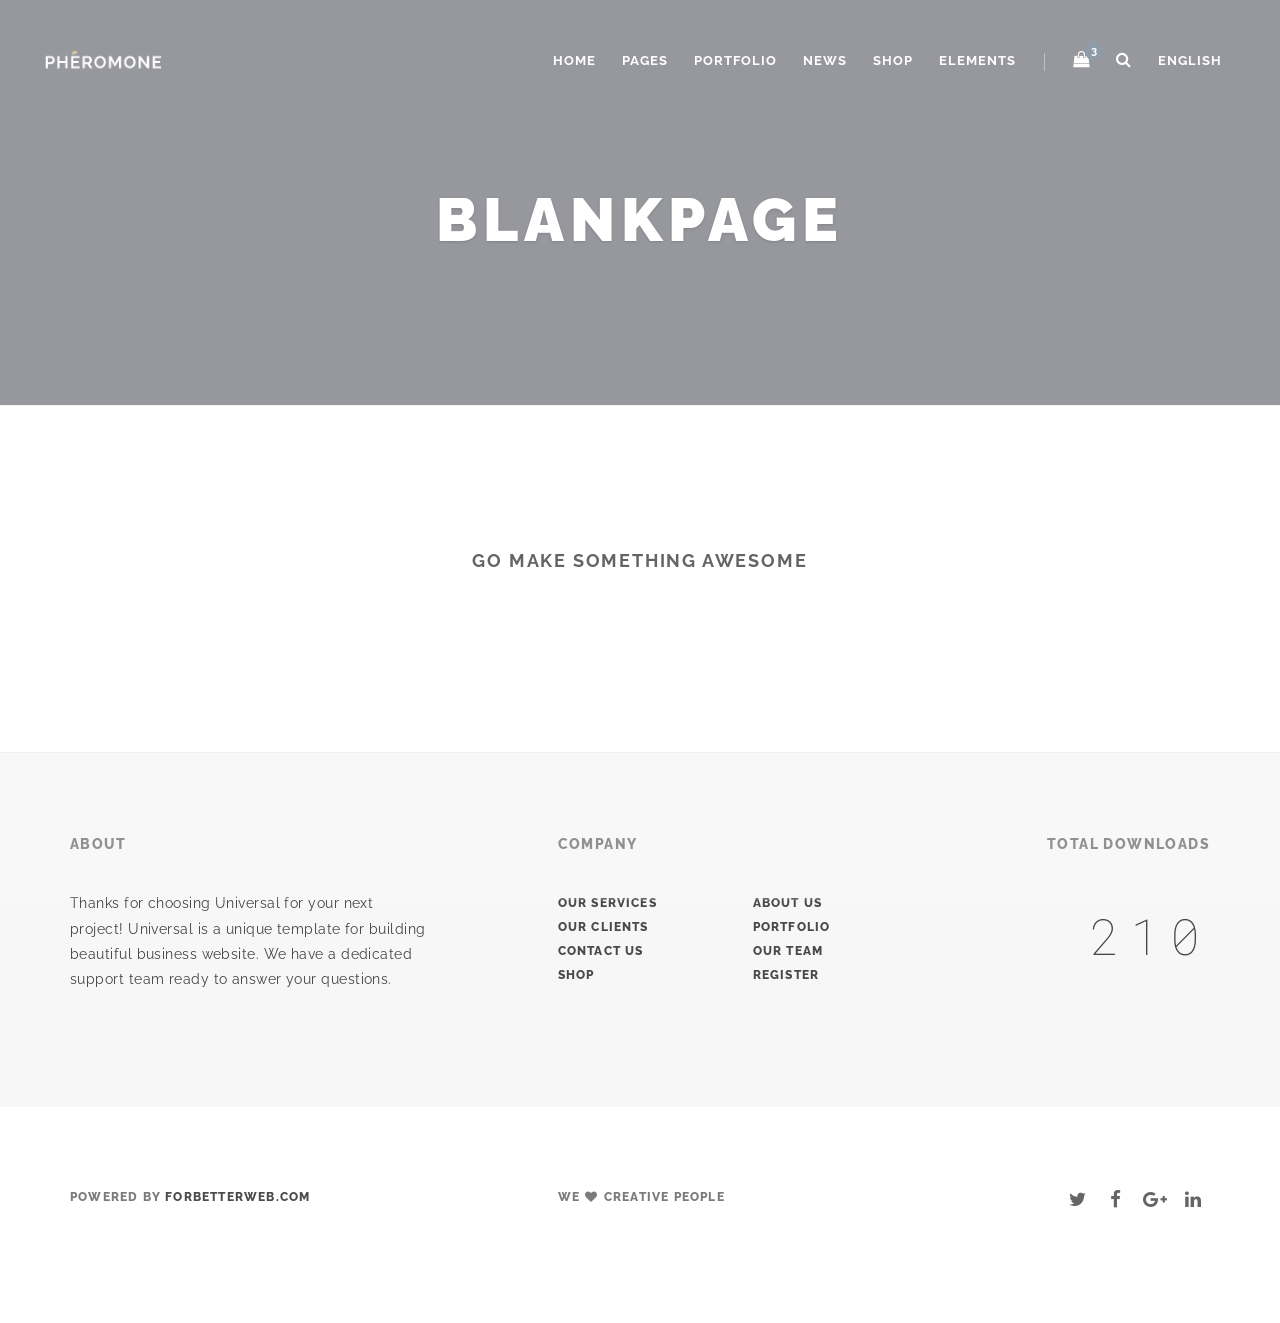
<file: blank.html>
<!DOCTYPE html>
<html lang="en">
  <head>
    <meta charset="utf-8">
    <meta http-equiv="X-UA-Compatible" content="IE=edge">
    <meta name="viewport" content="width=device-width, initial-scale=1">
    <link rel="shortcut icon" href="img/misc/favicon.png">
    <meta name="description" content="">
    <meta name="author" content="">
    <title>Universal - Blank Page
    </title>
    <!-- Bootstrap Core CSS-->
    <link href="css/bootstrap.min.css" rel="stylesheet">
    <!-- Custom CSS-->
    <link href="css/universal.css" rel="stylesheet">
  </head>
  <body id="page-top" data-spy="scroll" data-target=".navbar-fixed-top" class="top">
    <!-- Preloader-->
    <div id="preloader">
      <div id="status"></div>
    </div>
    <!-- Navigation-->
    <nav class="navbar navbar-universal navbar-custom navbar-fixed-top">
      <div class="container">
        <div class="navbar-header">
          <button type="button" data-toggle="collapse" data-target=".navbar-main-collapse" class="navbar-toggle"><span class="sr-only">Toggle navigation</span><span class="icon-bar"></span><span class="icon-bar"></span><span class="icon-bar"></span></button><a href="#page-top" class="navbar-brand page-scroll">
            <!-- Text or Image logo--><img src="img/logo.png" alt="Logo" class="logo"><img src="img/logodark.png" alt="Logo" class="logodark"></a>
        </div>
        <div class="collapse navbar-collapse navbar-main-collapse">
          <ul class="nav navbar-nav navbar-left">
            <li class="hidden"><a href="#page-top"></a></li>
            <li><a href="#">Home <span class="caret"></span></a>
              <ul class="dropdown-menu columns-3">
                <li><strong class="text-muted">Multi Page</strong></li>
                <li><a href="indexparallax.html">image parallax</a></li>
                <li><a href="indexslider.html">slider parallax</a></li>
                <li><a href="indexkenburns.html">ken burns slider</a></li>
                <li><a href="indexkenburns2.html">ken burns 2 slider</a></li>
                <li><a href="indexvideo.html">fullscreen video</a></li>
                <li><a href="indexvideo2.html">fullscreen video 2 <span class="label label-danger">new</span></a></li>
                <li><a href="indexdark.html">home dark <span class="label label-danger">new</span></a></li>
                <li><a href="indexparallaxhalf.html">half screen parallax</a></li>
                <li><a href="indexsmallheader.html">small header</a></li>
                <li><a href="indexsolidcolor.html">solid color</a></li>
                <li><a href="indexsolidcolor2.html">solid color 2</a></li>
                <li><a href="indexsolidcolor3.html">solid color 3</a></li>
                <li><strong class="text-muted">One Page</strong></li>
                <li><a href="indexparallax-one.html">image parallax</a></li>
                <li><a href="indexslider-one.html">slider parallax</a></li>
                <li><a href="indexkenburns-one.html">ken burns slider</a></li>
                <li><a href="indexkenburns2-one.html">ken burns 2 slider</a></li>
                <li><a href="indexvideo-one.html">fullscreen video</a></li>
                <li><a href="indexvideo2-one.html">fullscreen video 2</a></li>
                <li><a href="indexdark-one.html">home dark</a></li>
                <li><a href="indexparallaxhalf-one.html">half screen parallax</a></li>
                <li><a href="indexsmallheader-one.html">small header</a></li>
                <li><a href="indexsolidcolor-one.html">solid color</a></li>
                <li><a href="indexsolidcolor2-one.html">solid color 2</a></li>
                <li><a href="indexsolidcolor3-one.html">solid color 3</a></li>
                <li><strong class="text-muted">Special demos</strong></li>
                <li><a href="indexportfolio.html">Agency / Portfolio Home</a></li>
                <li><a href="indexportfolio2.html">Photographer Portfolio</a></li>
                <li><a href="indexpersonal.html">Personal / Freelancer</a></li>
                <li><a href="indexpersonal2.html">Personal/ Freelancer 2 <span class="label label-danger">new</span></a></li>
                <li><a href="landing.html">landing page</a></li>
                <li><a href="landing2.html">landing page 2</a></li>
                <li><a href="landingdark.html">landing page dark <span class="label label-danger">new</span></a></li>
                <li><a href="comingsoon.html">coming soon landing</a></li>
                <li><a href="comingsoon2.html">coming soon canvas</a></li>
                <li><a href="comingsoon3.html">coming soon canvas 2</a></li>
                <li><a href="comingsoon4.html">simple coming soon</a></li>
                <li><a href="index.html" class="btn-nav"><span class="btn btn-dark-border btn-sm">More Demos</span></a></li>
              </ul>
            </li>
            <li><a href="#">Pages <span class="caret"></span></a>
              <ul class="dropdown-menu">
                <li><a href="about.html">about us 1</a></li>
                <li><a href="about2.html">about us 2</a></li>
                <li><a href="contact.html">contact us 1</a></li>
                <li><a href="contact2.html">contact us 2 <span class="label label-danger">new</span></a></li>
                <li><a href="clients.html">clients</a></li>
                <li><a href="team.html">team</a></li>
                <li><a href="services.html">services</a></li>
                <li><a href="register.html">Register</a></li>
                <li><a href="login.html">Login</a></li>
                <li><a href="register-login.html">Register/Login</a></li>
                <li><a href="faq.html">faq</a></li>
                <li><a href="404.html">error 404</a></li>
                <li><a href="blank.html">blank page</a></li>
              </ul>
            </li>
            <li><a href="#">Portfolio <span class="caret"></span></a>
              <ul class="dropdown-menu">
                <li><a href="#">Masonry <span class="angle-right"></span><span class="caret"></span></a>
                  <ul class="dropdown-menu">
                    <li><a href="portfolio-masonry-2.html">2 columns</a></li>
                    <li><a href="portfolio-masonry-3.html">3 columns</a></li>
                    <li><a href="portfolio-masonry-4.html">4 columns</a></li>
                  </ul>
                </li>
                <li><a href="#">Wide <span class="angle-right"></span><span class="caret"></span></a>
                  <ul class="dropdown-menu">
                    <li><a href="portfolio-wide-2.html">2 columns</a></li>
                    <li><a href="portfolio-wide-3.html">3 columns</a></li>
                    <li><a href="portfolio-wide-4.html">4 columns</a></li>
                  </ul>
                </li>
                <li><a href="#">Boxed <span class="angle-right"></span><span class="caret"></span></a>
                  <ul class="dropdown-menu">
                    <li><a href="portfolio-boxed-2.html">2 columns</a></li>
                    <li><a href="portfolio-boxed-3.html">3 columns</a></li>
                    <li><a href="portfolio-boxed-4.html">4 columns</a></li>
                  </ul>
                </li>
                <li><a href="portfolio-single.html">Single project</a></li>
              </ul>
            </li>
            <li><a href="#">News <span class="caret"></span></a>
              <ul class="dropdown-menu">
                <li><a href="news2.html">2 columns</a></li>
                <li><a href="news2-sidebar.html">2 columns sidebar</a></li>
                <li><a href="news3.html">3 columns</a></li>
                <li><a href="news4.html">4 columns</a></li>
                <li><a href="news-single.html">single fullwidth</a></li>
                <li><a href="news-single-sidebar.html">single sidebar</a></li>
              </ul>
            </li>
            <li><a href="#">Shop <span class="caret"></span></a>
              <ul class="dropdown-menu">
                <li><a href="shop.html">Shop</a></li>
                <li><a href="shop2.html">Shop sidebar</a></li>
                <li><a href="shop3.html">Shop  sidebar  wide</a></li>
                <li><a href="shop-single.html">Single product</a></li>
                <li><a href="shop-cart.html">Shopping cart</a></li>
              </ul>
            </li>
            <li><a href="#">Elements <span class="caret"></span></a>
              <ul class="dropdown-menu">
                <li><a href="headers.html"><i class="fa fa-server fa-lg fa-fw"></i> Headers & Page titles</a></li>
                <li><a href="buttons.html"><i class="fa fa-hand-pointer-o fa-lg fa-fw"></i> Buttons</a></li>
                <li><a href="carousels.html"><i class="fa fa-clone fa-lg fa-fw"></i> Carousels</a></li>
                <li><a href="columns.html"><i class="fa fa-th-list fa-lg fa-fw"></i> Columns <span class="label label-primary">update</span></a></li>
                <li><a href="pricing.html"><i class="fa fa-credit-card fa-lg fa-fw"></i> Pricing tables</a></li>
                <li><a href="countdown.html"><i class="fa fa-clock-o fa-lg fa-fw"></i> Countdown Timer</a></li>
                <li><a href="bars-charts.html"><i class="fa fa-pie-chart fa-lg fa-fw"></i> Bars and Charts</a></li>
                <li><a href="animate-on-scroll.html"><i class="fa fa-chevron-down fa-fw"></i> Animate On Scroll</a></li>
                <li><a href="typography.html"><i class="fa fa-text-width fa-lg fa-fw"></i> Typography</a></li>
                <li><a href="accordions.html"><i class="fa fa-plus-square-o fa-lg fa-fw"></i> Accordions</a></li>
                <li><a href="video-sound.html"><i class="fa fa-video-camera fa-lg fa-fw"></i> Video / Sound</a></li>
                <li><a href="tabs.html"><i class="fa fa-columns fa-lg fa-fw"></i> Tabs</a></li>
              </ul>
            </li>
            <li class="menu-divider visible-lg">&nbsp;</li>
            <li class="dropdown"><a href="#" class="dropdown-toggle"><i class="fa fa-shopping-bag fa-lg"></i><span class="badge">3</span><span class="caret"></span></a>
              <ul class="dropdown-menu">
                <li class="shop-nav">
                  <div class="shop-cart"><a href="shop-cart.html"><img src="img/shop/1.jpg" alt=" ">
                      <div class="btn-dark-border btn btn-xs">$128.99</div><i class="fa fa-times float-right"></i><br>Jacket with contrasting hood</a></div>
                </li>
                <li class="shop-nav">
                  <div class="shop-cart"><a href="shop-cart.html"><img src="img/shop/2.jpg" alt=" ">
                      <div class="btn-dark-border btn btn-xs">$186.99</div><i class="fa fa-times float-right"></i><br>Jacket with a seam on the lapel</a></div>
                </li>
                <li class="shop-nav">
                  <div class="shop-cart"><a href="shop-cart.html"><img src="img/shop/3.jpg" alt=" ">
                      <div class="btn-dark-border btn btn-xs">$98.99</div><i class="fa fa-times float-right"></i><br>Faux leather jacket</a></div><span class="text-left">Subtotal:</span><span class="float-right"><b>$386.99</b></span>
                </li>
                <li><a href="shop-cart.html"><span class="btn btn-dark-border btn-sm">Checkout</span></a></li>
              </ul>
            </li>
            <li class="dropdown"><a href="#" class="dropdown-toggle"><i class="fa fa-search fa-lg"></i><span class="caret"></span></a>
              <ul class="dropdown-menu">
                <li>
                  <form method="post" class="search-form">
                    <button type="submit" title="Search" class="search-button"><i class="fa fa-search fa-lg"></i></button>
                    <input type="text" placeholder="SEARCH" class="form-control search-field">
                  </form>
                </li>
              </ul>
            </li>
            <li class="dropdown"><a href="#" class="dropdown-toggle">English<span class="caret"></span></a>
              <ul class="dropdown-menu">
                <li><a href="#">English</a></li>
                <li><a href="#">Español</a></li>
                <li><a href="#">Deutsch</a></li>
                <li><a href="#">Français</a></li>
                <li><a href="#">Русский</a></li>
                <li><a href="#">日本語</a></li>
                <li><a href="#">中文(简体)</a></li>
              </ul>
            </li>
          </ul>
        </div>
      </div>
    </nav>
    <!-- Header-->
    <header class="intro introhalf">
      <!-- Intro Header-->
      <div class="intro-body">
        <h1>Blank<span class="bold">Page</span></h1>
      </div>
    </header>
    <!-- Empty Section-->
    <section class="container-fluid bg-white text-center">
      <div class="row">
        <div class="col-lg-8 col-lg-offset-2">
          <h4>Go make something awesome</h4>
        </div>
      </div>
    </section>
    <!-- Footer Section-->
    <section class="section-small footer bg-gray">
      <div class="container">
        <div class="row">
          <div class="col-sm-4">
            <h5>About</h5>
            <p>Thanks for choosing Universal for your next project! Universal is a unique template for building  beautiful business website. We have a dedicated support team ready to answer your questions.</p>
          </div>
          <div class="col-sm-2 col-sm-offset-1 footer-menu">
            <h5>Company</h5>
            <h6 class="no-pad"><a href="services.html">Our Services</a></h6>
            <h6 class="no-pad"><a href="clients.html">Our Clients</a></h6>
            <h6 class="no-pad"><a href="contact.html">Contact Us</a></h6>
            <h6 class="no-pad"><a href="shop.html">Shop</a></h6>
          </div>
          <div class="col-sm-2 footer-menu">
            <h5>&nbsp;</h5>
            <h6 class="no-pad"><a href="about.html">About us</a></h6>
            <h6 class="no-pad"><a href="portfolio-masonry-4.html">Portfolio</a></h6>
            <h6 class="no-pad"><a href="team.html">Our Team</a></h6>
            <h6 class="no-pad"><a href="register.html">Register</a></h6>
          </div>
          <div class="col-sm-3 text-right">
            <h5>Total downloads</h5><span data-min="0" data-max="2785" data-delay="5" data-increment="3" class="numscroller">0</span>
          </div>
        </div>
      </div>
    </section>
    <section class="section-small footer">
      <div class="container">
        <div class="row">
          <div class="col-sm-4">
            <h6>Powered By <a href="http://ForBetterWeb.com"> forbetterweb.com</a>
            </h6>
          </div>
          <div class="col-sm-3 col-sm-offset-1">
            <h6>We <i class="fa fa-heart fa-fw"></i> creative people
            </h6>
          </div>
          <div class="col-sm-3 col-sm-offset-1 text-right">
            <ul class="list-inline">
              <li><a href="/"><i class="fa fa-twitter fa-fw fa-lg"></i></a></li>
              <li><a href="/"><i class="fa fa-facebook fa-fw fa-lg"></i></a></li>
              <li><a href="/"><i class="fa fa-google-plus fa-fw fa-lg"></i></a></li>
              <li><a href="/"><i class="fa fa-linkedin fa-fw fa-lg"></i></a></li>
            </ul>
          </div>
        </div>
      </div>
    </section>
    <!-- jQuery-->
    <script src="js/jquery-1.12.4.min.js"></script>
    <!-- Bootstrap Core JavaScript-->
    <script src="js/bootstrap.min.js"></script>
    <!-- Plugin JavaScript-->
    <script src="js/jquery.easing.min.js"></script>
    <script src="js/jquery.countdown.min.js"></script>
    <script src="js/device.min.js"></script>
    <script src="js/form.min.js"></script>
    <script src="js/jquery.placeholder.min.js"></script>
    <script src="js/jquery.shuffle.min.js"></script>
    <script src="js/jquery.parallax.min.js"></script>
    <script src="js/jquery.circle-progress.min.js"></script>
    <script src="js/jquery.swipebox.min.js"></script>
    <script src="js/smoothscroll.min.js"></script>
    <script src="js/wow.min.js"></script>
    <script src="js/jquery.smartmenus.js"></script>
    <!-- Custom Theme JavaScript-->
    <script src="js/universal.js"></script>
<!--[if lt IE 9]>
    <script src="https://oss.maxcdn.com/libs/html5shiv/3.7.0/html5shiv.js"></script>
    <script src="https://oss.maxcdn.com/libs/respond.js/1.4.2/respond.min.js"></script>
    <![endif]-->
  </body>
</html>
</file>
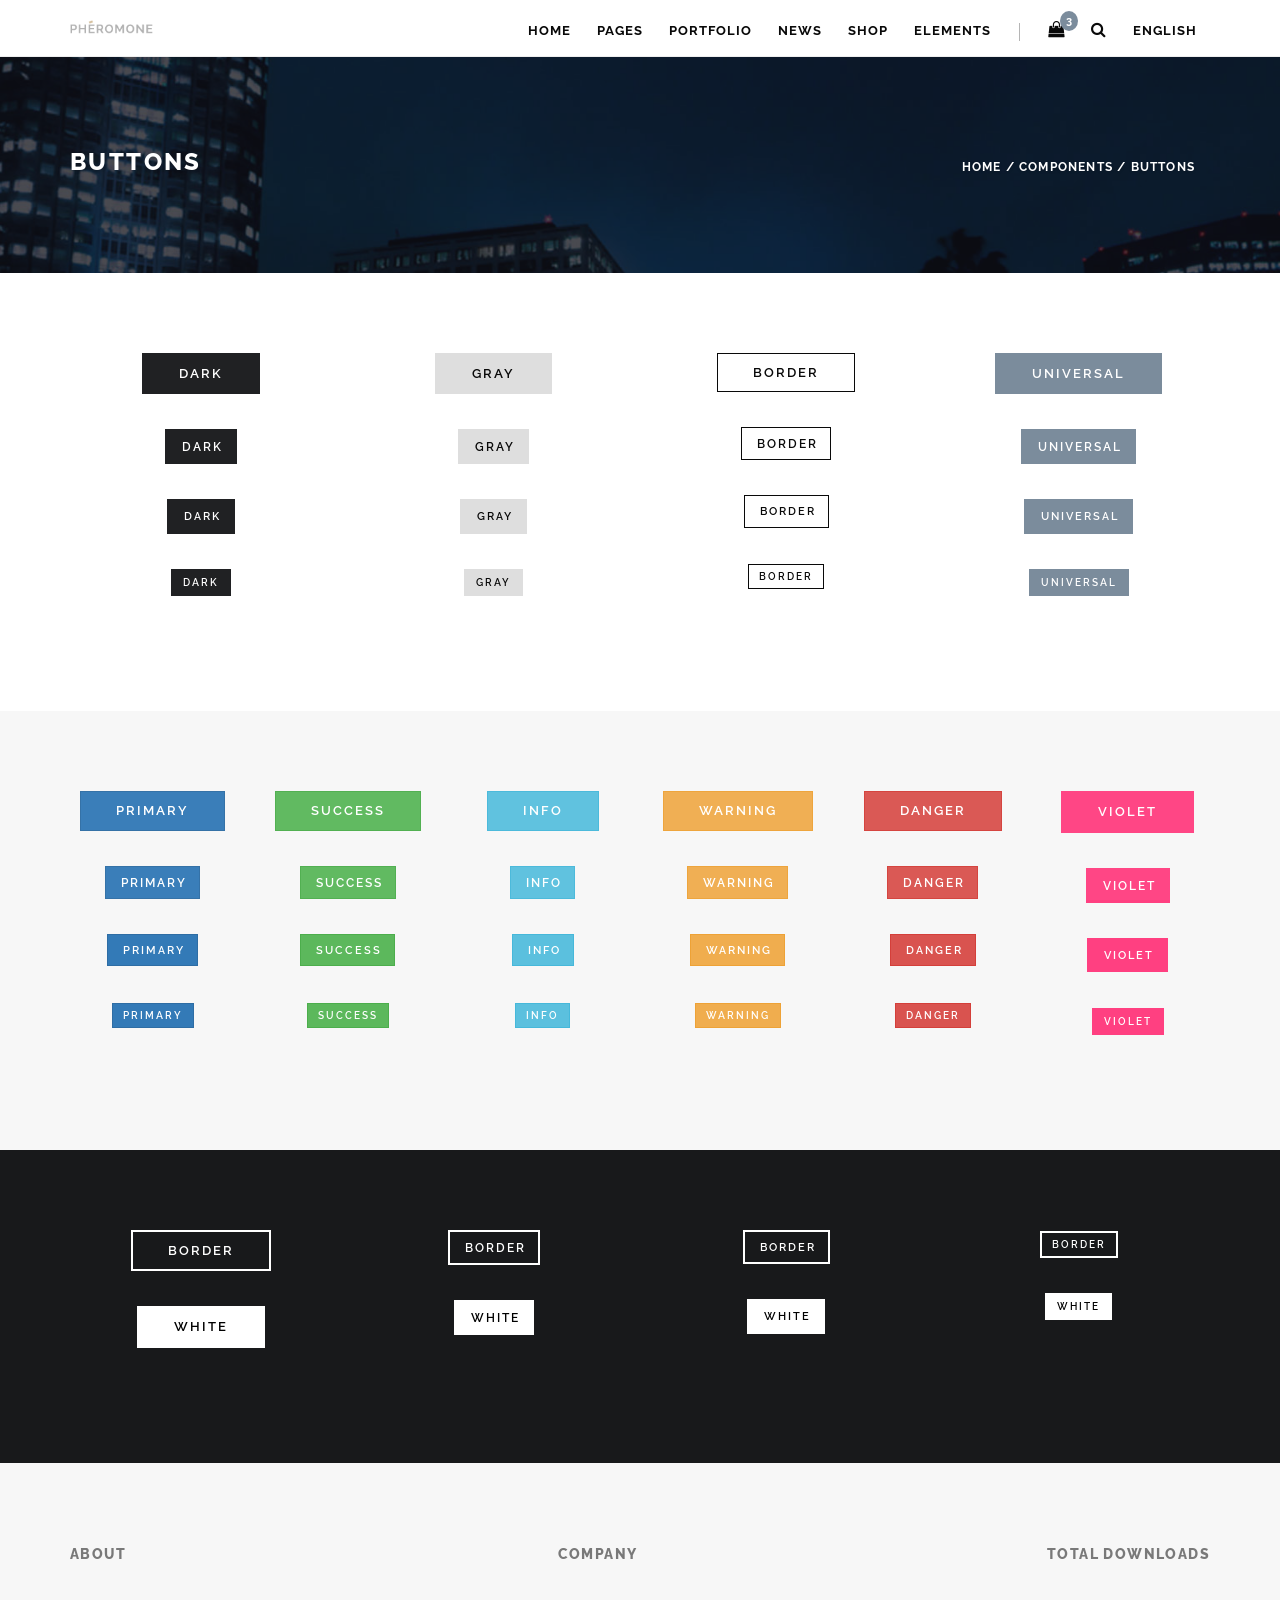
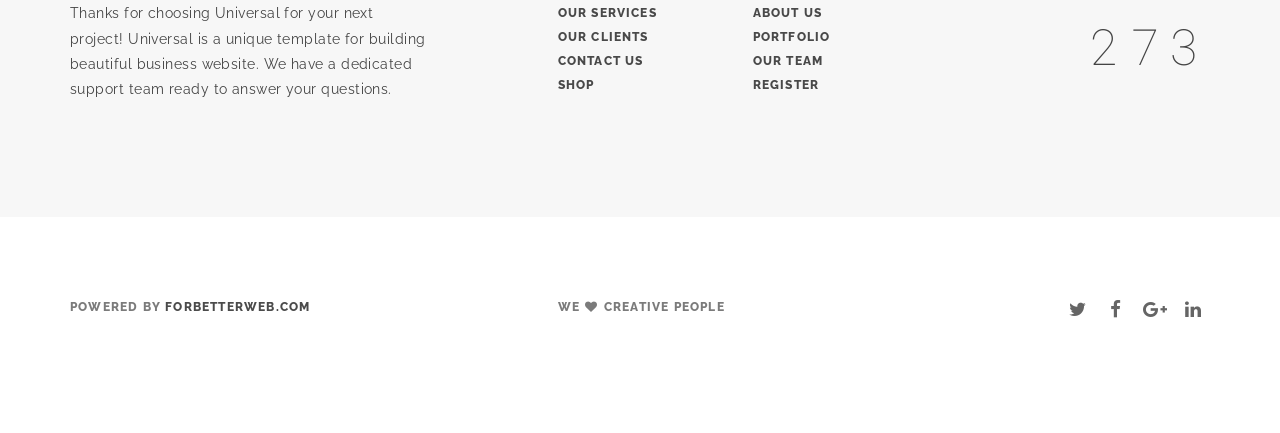
<file: buttons.html>
<!DOCTYPE html>
<html lang="en">
  <head>
    <meta charset="utf-8">
    <meta http-equiv="X-UA-Compatible" content="IE=edge">
    <meta name="viewport" content="width=device-width, initial-scale=1">
    <link rel="shortcut icon" href="img/misc/favicon.png">
    <meta name="description" content="">
    <meta name="author" content="">
    <title>Universal - | Universal components
    </title>
    <!-- Bootstrap Core CSS-->
    <link href="css/bootstrap.min.css" rel="stylesheet">
    <!-- Custom CSS-->
    <link href="css/universal.css" rel="stylesheet">
  </head>
  <body id="page-top" data-spy="scroll" data-target=".navbar-fixed-top" class="top">
    <!-- Preloader-->
    <div id="preloader">
      <div id="status"></div>
    </div>
    <!-- Navigation-->
    <nav class="navbar navbar-custom navbar-fixed-top top-nav-collapse">
      <div class="container">
        <div class="navbar-header">
          <button type="button" data-toggle="collapse" data-target=".navbar-main-collapse" class="navbar-toggle"><span class="sr-only">Toggle navigation</span><span class="icon-bar"></span><span class="icon-bar"></span><span class="icon-bar"></span></button><a href="#page-top" class="navbar-brand page-scroll">
            <!-- Text or Image logo--><img src="img/logo.png" alt="Logo" class="logo"><img src="img/logodark.png" alt="Logo" class="logodark"></a>
        </div>
        <div class="collapse navbar-collapse navbar-main-collapse">
          <ul class="nav navbar-nav navbar-left">
            <li class="hidden"><a href="#page-top"></a></li>
            <li><a href="#">Home <span class="caret"></span></a>
              <ul class="dropdown-menu columns-3">
                <li><strong class="text-muted">Multi Page</strong></li>
                <li><a href="indexparallax.html">image parallax</a></li>
                <li><a href="indexslider.html">slider parallax</a></li>
                <li><a href="indexkenburns.html">ken burns slider</a></li>
                <li><a href="indexkenburns2.html">ken burns 2 slider</a></li>
                <li><a href="indexvideo.html">fullscreen video</a></li>
                <li><a href="indexvideo2.html">fullscreen video 2 <span class="label label-danger">new</span></a></li>
                <li><a href="indexdark.html">home dark <span class="label label-danger">new</span></a></li>
                <li><a href="indexparallaxhalf.html">half screen parallax</a></li>
                <li><a href="indexsmallheader.html">small header</a></li>
                <li><a href="indexsolidcolor.html">solid color</a></li>
                <li><a href="indexsolidcolor2.html">solid color 2</a></li>
                <li><a href="indexsolidcolor3.html">solid color 3</a></li>
                <li><strong class="text-muted">One Page</strong></li>
                <li><a href="indexparallax-one.html">image parallax</a></li>
                <li><a href="indexslider-one.html">slider parallax</a></li>
                <li><a href="indexkenburns-one.html">ken burns slider</a></li>
                <li><a href="indexkenburns2-one.html">ken burns 2 slider</a></li>
                <li><a href="indexvideo-one.html">fullscreen video</a></li>
                <li><a href="indexvideo2-one.html">fullscreen video 2</a></li>
                <li><a href="indexdark-one.html">home dark</a></li>
                <li><a href="indexparallaxhalf-one.html">half screen parallax</a></li>
                <li><a href="indexsmallheader-one.html">small header</a></li>
                <li><a href="indexsolidcolor-one.html">solid color</a></li>
                <li><a href="indexsolidcolor2-one.html">solid color 2</a></li>
                <li><a href="indexsolidcolor3-one.html">solid color 3</a></li>
                <li><strong class="text-muted">Special demos</strong></li>
                <li><a href="indexportfolio.html">Agency / Portfolio Home</a></li>
                <li><a href="indexportfolio2.html">Photographer Portfolio</a></li>
                <li><a href="indexpersonal.html">Personal / Freelancer</a></li>
                <li><a href="indexpersonal2.html">Personal/ Freelancer 2 <span class="label label-danger">new</span></a></li>
                <li><a href="landing.html">landing page</a></li>
                <li><a href="landing2.html">landing page 2</a></li>
                <li><a href="landingdark.html">landing page dark <span class="label label-danger">new</span></a></li>
                <li><a href="comingsoon.html">coming soon landing</a></li>
                <li><a href="comingsoon2.html">coming soon canvas</a></li>
                <li><a href="comingsoon3.html">coming soon canvas 2</a></li>
                <li><a href="comingsoon4.html">simple coming soon</a></li>
                <li><a href="index.html" class="btn-nav"><span class="btn btn-dark-border btn-sm">More Demos</span></a></li>
              </ul>
            </li>
            <li><a href="#">Pages <span class="caret"></span></a>
              <ul class="dropdown-menu">
                <li><a href="about.html">about us 1</a></li>
                <li><a href="about2.html">about us 2</a></li>
                <li><a href="contact.html">contact us 1</a></li>
                <li><a href="contact2.html">contact us 2 <span class="label label-danger">new</span></a></li>
                <li><a href="clients.html">clients</a></li>
                <li><a href="team.html">team</a></li>
                <li><a href="services.html">services</a></li>
                <li><a href="register.html">Register</a></li>
                <li><a href="login.html">Login</a></li>
                <li><a href="register-login.html">Register/Login</a></li>
                <li><a href="faq.html">faq</a></li>
                <li><a href="404.html">error 404</a></li>
                <li><a href="blank.html">blank page</a></li>
              </ul>
            </li>
            <li><a href="#">Portfolio <span class="caret"></span></a>
              <ul class="dropdown-menu">
                <li><a href="#">Masonry <span class="angle-right"></span><span class="caret"></span></a>
                  <ul class="dropdown-menu">
                    <li><a href="portfolio-masonry-2.html">2 columns</a></li>
                    <li><a href="portfolio-masonry-3.html">3 columns</a></li>
                    <li><a href="portfolio-masonry-4.html">4 columns</a></li>
                  </ul>
                </li>
                <li><a href="#">Wide <span class="angle-right"></span><span class="caret"></span></a>
                  <ul class="dropdown-menu">
                    <li><a href="portfolio-wide-2.html">2 columns</a></li>
                    <li><a href="portfolio-wide-3.html">3 columns</a></li>
                    <li><a href="portfolio-wide-4.html">4 columns</a></li>
                  </ul>
                </li>
                <li><a href="#">Boxed <span class="angle-right"></span><span class="caret"></span></a>
                  <ul class="dropdown-menu">
                    <li><a href="portfolio-boxed-2.html">2 columns</a></li>
                    <li><a href="portfolio-boxed-3.html">3 columns</a></li>
                    <li><a href="portfolio-boxed-4.html">4 columns</a></li>
                  </ul>
                </li>
                <li><a href="portfolio-single.html">Single project</a></li>
              </ul>
            </li>
            <li><a href="#">News <span class="caret"></span></a>
              <ul class="dropdown-menu">
                <li><a href="news2.html">2 columns</a></li>
                <li><a href="news2-sidebar.html">2 columns sidebar</a></li>
                <li><a href="news3.html">3 columns</a></li>
                <li><a href="news4.html">4 columns</a></li>
                <li><a href="news-single.html">single fullwidth</a></li>
                <li><a href="news-single-sidebar.html">single sidebar</a></li>
              </ul>
            </li>
            <li><a href="#">Shop <span class="caret"></span></a>
              <ul class="dropdown-menu">
                <li><a href="shop.html">Shop</a></li>
                <li><a href="shop2.html">Shop sidebar</a></li>
                <li><a href="shop3.html">Shop  sidebar  wide</a></li>
                <li><a href="shop-single.html">Single product</a></li>
                <li><a href="shop-cart.html">Shopping cart</a></li>
              </ul>
            </li>
            <li><a href="#">Elements <span class="caret"></span></a>
              <ul class="dropdown-menu">
                <li><a href="headers.html"><i class="fa fa-server fa-lg fa-fw"></i> Headers & Page titles</a></li>
                <li><a href="buttons.html"><i class="fa fa-hand-pointer-o fa-lg fa-fw"></i> Buttons</a></li>
                <li><a href="carousels.html"><i class="fa fa-clone fa-lg fa-fw"></i> Carousels</a></li>
                <li><a href="columns.html"><i class="fa fa-th-list fa-lg fa-fw"></i> Columns <span class="label label-primary">update</span></a></li>
                <li><a href="pricing.html"><i class="fa fa-credit-card fa-lg fa-fw"></i> Pricing tables</a></li>
                <li><a href="countdown.html"><i class="fa fa-clock-o fa-lg fa-fw"></i> Countdown Timer</a></li>
                <li><a href="bars-charts.html"><i class="fa fa-pie-chart fa-lg fa-fw"></i> Bars and Charts</a></li>
                <li><a href="animate-on-scroll.html"><i class="fa fa-chevron-down fa-fw"></i> Animate On Scroll</a></li>
                <li><a href="typography.html"><i class="fa fa-text-width fa-lg fa-fw"></i> Typography</a></li>
                <li><a href="accordions.html"><i class="fa fa-plus-square-o fa-lg fa-fw"></i> Accordions</a></li>
                <li><a href="video-sound.html"><i class="fa fa-video-camera fa-lg fa-fw"></i> Video / Sound</a></li>
                <li><a href="tabs.html"><i class="fa fa-columns fa-lg fa-fw"></i> Tabs</a></li>
              </ul>
            </li>
            <li class="menu-divider visible-lg">&nbsp;</li>
            <li class="dropdown"><a href="#" class="dropdown-toggle"><i class="fa fa-shopping-bag fa-lg"></i><span class="badge">3</span><span class="caret"></span></a>
              <ul class="dropdown-menu">
                <li class="shop-nav">
                  <div class="shop-cart"><a href="shop-cart.html"><img src="img/shop/1.jpg" alt=" ">
                      <div class="btn-dark-border btn btn-xs">$128.99</div><i class="fa fa-times float-right"></i><br>Jacket with contrasting hood</a></div>
                </li>
                <li class="shop-nav">
                  <div class="shop-cart"><a href="shop-cart.html"><img src="img/shop/2.jpg" alt=" ">
                      <div class="btn-dark-border btn btn-xs">$186.99</div><i class="fa fa-times float-right"></i><br>Jacket with a seam on the lapel</a></div>
                </li>
                <li class="shop-nav">
                  <div class="shop-cart"><a href="shop-cart.html"><img src="img/shop/3.jpg" alt=" ">
                      <div class="btn-dark-border btn btn-xs">$98.99</div><i class="fa fa-times float-right"></i><br>Faux leather jacket</a></div><span class="text-left">Subtotal:</span><span class="float-right"><b>$386.99</b></span>
                </li>
                <li><a href="shop-cart.html"><span class="btn btn-dark-border btn-sm">Checkout</span></a></li>
              </ul>
            </li>
            <li class="dropdown"><a href="#" class="dropdown-toggle"><i class="fa fa-search fa-lg"></i><span class="caret"></span></a>
              <ul class="dropdown-menu">
                <li>
                  <form method="post" class="search-form">
                    <button type="submit" title="Search" class="search-button"><i class="fa fa-search fa-lg"></i></button>
                    <input type="text" placeholder="SEARCH" class="form-control search-field">
                  </form>
                </li>
              </ul>
            </li>
            <li class="dropdown"><a href="#" class="dropdown-toggle">English<span class="caret"></span></a>
              <ul class="dropdown-menu">
                <li><a href="#">English</a></li>
                <li><a href="#">Español</a></li>
                <li><a href="#">Deutsch</a></li>
                <li><a href="#">Français</a></li>
                <li><a href="#">Русский</a></li>
                <li><a href="#">日本語</a></li>
                <li><a href="#">中文(简体)</a></li>
              </ul>
            </li>
          </ul>
        </div>
      </div>
    </nav>
    <div class="small-header bg-img4">
      <div class="container">
        <div class="row">
          <div class="col-md-6">
            <h3>Buttons</h3>
          </div>
          <div class="col-md-6 text-right">
            <h6 class="breadcrumb"><a href="index.html">Home</a> / <a href="/">Components</a> / Buttons
            </h6>
          </div>
        </div>
      </div>
    </div>
    <!-- Buttons-->
    <div class="section section-small text-center">
      <div class="container">
        <div class="row wow fadeIn">
          <div class="col-sm-6 col-md-3">
            <p>
              <button type="button" class="btn btn-dark btn-lg">dark</button>
            </p>
            <p>
              <button type="button" class="btn btn-dark">dark</button>
            </p>
            <p>
              <button type="button" class="btn btn-dark btn-sm">dark</button>
            </p>
            <p>
              <button type="button" class="btn btn-dark btn-xs">dark</button>
            </p>
          </div>
          <div class="col-sm-6 col-md-3">
            <p>
              <button type="button" class="btn btn-gray btn-lg">gray</button>
            </p>
            <p>
              <button type="button" class="btn btn-gray">gray</button>
            </p>
            <p>
              <button type="button" class="btn btn-gray btn-sm">gray</button>
            </p>
            <p>
              <button type="button" class="btn btn-gray btn-xs">gray</button>
            </p>
          </div>
          <div class="col-sm-6 col-md-3">
            <p>
              <button type="button" class="btn btn-dark-border btn-lg">border</button>
            </p>
            <p>
              <button type="button" class="btn btn-dark-border">border</button>
            </p>
            <p>
              <button type="button" class="btn btn-dark-border btn-sm">border</button>
            </p>
            <p>
              <button type="button" class="btn btn-dark-border btn-xs">border</button>
            </p>
          </div>
          <div class="col-sm-6 col-md-3">
            <p>
              <button type="button" class="btn btn-universal btn-lg">universal</button>
            </p>
            <p>
              <button type="button" class="btn btn-universal">universal</button>
            </p>
            <p>
              <button type="button" class="btn btn-universal btn-sm">universal</button>
            </p>
            <p>
              <button type="button" class="btn btn-universal btn-xs">universal</button>
            </p>
          </div>
        </div>
      </div>
    </div>
    <div class="section section-small bg-gray text-center">
      <div class="container">
        <div class="row wow fadeIn">
          <div class="col-sm-3 col-md-2">
            <p>
              <button type="button" class="btn btn-primary btn-lg">Primary</button>
            </p>
            <p>
              <button type="button" class="btn btn-primary">Primary</button>
            </p>
            <p>
              <button type="button" class="btn btn-primary btn-sm">Primary</button>
            </p>
            <p>
              <button type="button" class="btn btn-primary btn-xs">Primary</button>
            </p>
          </div>
          <div class="col-sm-3 col-md-2">
            <p>
              <button type="button" class="btn btn-success btn-lg">success</button>
            </p>
            <p>
              <button type="button" class="btn btn-success">success</button>
            </p>
            <p>
              <button type="button" class="btn btn-success btn-sm">success</button>
            </p>
            <p>
              <button type="button" class="btn btn-success btn-xs">success</button>
            </p>
          </div>
          <div class="col-sm-3 col-md-2">
            <p>
              <button type="button" class="btn btn-info btn-lg">info</button>
            </p>
            <p>
              <button type="button" class="btn btn-info">info</button>
            </p>
            <p>
              <button type="button" class="btn btn-info btn-sm">info</button>
            </p>
            <p>
              <button type="button" class="btn btn-info btn-xs">info</button>
            </p>
          </div>
          <div class="col-sm-3 col-md-2">
            <p>
              <button type="button" class="btn btn-warning btn-lg">Warning</button>
            </p>
            <p>
              <button type="button" class="btn btn-warning">Warning</button>
            </p>
            <p>
              <button type="button" class="btn btn-warning btn-sm">Warning</button>
            </p>
            <p>
              <button type="button" class="btn btn-warning btn-xs">Warning</button>
            </p>
          </div>
          <div class="col-sm-3 col-md-2">
            <p>
              <button type="button" class="btn btn-danger btn-lg">Danger</button>
            </p>
            <p>
              <button type="button" class="btn btn-danger">Danger</button>
            </p>
            <p>
              <button type="button" class="btn btn-danger btn-sm">Danger</button>
            </p>
            <p>
              <button type="button" class="btn btn-danger btn-xs">Danger</button>
            </p>
          </div>
          <div class="col-sm-3 col-md-2">
            <p>
              <button type="button" class="btn btn-violet btn-lg">violet</button>
            </p>
            <p>
              <button type="button" class="btn btn-violet">violet</button>
            </p>
            <p>
              <button type="button" class="btn btn-violet btn-sm">violet</button>
            </p>
            <p>
              <button type="button" class="btn btn-violet btn-xs">violet</button>
            </p>
          </div>
        </div>
      </div>
    </div>
    <div class="section section-small bg-dark text-center">
      <div class="container">
        <div class="row wow fadeIn">
          <div class="col-sm-6 col-md-3">
            <p>
              <button type="button" class="btn btn-border btn-lg">border</button>
            </p>
            <p>
              <button type="button" class="btn btn-white btn-lg">white</button>
            </p>
          </div>
          <div class="col-sm-6 col-md-3">
            <p>
              <button type="button" class="btn btn-border">border</button>
            </p>
            <p>
              <button type="button" class="btn btn-white">white</button>
            </p>
          </div>
          <div class="col-sm-6 col-md-3">
            <p>
              <button type="button" class="btn btn-border btn-sm">border</button>
            </p>
            <p>
              <button type="button" class="btn btn-white btn-sm">white</button>
            </p>
          </div>
          <div class="col-sm-6 col-md-3">
            <p>
              <button type="button" class="btn btn-border btn-xs">border</button>
            </p>
            <p>
              <button type="button" class="btn btn-white btn-xs">white</button>
            </p>
          </div>
        </div>
      </div>
    </div>
    <!-- Footer Section-->
    <section class="section-small footer bg-gray">
      <div class="container">
        <div class="row">
          <div class="col-sm-4">
            <h5>About</h5>
            <p>Thanks for choosing Universal for your next project! Universal is a unique template for building  beautiful business website. We have a dedicated support team ready to answer your questions.</p>
          </div>
          <div class="col-sm-2 col-sm-offset-1 footer-menu">
            <h5>Company</h5>
            <h6 class="no-pad"><a href="services.html">Our Services</a></h6>
            <h6 class="no-pad"><a href="clients.html">Our Clients</a></h6>
            <h6 class="no-pad"><a href="contact.html">Contact Us</a></h6>
            <h6 class="no-pad"><a href="shop.html">Shop</a></h6>
          </div>
          <div class="col-sm-2 footer-menu">
            <h5>&nbsp;</h5>
            <h6 class="no-pad"><a href="about.html">About us</a></h6>
            <h6 class="no-pad"><a href="portfolio-masonry-4.html">Portfolio</a></h6>
            <h6 class="no-pad"><a href="team.html">Our Team</a></h6>
            <h6 class="no-pad"><a href="register.html">Register</a></h6>
          </div>
          <div class="col-sm-3 text-right">
            <h5>Total downloads</h5><span data-min="0" data-max="2785" data-delay="5" data-increment="3" class="numscroller">0</span>
          </div>
        </div>
      </div>
    </section>
    <section class="section-small footer">
      <div class="container">
        <div class="row">
          <div class="col-sm-4">
            <h6>Powered By <a href="http://ForBetterWeb.com"> forbetterweb.com</a>
            </h6>
          </div>
          <div class="col-sm-3 col-sm-offset-1">
            <h6>We <i class="fa fa-heart fa-fw"></i> creative people
            </h6>
          </div>
          <div class="col-sm-3 col-sm-offset-1 text-right">
            <ul class="list-inline">
              <li><a href="/"><i class="fa fa-twitter fa-fw fa-lg"></i></a></li>
              <li><a href="/"><i class="fa fa-facebook fa-fw fa-lg"></i></a></li>
              <li><a href="/"><i class="fa fa-google-plus fa-fw fa-lg"></i></a></li>
              <li><a href="/"><i class="fa fa-linkedin fa-fw fa-lg"></i></a></li>
            </ul>
          </div>
        </div>
      </div>
    </section>
    <!-- jQuery-->
    <script src="js/jquery-1.12.4.min.js"></script>
    <!-- Bootstrap Core JavaScript-->
    <script src="js/bootstrap.min.js"></script>
    <!-- Plugin JavaScript-->
    <script src="js/jquery.easing.min.js"></script>
    <script src="js/jquery.countdown.min.js"></script>
    <script src="js/device.min.js"></script>
    <script src="js/form.min.js"></script>
    <script src="js/jquery.placeholder.min.js"></script>
    <script src="js/jquery.shuffle.min.js"></script>
    <script src="js/jquery.parallax.min.js"></script>
    <script src="js/jquery.circle-progress.min.js"></script>
    <script src="js/jquery.swipebox.min.js"></script>
    <script src="js/smoothscroll.min.js"></script>
    <script src="js/wow.min.js"></script>
    <script src="js/jquery.smartmenus.js"></script>
    <!-- Custom Theme JavaScript-->
    <script src="js/universal.js"></script>
<!--[if lt IE 9]>
    <script src="https://oss.maxcdn.com/libs/html5shiv/3.7.0/html5shiv.js"></script>
    <script src="https://oss.maxcdn.com/libs/respond.js/1.4.2/respond.min.js"></script>
    <![endif]-->
  </body>
</html>
</file>
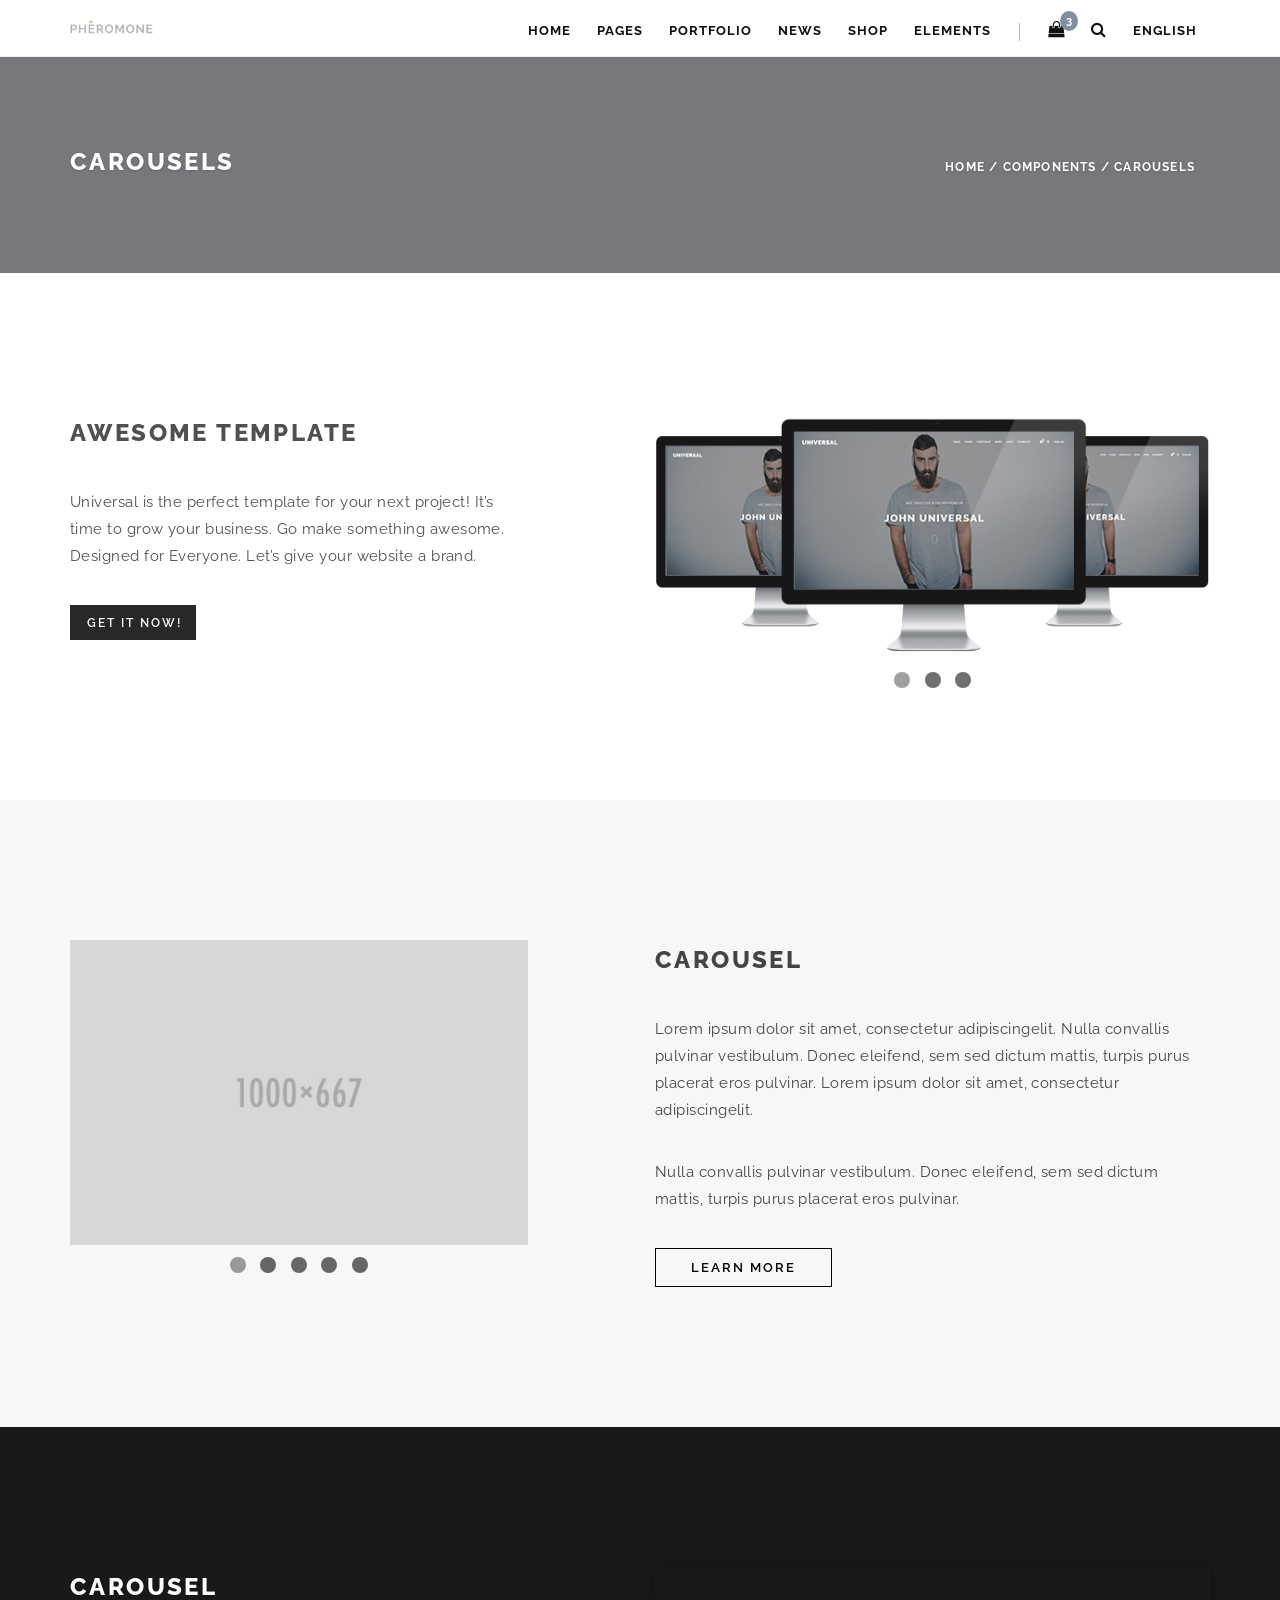
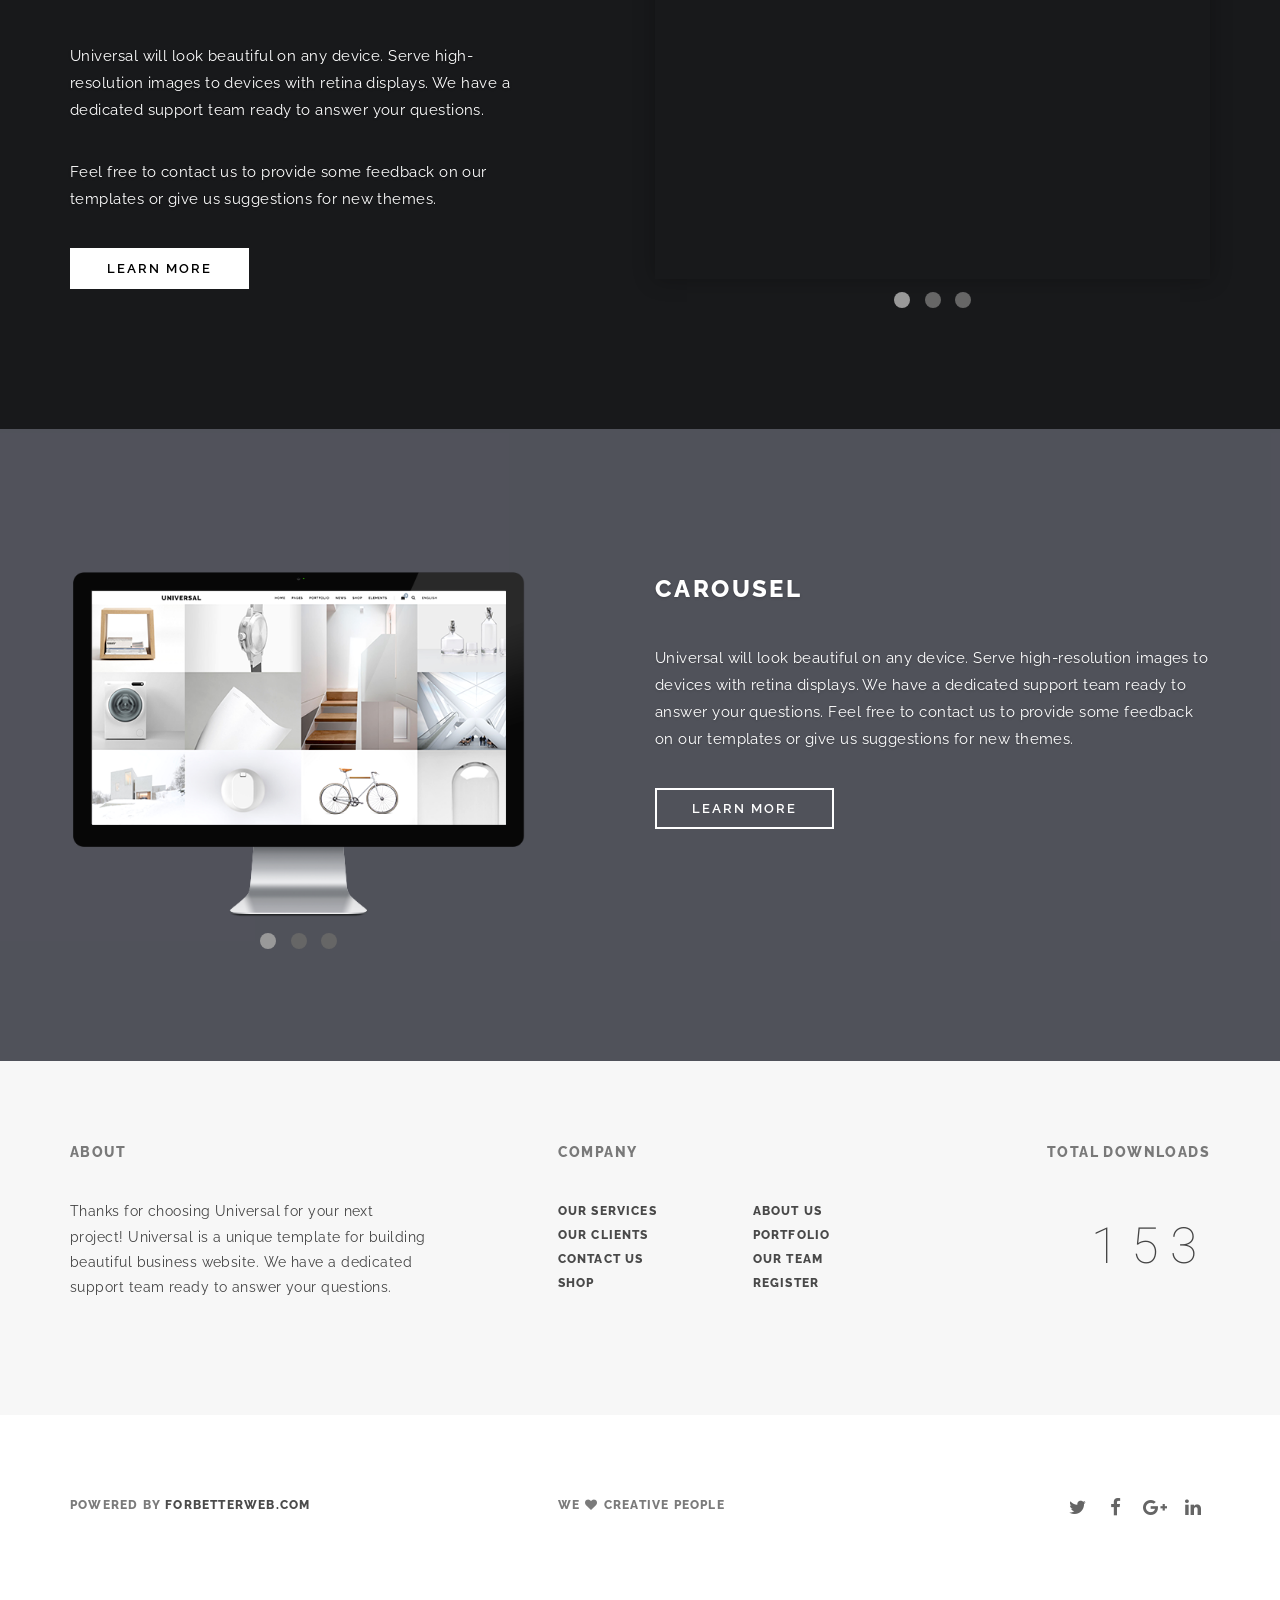
<file: carousels.html>
<!DOCTYPE html>
<html lang="en">
  <head>
    <meta charset="utf-8">
    <meta http-equiv="X-UA-Compatible" content="IE=edge">
    <meta name="viewport" content="width=device-width, initial-scale=1">
    <link rel="shortcut icon" href="img/misc/favicon.png">
    <meta name="description" content="">
    <meta name="author" content="">
    <title>Universal - Universal components
    </title>
    <!-- Bootstrap Core CSS-->
    <link href="css/bootstrap.min.css" rel="stylesheet">
    <!-- Custom CSS-->
    <link href="css/universal.css" rel="stylesheet">
  </head>
  <body id="page-top" data-spy="scroll" data-target=".navbar-fixed-top" class="top">
    <!-- Preloader-->
    <div id="preloader">
      <div id="status"></div>
    </div>
    <!-- Navigation-->
    <nav class="navbar navbar-custom navbar-fixed-top top-nav-collapse">
      <div class="container">
        <div class="navbar-header">
          <button type="button" data-toggle="collapse" data-target=".navbar-main-collapse" class="navbar-toggle"><span class="sr-only">Toggle navigation</span><span class="icon-bar"></span><span class="icon-bar"></span><span class="icon-bar"></span></button><a href="#page-top" class="navbar-brand page-scroll">
            <!-- Text or Image logo--><img src="img/logo.png" alt="Logo" class="logo"><img src="img/logodark.png" alt="Logo" class="logodark"></a>
        </div>
        <div class="collapse navbar-collapse navbar-main-collapse">
          <ul class="nav navbar-nav navbar-left">
            <li class="hidden"><a href="#page-top"></a></li>
            <li><a href="#">Home <span class="caret"></span></a>
              <ul class="dropdown-menu columns-3">
                <li><strong class="text-muted">Multi Page</strong></li>
                <li><a href="indexparallax.html">image parallax</a></li>
                <li><a href="indexslider.html">slider parallax</a></li>
                <li><a href="indexkenburns.html">ken burns slider</a></li>
                <li><a href="indexkenburns2.html">ken burns 2 slider</a></li>
                <li><a href="indexvideo.html">fullscreen video</a></li>
                <li><a href="indexvideo2.html">fullscreen video 2 <span class="label label-danger">new</span></a></li>
                <li><a href="indexdark.html">home dark <span class="label label-danger">new</span></a></li>
                <li><a href="indexparallaxhalf.html">half screen parallax</a></li>
                <li><a href="indexsmallheader.html">small header</a></li>
                <li><a href="indexsolidcolor.html">solid color</a></li>
                <li><a href="indexsolidcolor2.html">solid color 2</a></li>
                <li><a href="indexsolidcolor3.html">solid color 3</a></li>
                <li><strong class="text-muted">One Page</strong></li>
                <li><a href="indexparallax-one.html">image parallax</a></li>
                <li><a href="indexslider-one.html">slider parallax</a></li>
                <li><a href="indexkenburns-one.html">ken burns slider</a></li>
                <li><a href="indexkenburns2-one.html">ken burns 2 slider</a></li>
                <li><a href="indexvideo-one.html">fullscreen video</a></li>
                <li><a href="indexvideo2-one.html">fullscreen video 2</a></li>
                <li><a href="indexdark-one.html">home dark</a></li>
                <li><a href="indexparallaxhalf-one.html">half screen parallax</a></li>
                <li><a href="indexsmallheader-one.html">small header</a></li>
                <li><a href="indexsolidcolor-one.html">solid color</a></li>
                <li><a href="indexsolidcolor2-one.html">solid color 2</a></li>
                <li><a href="indexsolidcolor3-one.html">solid color 3</a></li>
                <li><strong class="text-muted">Special demos</strong></li>
                <li><a href="indexportfolio.html">Agency / Portfolio Home</a></li>
                <li><a href="indexportfolio2.html">Photographer Portfolio</a></li>
                <li><a href="indexpersonal.html">Personal / Freelancer</a></li>
                <li><a href="indexpersonal2.html">Personal/ Freelancer 2 <span class="label label-danger">new</span></a></li>
                <li><a href="landing.html">landing page</a></li>
                <li><a href="landing2.html">landing page 2</a></li>
                <li><a href="landingdark.html">landing page dark <span class="label label-danger">new</span></a></li>
                <li><a href="comingsoon.html">coming soon landing</a></li>
                <li><a href="comingsoon2.html">coming soon canvas</a></li>
                <li><a href="comingsoon3.html">coming soon canvas 2</a></li>
                <li><a href="comingsoon4.html">simple coming soon</a></li>
                <li><a href="index.html" class="btn-nav"><span class="btn btn-dark-border btn-sm">More Demos</span></a></li>
              </ul>
            </li>
            <li><a href="#">Pages <span class="caret"></span></a>
              <ul class="dropdown-menu">
                <li><a href="about.html">about us 1</a></li>
                <li><a href="about2.html">about us 2</a></li>
                <li><a href="contact.html">contact us 1</a></li>
                <li><a href="contact2.html">contact us 2 <span class="label label-danger">new</span></a></li>
                <li><a href="clients.html">clients</a></li>
                <li><a href="team.html">team</a></li>
                <li><a href="services.html">services</a></li>
                <li><a href="register.html">Register</a></li>
                <li><a href="login.html">Login</a></li>
                <li><a href="register-login.html">Register/Login</a></li>
                <li><a href="faq.html">faq</a></li>
                <li><a href="404.html">error 404</a></li>
                <li><a href="blank.html">blank page</a></li>
              </ul>
            </li>
            <li><a href="#">Portfolio <span class="caret"></span></a>
              <ul class="dropdown-menu">
                <li><a href="#">Masonry <span class="angle-right"></span><span class="caret"></span></a>
                  <ul class="dropdown-menu">
                    <li><a href="portfolio-masonry-2.html">2 columns</a></li>
                    <li><a href="portfolio-masonry-3.html">3 columns</a></li>
                    <li><a href="portfolio-masonry-4.html">4 columns</a></li>
                  </ul>
                </li>
                <li><a href="#">Wide <span class="angle-right"></span><span class="caret"></span></a>
                  <ul class="dropdown-menu">
                    <li><a href="portfolio-wide-2.html">2 columns</a></li>
                    <li><a href="portfolio-wide-3.html">3 columns</a></li>
                    <li><a href="portfolio-wide-4.html">4 columns</a></li>
                  </ul>
                </li>
                <li><a href="#">Boxed <span class="angle-right"></span><span class="caret"></span></a>
                  <ul class="dropdown-menu">
                    <li><a href="portfolio-boxed-2.html">2 columns</a></li>
                    <li><a href="portfolio-boxed-3.html">3 columns</a></li>
                    <li><a href="portfolio-boxed-4.html">4 columns</a></li>
                  </ul>
                </li>
                <li><a href="portfolio-single.html">Single project</a></li>
              </ul>
            </li>
            <li><a href="#">News <span class="caret"></span></a>
              <ul class="dropdown-menu">
                <li><a href="news2.html">2 columns</a></li>
                <li><a href="news2-sidebar.html">2 columns sidebar</a></li>
                <li><a href="news3.html">3 columns</a></li>
                <li><a href="news4.html">4 columns</a></li>
                <li><a href="news-single.html">single fullwidth</a></li>
                <li><a href="news-single-sidebar.html">single sidebar</a></li>
              </ul>
            </li>
            <li><a href="#">Shop <span class="caret"></span></a>
              <ul class="dropdown-menu">
                <li><a href="shop.html">Shop</a></li>
                <li><a href="shop2.html">Shop sidebar</a></li>
                <li><a href="shop3.html">Shop  sidebar  wide</a></li>
                <li><a href="shop-single.html">Single product</a></li>
                <li><a href="shop-cart.html">Shopping cart</a></li>
              </ul>
            </li>
            <li><a href="#">Elements <span class="caret"></span></a>
              <ul class="dropdown-menu">
                <li><a href="headers.html"><i class="fa fa-server fa-lg fa-fw"></i> Headers & Page titles</a></li>
                <li><a href="buttons.html"><i class="fa fa-hand-pointer-o fa-lg fa-fw"></i> Buttons</a></li>
                <li><a href="carousels.html"><i class="fa fa-clone fa-lg fa-fw"></i> Carousels</a></li>
                <li><a href="columns.html"><i class="fa fa-th-list fa-lg fa-fw"></i> Columns <span class="label label-primary">update</span></a></li>
                <li><a href="pricing.html"><i class="fa fa-credit-card fa-lg fa-fw"></i> Pricing tables</a></li>
                <li><a href="countdown.html"><i class="fa fa-clock-o fa-lg fa-fw"></i> Countdown Timer</a></li>
                <li><a href="bars-charts.html"><i class="fa fa-pie-chart fa-lg fa-fw"></i> Bars and Charts</a></li>
                <li><a href="animate-on-scroll.html"><i class="fa fa-chevron-down fa-fw"></i> Animate On Scroll</a></li>
                <li><a href="typography.html"><i class="fa fa-text-width fa-lg fa-fw"></i> Typography</a></li>
                <li><a href="accordions.html"><i class="fa fa-plus-square-o fa-lg fa-fw"></i> Accordions</a></li>
                <li><a href="video-sound.html"><i class="fa fa-video-camera fa-lg fa-fw"></i> Video / Sound</a></li>
                <li><a href="tabs.html"><i class="fa fa-columns fa-lg fa-fw"></i> Tabs</a></li>
              </ul>
            </li>
            <li class="menu-divider visible-lg">&nbsp;</li>
            <li class="dropdown"><a href="#" class="dropdown-toggle"><i class="fa fa-shopping-bag fa-lg"></i><span class="badge">3</span><span class="caret"></span></a>
              <ul class="dropdown-menu">
                <li class="shop-nav">
                  <div class="shop-cart"><a href="shop-cart.html"><img src="img/shop/1.jpg" alt=" ">
                      <div class="btn-dark-border btn btn-xs">$128.99</div><i class="fa fa-times float-right"></i><br>Jacket with contrasting hood</a></div>
                </li>
                <li class="shop-nav">
                  <div class="shop-cart"><a href="shop-cart.html"><img src="img/shop/2.jpg" alt=" ">
                      <div class="btn-dark-border btn btn-xs">$186.99</div><i class="fa fa-times float-right"></i><br>Jacket with a seam on the lapel</a></div>
                </li>
                <li class="shop-nav">
                  <div class="shop-cart"><a href="shop-cart.html"><img src="img/shop/3.jpg" alt=" ">
                      <div class="btn-dark-border btn btn-xs">$98.99</div><i class="fa fa-times float-right"></i><br>Faux leather jacket</a></div><span class="text-left">Subtotal:</span><span class="float-right"><b>$386.99</b></span>
                </li>
                <li><a href="shop-cart.html"><span class="btn btn-dark-border btn-sm">Checkout</span></a></li>
              </ul>
            </li>
            <li class="dropdown"><a href="#" class="dropdown-toggle"><i class="fa fa-search fa-lg"></i><span class="caret"></span></a>
              <ul class="dropdown-menu">
                <li>
                  <form method="post" class="search-form">
                    <button type="submit" title="Search" class="search-button"><i class="fa fa-search fa-lg"></i></button>
                    <input type="text" placeholder="SEARCH" class="form-control search-field">
                  </form>
                </li>
              </ul>
            </li>
            <li class="dropdown"><a href="#" class="dropdown-toggle">English<span class="caret"></span></a>
              <ul class="dropdown-menu">
                <li><a href="#">English</a></li>
                <li><a href="#">Español</a></li>
                <li><a href="#">Deutsch</a></li>
                <li><a href="#">Français</a></li>
                <li><a href="#">Русский</a></li>
                <li><a href="#">日本語</a></li>
                <li><a href="#">中文(简体)</a></li>
              </ul>
            </li>
          </ul>
        </div>
      </div>
    </nav>
    <div class="small-header bg-img5">
      <div class="container">
        <div class="row">
          <div class="col-md-6">
            <h3>Carousels</h3>
          </div>
          <div class="col-md-6 text-right">
            <h6 class="breadcrumb"><a href="index.html">Home</a> / <a href="/">Components</a> / Carousels
            </h6>
          </div>
        </div>
      </div>
    </div>
    <!-- Slider-->
    <section id="action-slider">
      <div class="container">
        <div class="row">
          <div class="col-lg-5">
            <h3>Awesome Template</h3>
            <p>Universal is the perfect template for your next project! It’s time to grow your business. Go make something awesome. Designed for Everyone. Let’s give your website a brand.</p><a href="https://themeforest.net/item/universal-smart-multipurpose-html5-template/17268942" class="btn btn-dark">Get it Now!</a>
          </div>
          <div class="col-lg-6 col-lg-offset-1">
            <div id="carousel-light" class="carousel slide carousel-fade">
              <ol class="carousel-indicators">
                <li data-target="#carousel-light" data-slide-to="0" class="active"></li>
                <li data-target="#carousel-light" data-slide-to="1"></li>
                <li data-target="#carousel-light" data-slide-to="2"></li>
              </ol>
              <div role="listbox" class="carousel-inner">
                <div class="item active"><img src="img/misc/1.png" alt="" class="img-responsive center-block"></div>
                <div class="item"><img src="img/misc/2.png" alt="" class="img-responsive center-block"></div>
                <div class="item"><img src="img/misc/3.png" alt="" class="img-responsive center-block"></div>
              </div>
            </div>
          </div>
        </div>
      </div>
    </section>
    <!-- Slider Section-->
    <section class="bg-gray wow fadeIn">
      <div class="container">
        <div class="row">
          <div class="col-md-5">
            <div id="carousel-light3" data-ride="carousel" class="carousel slide carousel-fade">
              <ol class="carousel-indicators">
                <li data-target="#carousel-light3" data-slide-to="0" class="active"></li>
                <li data-target="#carousel-light3" data-slide-to="1"></li>
                <li data-target="#carousel-light3" data-slide-to="2"></li>
                <li data-target="#carousel-light3" data-slide-to="3"></li>
                <li data-target="#carousel-light3" data-slide-to="4"></li>
              </ol>
              <div role="listbox" class="carousel-inner">
                <div class="item active"><img src="img/portfolio/1.jpg" alt=""></div>
                <div class="item"><img src="img/portfolio/3.jpg" alt=""></div>
                <div class="item"><img src="img/portfolio/7.jpg" alt=""></div>
                <div class="item"><img src="img/portfolio/8.jpg" alt=""></div>
                <div class="item"><img src="img/portfolio/11.jpg" alt=""></div>
              </div>
            </div>
          </div>
          <div class="col-md-6 col-md-offset-1">
            <h3>Carousel</h3>
            <p>Lorem ipsum dolor sit amet, consectetur adipiscingelit. Nulla convallis pulvinar vestibulum. Donec eleifend, sem sed dictum mattis, turpis purus placerat eros pulvinar. Lorem ipsum dolor sit amet, consectetur adipiscingelit.</p>
            <p>Nulla convallis pulvinar vestibulum. Donec eleifend, sem sed dictum mattis, turpis purus placerat eros pulvinar.</p><a href="#" target="_blank" class="btn btn-dark-border btn-lg">LEARN MORE</a>
          </div>
        </div>
      </div>
    </section>
    <!-- Slider Dark Section-->
    <section class="bg-dark wow fadeIn">
      <div class="container">
        <div class="row">
          <div data-wow-delay=".2s" class="col-md-5 wow fadeIn">
            <h3>Carousel</h3>
            <p>Universal will look beautiful on any device. Serve high-resolution images to devices with retina displays. We have a dedicated support team ready to answer your questions.</p>
            <p>Feel free to contact us to provide some feedback on our templates or give us suggestions for new themes.</p><a href="#" target="_blank" class="btn btn-white btn-lg">LEARN MORE</a>
          </div>
          <div data-wow-delay=".4s" class="col-md-6 col-md-offset-1 wow fadeIn">
            <div id="carousel-dark" data-ride="carousel" class="carousel slide carousel-fade">
              <ol class="carousel-indicators">
                <li data-target="#carousel-dark" data-slide-to="0" class="active"></li>
                <li data-target="#carousel-dark" data-slide-to="1"></li>
                <li data-target="#carousel-dark" data-slide-to="2"></li>
              </ol>
              <div role="listbox" class="carousel-inner">
                <div class="item active embed-responsive embed-responsive-16by9">
                  <iframe src="https://player.vimeo.com/video/152614354?color=1c58ed&amp;title=0&amp;byline=0&amp;portrait=0&amp;badge=0" width="600" height="338" allowfullscreen="" class="embed-responsive-item"></iframe>
                </div>
                <div class="item embed-responsive embed-responsive-16by9">
                  <iframe src="https://player.vimeo.com/video/35396305?color=1c58ed&amp;title=0&amp;byline=0&amp;portrait=0&amp;badge=0" width="600" height="338" allowfullscreen="" class="embed-responsive-item"></iframe>
                </div>
                <div class="item embed-responsive embed-responsive-16by9">
                  <iframe src="https://player.vimeo.com/video/74350367?color=1c58ed&amp;title=0&amp;byline=0&amp;portrait=0&amp;badge=0" width="600" height="338" allowfullscreen="" class="embed-responsive-item"></iframe>
                </div>
              </div>
            </div>
          </div>
        </div>
      </div>
    </section>
    <!-- Slider Transparent Section width Image Background-->
    <section class="bg-img4 wow fadeIn">
      <div class="overlay"></div>
      <div class="container">
        <div class="row">
          <div class="col-md-5">
            <div id="carousel-transparent" data-ride="carousel" class="carousel slide carousel-fade">
              <ol class="carousel-indicators">
                <li data-target="#carousel-transparent" data-slide-to="0" class="active"></li>
                <li data-target="#carousel-transparent" data-slide-to="1"></li>
                <li data-target="#carousel-transparent" data-slide-to="2"></li>
              </ol>
              <div role="listbox" class="carousel-inner">
                <div class="item active"><img src="img/misc/4.png" alt=""></div>
                <div class="item"><img src="img/misc/5.png" alt=""></div>
                <div class="item"><img src="img/misc/6.png" alt=""></div>
              </div>
            </div>
          </div>
          <div class="col-md-6 col-md-offset-1">
            <h3>Carousel</h3>
            <p>Universal will look beautiful on any device. Serve high-resolution images to devices with retina displays. We have a dedicated support team ready to answer your questions. Feel free to contact us to provide some feedback on our templates or give us suggestions for new themes.</p><a href="#" class="btn btn-border btn-lg">Learn more</a>
          </div>
        </div>
      </div>
    </section>
    <!-- Footer Section-->
    <section class="section-small footer bg-gray">
      <div class="container">
        <div class="row">
          <div class="col-sm-4">
            <h5>About</h5>
            <p>Thanks for choosing Universal for your next project! Universal is a unique template for building  beautiful business website. We have a dedicated support team ready to answer your questions.</p>
          </div>
          <div class="col-sm-2 col-sm-offset-1 footer-menu">
            <h5>Company</h5>
            <h6 class="no-pad"><a href="services.html">Our Services</a></h6>
            <h6 class="no-pad"><a href="clients.html">Our Clients</a></h6>
            <h6 class="no-pad"><a href="contact.html">Contact Us</a></h6>
            <h6 class="no-pad"><a href="shop.html">Shop</a></h6>
          </div>
          <div class="col-sm-2 footer-menu">
            <h5>&nbsp;</h5>
            <h6 class="no-pad"><a href="about.html">About us</a></h6>
            <h6 class="no-pad"><a href="portfolio-masonry-4.html">Portfolio</a></h6>
            <h6 class="no-pad"><a href="team.html">Our Team</a></h6>
            <h6 class="no-pad"><a href="register.html">Register</a></h6>
          </div>
          <div class="col-sm-3 text-right">
            <h5>Total downloads</h5><span data-min="0" data-max="2785" data-delay="5" data-increment="3" class="numscroller">0</span>
          </div>
        </div>
      </div>
    </section>
    <section class="section-small footer">
      <div class="container">
        <div class="row">
          <div class="col-sm-4">
            <h6>Powered By <a href="http://ForBetterWeb.com"> forbetterweb.com</a>
            </h6>
          </div>
          <div class="col-sm-3 col-sm-offset-1">
            <h6>We <i class="fa fa-heart fa-fw"></i> creative people
            </h6>
          </div>
          <div class="col-sm-3 col-sm-offset-1 text-right">
            <ul class="list-inline">
              <li><a href="/"><i class="fa fa-twitter fa-fw fa-lg"></i></a></li>
              <li><a href="/"><i class="fa fa-facebook fa-fw fa-lg"></i></a></li>
              <li><a href="/"><i class="fa fa-google-plus fa-fw fa-lg"></i></a></li>
              <li><a href="/"><i class="fa fa-linkedin fa-fw fa-lg"></i></a></li>
            </ul>
          </div>
        </div>
      </div>
    </section>
    <!-- jQuery-->
    <script src="js/jquery-1.12.4.min.js"></script>
    <!-- Bootstrap Core JavaScript-->
    <script src="js/bootstrap.min.js"></script>
    <!-- Plugin JavaScript-->
    <script src="js/jquery.easing.min.js"></script>
    <script src="js/jquery.countdown.min.js"></script>
    <script src="js/device.min.js"></script>
    <script src="js/form.min.js"></script>
    <script src="js/jquery.placeholder.min.js"></script>
    <script src="js/jquery.shuffle.min.js"></script>
    <script src="js/jquery.parallax.min.js"></script>
    <script src="js/jquery.circle-progress.min.js"></script>
    <script src="js/jquery.swipebox.min.js"></script>
    <script src="js/smoothscroll.min.js"></script>
    <script src="js/wow.min.js"></script>
    <script src="js/jquery.smartmenus.js"></script>
    <!-- Custom Theme JavaScript-->
    <script src="js/universal.js"></script>
<!--[if lt IE 9]>
    <script src="https://oss.maxcdn.com/libs/html5shiv/3.7.0/html5shiv.js"></script>
    <script src="https://oss.maxcdn.com/libs/respond.js/1.4.2/respond.min.js"></script>
    <![endif]-->
  </body>
</html>
</file>
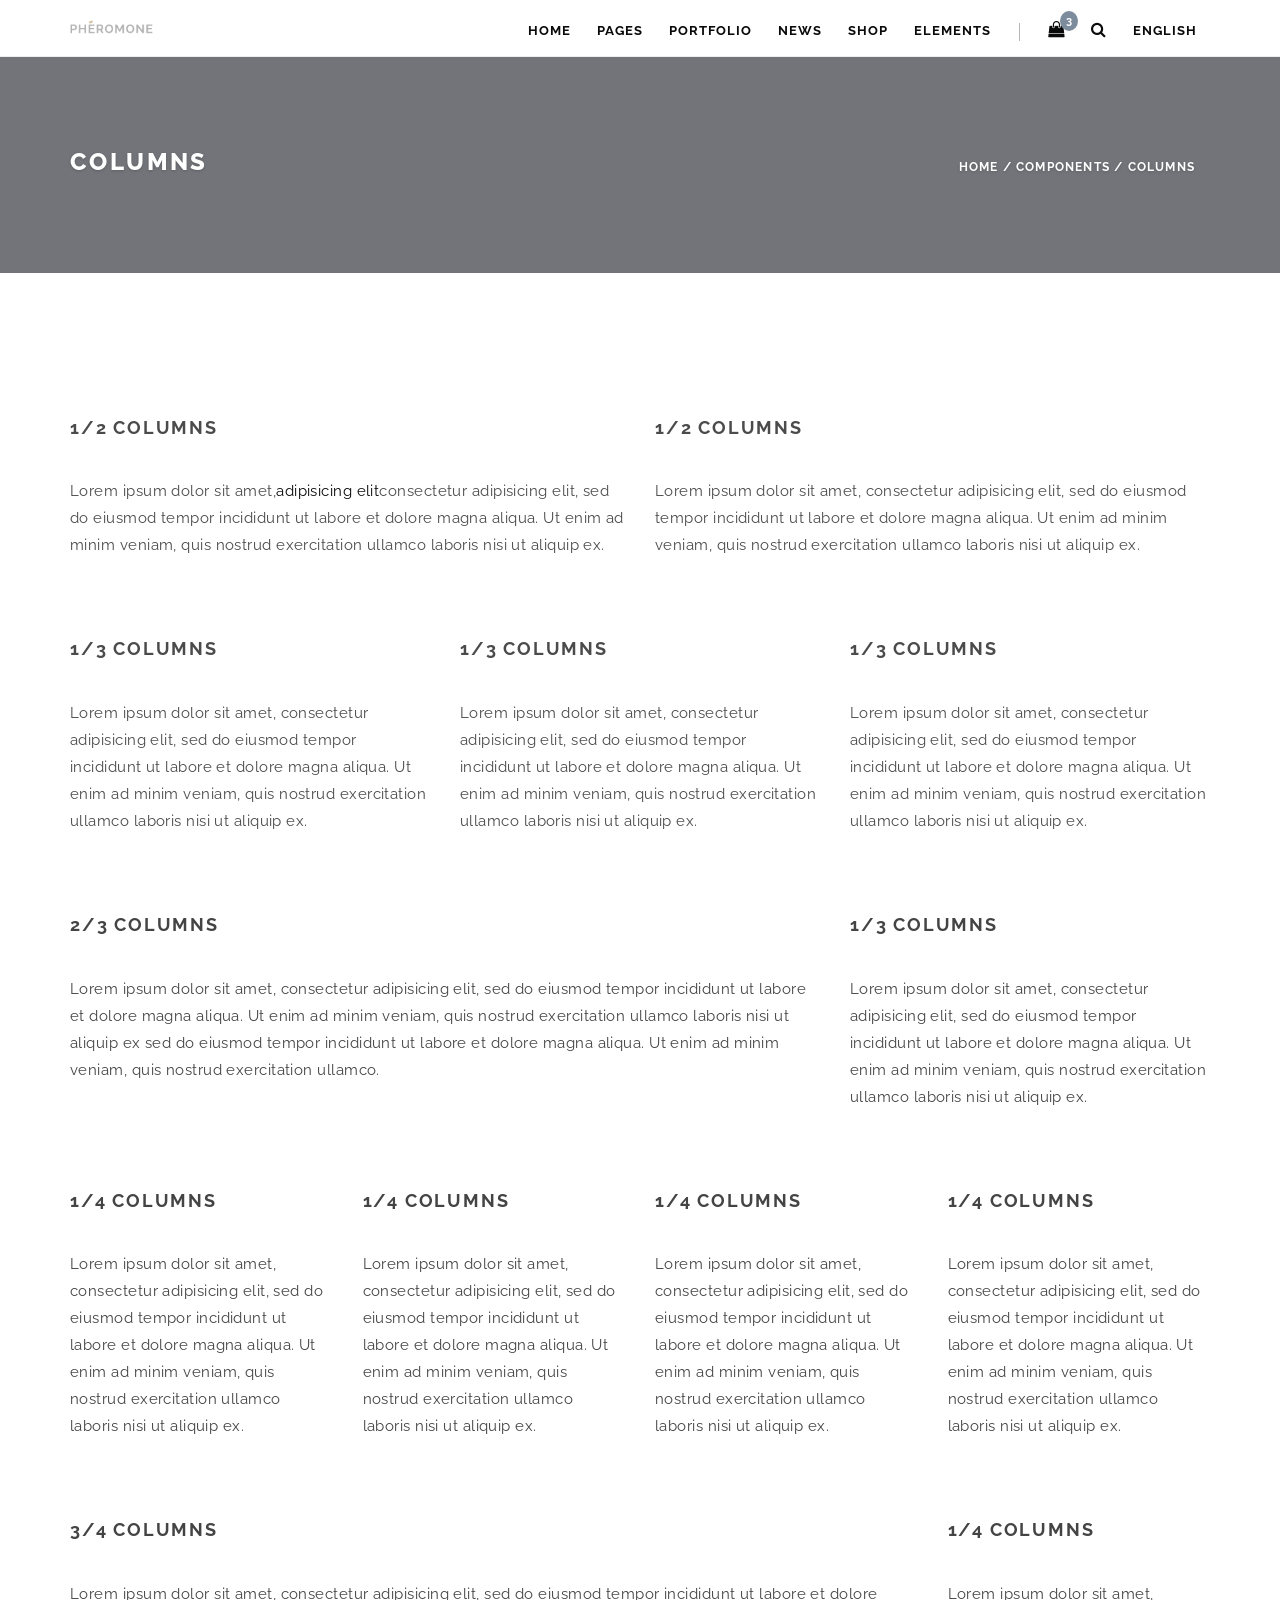
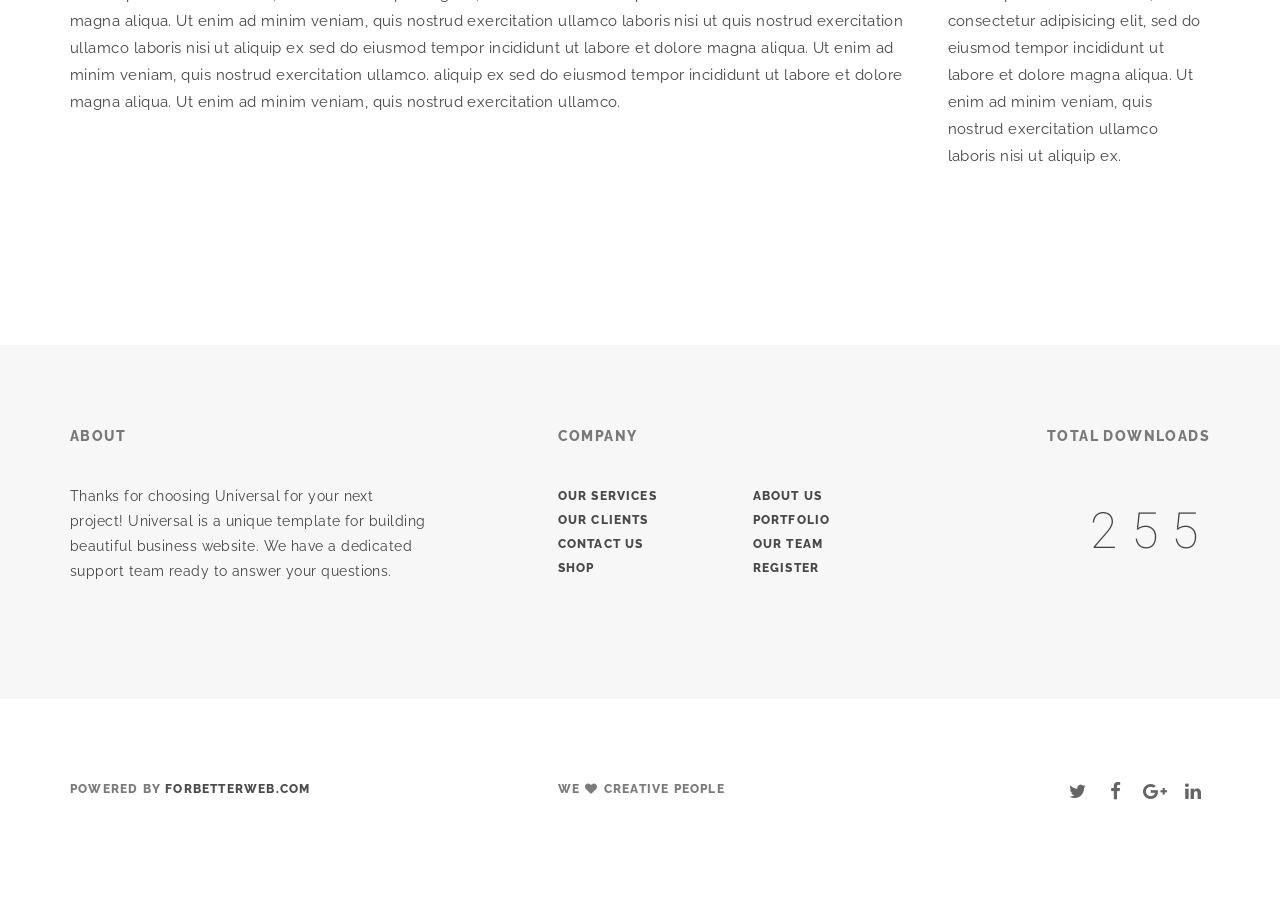
<file: columns.html>
<!DOCTYPE html>
<html lang="en">
  <head>
    <meta charset="utf-8">
    <meta http-equiv="X-UA-Compatible" content="IE=edge">
    <meta name="viewport" content="width=device-width, initial-scale=1">
    <link rel="shortcut icon" href="img/misc/favicon.png">
    <meta name="description" content="">
    <meta name="author" content="">
    <title>Universal - | Universal components
    </title>
    <!-- Bootstrap Core CSS-->
    <link href="css/bootstrap.min.css" rel="stylesheet">
    <!-- Custom CSS-->
    <link href="css/universal.css" rel="stylesheet">
  </head>
  <body id="page-top" data-spy="scroll" data-target=".navbar-fixed-top" class="top">
    <!-- Preloader-->
    <div id="preloader">
      <div id="status"></div>
    </div>
    <!-- Navigation-->
    <nav class="navbar navbar-custom navbar-fixed-top top-nav-collapse">
      <div class="container">
        <div class="navbar-header">
          <button type="button" data-toggle="collapse" data-target=".navbar-main-collapse" class="navbar-toggle"><span class="sr-only">Toggle navigation</span><span class="icon-bar"></span><span class="icon-bar"></span><span class="icon-bar"></span></button><a href="#page-top" class="navbar-brand page-scroll">
            <!-- Text or Image logo--><img src="img/logo.png" alt="Logo" class="logo"><img src="img/logodark.png" alt="Logo" class="logodark"></a>
        </div>
        <div class="collapse navbar-collapse navbar-main-collapse">
          <ul class="nav navbar-nav navbar-left">
            <li class="hidden"><a href="#page-top"></a></li>
            <li><a href="#">Home <span class="caret"></span></a>
              <ul class="dropdown-menu columns-3">
                <li><strong class="text-muted">Multi Page</strong></li>
                <li><a href="indexparallax.html">image parallax</a></li>
                <li><a href="indexslider.html">slider parallax</a></li>
                <li><a href="indexkenburns.html">ken burns slider</a></li>
                <li><a href="indexkenburns2.html">ken burns 2 slider</a></li>
                <li><a href="indexvideo.html">fullscreen video</a></li>
                <li><a href="indexvideo2.html">fullscreen video 2 <span class="label label-danger">new</span></a></li>
                <li><a href="indexdark.html">home dark <span class="label label-danger">new</span></a></li>
                <li><a href="indexparallaxhalf.html">half screen parallax</a></li>
                <li><a href="indexsmallheader.html">small header</a></li>
                <li><a href="indexsolidcolor.html">solid color</a></li>
                <li><a href="indexsolidcolor2.html">solid color 2</a></li>
                <li><a href="indexsolidcolor3.html">solid color 3</a></li>
                <li><strong class="text-muted">One Page</strong></li>
                <li><a href="indexparallax-one.html">image parallax</a></li>
                <li><a href="indexslider-one.html">slider parallax</a></li>
                <li><a href="indexkenburns-one.html">ken burns slider</a></li>
                <li><a href="indexkenburns2-one.html">ken burns 2 slider</a></li>
                <li><a href="indexvideo-one.html">fullscreen video</a></li>
                <li><a href="indexvideo2-one.html">fullscreen video 2</a></li>
                <li><a href="indexdark-one.html">home dark</a></li>
                <li><a href="indexparallaxhalf-one.html">half screen parallax</a></li>
                <li><a href="indexsmallheader-one.html">small header</a></li>
                <li><a href="indexsolidcolor-one.html">solid color</a></li>
                <li><a href="indexsolidcolor2-one.html">solid color 2</a></li>
                <li><a href="indexsolidcolor3-one.html">solid color 3</a></li>
                <li><strong class="text-muted">Special demos</strong></li>
                <li><a href="indexportfolio.html">Agency / Portfolio Home</a></li>
                <li><a href="indexportfolio2.html">Photographer Portfolio</a></li>
                <li><a href="indexpersonal.html">Personal / Freelancer</a></li>
                <li><a href="indexpersonal2.html">Personal/ Freelancer 2 <span class="label label-danger">new</span></a></li>
                <li><a href="landing.html">landing page</a></li>
                <li><a href="landing2.html">landing page 2</a></li>
                <li><a href="landingdark.html">landing page dark <span class="label label-danger">new</span></a></li>
                <li><a href="comingsoon.html">coming soon landing</a></li>
                <li><a href="comingsoon2.html">coming soon canvas</a></li>
                <li><a href="comingsoon3.html">coming soon canvas 2</a></li>
                <li><a href="comingsoon4.html">simple coming soon</a></li>
                <li><a href="index.html" class="btn-nav"><span class="btn btn-dark-border btn-sm">More Demos</span></a></li>
              </ul>
            </li>
            <li><a href="#">Pages <span class="caret"></span></a>
              <ul class="dropdown-menu">
                <li><a href="about.html">about us 1</a></li>
                <li><a href="about2.html">about us 2</a></li>
                <li><a href="contact.html">contact us 1</a></li>
                <li><a href="contact2.html">contact us 2 <span class="label label-danger">new</span></a></li>
                <li><a href="clients.html">clients</a></li>
                <li><a href="team.html">team</a></li>
                <li><a href="services.html">services</a></li>
                <li><a href="register.html">Register</a></li>
                <li><a href="login.html">Login</a></li>
                <li><a href="register-login.html">Register/Login</a></li>
                <li><a href="faq.html">faq</a></li>
                <li><a href="404.html">error 404</a></li>
                <li><a href="blank.html">blank page</a></li>
              </ul>
            </li>
            <li><a href="#">Portfolio <span class="caret"></span></a>
              <ul class="dropdown-menu">
                <li><a href="#">Masonry <span class="angle-right"></span><span class="caret"></span></a>
                  <ul class="dropdown-menu">
                    <li><a href="portfolio-masonry-2.html">2 columns</a></li>
                    <li><a href="portfolio-masonry-3.html">3 columns</a></li>
                    <li><a href="portfolio-masonry-4.html">4 columns</a></li>
                  </ul>
                </li>
                <li><a href="#">Wide <span class="angle-right"></span><span class="caret"></span></a>
                  <ul class="dropdown-menu">
                    <li><a href="portfolio-wide-2.html">2 columns</a></li>
                    <li><a href="portfolio-wide-3.html">3 columns</a></li>
                    <li><a href="portfolio-wide-4.html">4 columns</a></li>
                  </ul>
                </li>
                <li><a href="#">Boxed <span class="angle-right"></span><span class="caret"></span></a>
                  <ul class="dropdown-menu">
                    <li><a href="portfolio-boxed-2.html">2 columns</a></li>
                    <li><a href="portfolio-boxed-3.html">3 columns</a></li>
                    <li><a href="portfolio-boxed-4.html">4 columns</a></li>
                  </ul>
                </li>
                <li><a href="portfolio-single.html">Single project</a></li>
              </ul>
            </li>
            <li><a href="#">News <span class="caret"></span></a>
              <ul class="dropdown-menu">
                <li><a href="news2.html">2 columns</a></li>
                <li><a href="news2-sidebar.html">2 columns sidebar</a></li>
                <li><a href="news3.html">3 columns</a></li>
                <li><a href="news4.html">4 columns</a></li>
                <li><a href="news-single.html">single fullwidth</a></li>
                <li><a href="news-single-sidebar.html">single sidebar</a></li>
              </ul>
            </li>
            <li><a href="#">Shop <span class="caret"></span></a>
              <ul class="dropdown-menu">
                <li><a href="shop.html">Shop</a></li>
                <li><a href="shop2.html">Shop sidebar</a></li>
                <li><a href="shop3.html">Shop  sidebar  wide</a></li>
                <li><a href="shop-single.html">Single product</a></li>
                <li><a href="shop-cart.html">Shopping cart</a></li>
              </ul>
            </li>
            <li><a href="#">Elements <span class="caret"></span></a>
              <ul class="dropdown-menu">
                <li><a href="headers.html"><i class="fa fa-server fa-lg fa-fw"></i> Headers & Page titles</a></li>
                <li><a href="buttons.html"><i class="fa fa-hand-pointer-o fa-lg fa-fw"></i> Buttons</a></li>
                <li><a href="carousels.html"><i class="fa fa-clone fa-lg fa-fw"></i> Carousels</a></li>
                <li><a href="columns.html"><i class="fa fa-th-list fa-lg fa-fw"></i> Columns <span class="label label-primary">update</span></a></li>
                <li><a href="pricing.html"><i class="fa fa-credit-card fa-lg fa-fw"></i> Pricing tables</a></li>
                <li><a href="countdown.html"><i class="fa fa-clock-o fa-lg fa-fw"></i> Countdown Timer</a></li>
                <li><a href="bars-charts.html"><i class="fa fa-pie-chart fa-lg fa-fw"></i> Bars and Charts</a></li>
                <li><a href="animate-on-scroll.html"><i class="fa fa-chevron-down fa-fw"></i> Animate On Scroll</a></li>
                <li><a href="typography.html"><i class="fa fa-text-width fa-lg fa-fw"></i> Typography</a></li>
                <li><a href="accordions.html"><i class="fa fa-plus-square-o fa-lg fa-fw"></i> Accordions</a></li>
                <li><a href="video-sound.html"><i class="fa fa-video-camera fa-lg fa-fw"></i> Video / Sound</a></li>
                <li><a href="tabs.html"><i class="fa fa-columns fa-lg fa-fw"></i> Tabs</a></li>
              </ul>
            </li>
            <li class="menu-divider visible-lg">&nbsp;</li>
            <li class="dropdown"><a href="#" class="dropdown-toggle"><i class="fa fa-shopping-bag fa-lg"></i><span class="badge">3</span><span class="caret"></span></a>
              <ul class="dropdown-menu">
                <li class="shop-nav">
                  <div class="shop-cart"><a href="shop-cart.html"><img src="img/shop/1.jpg" alt=" ">
                      <div class="btn-dark-border btn btn-xs">$128.99</div><i class="fa fa-times float-right"></i><br>Jacket with contrasting hood</a></div>
                </li>
                <li class="shop-nav">
                  <div class="shop-cart"><a href="shop-cart.html"><img src="img/shop/2.jpg" alt=" ">
                      <div class="btn-dark-border btn btn-xs">$186.99</div><i class="fa fa-times float-right"></i><br>Jacket with a seam on the lapel</a></div>
                </li>
                <li class="shop-nav">
                  <div class="shop-cart"><a href="shop-cart.html"><img src="img/shop/3.jpg" alt=" ">
                      <div class="btn-dark-border btn btn-xs">$98.99</div><i class="fa fa-times float-right"></i><br>Faux leather jacket</a></div><span class="text-left">Subtotal:</span><span class="float-right"><b>$386.99</b></span>
                </li>
                <li><a href="shop-cart.html"><span class="btn btn-dark-border btn-sm">Checkout</span></a></li>
              </ul>
            </li>
            <li class="dropdown"><a href="#" class="dropdown-toggle"><i class="fa fa-search fa-lg"></i><span class="caret"></span></a>
              <ul class="dropdown-menu">
                <li>
                  <form method="post" class="search-form">
                    <button type="submit" title="Search" class="search-button"><i class="fa fa-search fa-lg"></i></button>
                    <input type="text" placeholder="SEARCH" class="form-control search-field">
                  </form>
                </li>
              </ul>
            </li>
            <li class="dropdown"><a href="#" class="dropdown-toggle">English<span class="caret"></span></a>
              <ul class="dropdown-menu">
                <li><a href="#">English</a></li>
                <li><a href="#">Español</a></li>
                <li><a href="#">Deutsch</a></li>
                <li><a href="#">Français</a></li>
                <li><a href="#">Русский</a></li>
                <li><a href="#">日本語</a></li>
                <li><a href="#">中文(简体)</a></li>
              </ul>
            </li>
          </ul>
        </div>
      </div>
    </nav>
    <div class="small-header bg-img2">
      <div class="container">
        <div class="row">
          <div class="col-md-6">
            <h3>Columns</h3>
          </div>
          <div class="col-md-6 text-right">
            <h6 class="breadcrumb"><a href="index.html">Home</a> / <a href="/">Components</a> / Columns
            </h6>
          </div>
        </div>
      </div>
    </div>
    <!-- Buttons-->
    <section>
      <div class="container">
        <div class="row">
          <div class="col-md-6">
            <h4>1/2 Columns</h4>
            <p>Lorem ipsum dolor sit amet,<a href="#">adipisicing elit</a>consectetur adipisicing elit, sed do eiusmod tempor incididunt ut labore et dolore magna aliqua. Ut enim ad minim veniam, quis nostrud exercitation ullamco laboris nisi ut aliquip ex.</p>
          </div>
          <div class="col-md-6">
            <h4>1/2 Columns</h4>
            <p>Lorem ipsum dolor sit amet, consectetur adipisicing elit, sed do eiusmod tempor incididunt ut labore et dolore magna aliqua. Ut enim ad minim veniam, quis nostrud exercitation ullamco laboris nisi ut aliquip ex.</p>
          </div>
        </div>
        <div class="row">
          <div class="col-md-4">
            <h4>1/3 Columns</h4>
            <p>Lorem ipsum dolor sit amet, consectetur adipisicing elit, sed do eiusmod tempor incididunt ut labore et dolore magna aliqua. Ut enim ad minim veniam, quis nostrud exercitation ullamco laboris nisi ut aliquip ex.</p>
          </div>
          <div class="col-md-4">
            <h4>1/3 Columns</h4>
            <p>Lorem ipsum dolor sit amet, consectetur adipisicing elit, sed do eiusmod tempor incididunt ut labore et dolore magna aliqua. Ut enim ad minim veniam, quis nostrud exercitation ullamco laboris nisi ut aliquip ex.</p>
          </div>
          <div class="col-md-4">
            <h4>1/3 Columns</h4>
            <p>Lorem ipsum dolor sit amet, consectetur adipisicing elit, sed do eiusmod tempor incididunt ut labore et dolore magna aliqua. Ut enim ad minim veniam, quis nostrud exercitation ullamco laboris nisi ut aliquip ex.</p>
          </div>
        </div>
        <div class="row">
          <div class="col-md-8">
            <h4>2/3 Columns</h4>
            <p>Lorem ipsum dolor sit amet, consectetur adipisicing elit, sed do eiusmod tempor incididunt ut labore et dolore magna aliqua. Ut enim ad minim veniam, quis nostrud exercitation ullamco laboris nisi ut aliquip ex sed do eiusmod tempor incididunt ut labore et dolore magna aliqua. Ut enim ad minim veniam, quis nostrud exercitation ullamco.</p>
          </div>
          <div class="col-md-4">
            <h4>1/3 Columns</h4>
            <p>Lorem ipsum dolor sit amet, consectetur adipisicing elit, sed do eiusmod tempor incididunt ut labore et dolore magna aliqua. Ut enim ad minim veniam, quis nostrud exercitation ullamco laboris nisi ut aliquip ex.</p>
          </div>
        </div>
        <div class="row">
          <div class="col-md-3">
            <h4>1/4 Columns</h4>
            <p>Lorem ipsum dolor sit amet, consectetur adipisicing elit, sed do eiusmod tempor incididunt ut labore et dolore magna aliqua. Ut enim ad minim veniam, quis nostrud exercitation ullamco laboris nisi ut aliquip ex.</p>
          </div>
          <div class="col-md-3">
            <h4>1/4 Columns</h4>
            <p>Lorem ipsum dolor sit amet, consectetur adipisicing elit, sed do eiusmod tempor incididunt ut labore et dolore magna aliqua. Ut enim ad minim veniam, quis nostrud exercitation ullamco laboris nisi ut aliquip ex.</p>
          </div>
          <div class="col-md-3">
            <h4>1/4 Columns</h4>
            <p>Lorem ipsum dolor sit amet, consectetur adipisicing elit, sed do eiusmod tempor incididunt ut labore et dolore magna aliqua. Ut enim ad minim veniam, quis nostrud exercitation ullamco laboris nisi ut aliquip ex.</p>
          </div>
          <div class="col-md-3">
            <h4>1/4 Columns</h4>
            <p>Lorem ipsum dolor sit amet, consectetur adipisicing elit, sed do eiusmod tempor incididunt ut labore et dolore magna aliqua. Ut enim ad minim veniam, quis nostrud exercitation ullamco laboris nisi ut aliquip ex.</p>
          </div>
        </div>
        <div class="row">
          <div class="col-md-9">
            <h4>3/4 Columns</h4>
            <p>Lorem ipsum dolor sit amet, consectetur adipisicing elit, sed do eiusmod tempor incididunt ut labore et dolore magna aliqua. Ut enim ad minim veniam, quis nostrud exercitation ullamco laboris nisi ut quis nostrud exercitation ullamco laboris nisi ut aliquip ex sed do eiusmod tempor incididunt ut labore et dolore magna aliqua. Ut enim ad minim veniam, quis nostrud exercitation ullamco. aliquip ex sed do eiusmod tempor incididunt ut labore et dolore magna aliqua. Ut enim ad minim veniam, quis nostrud exercitation ullamco.</p>
          </div>
          <div class="col-md-3">
            <h4>1/4 Columns</h4>
            <p>Lorem ipsum dolor sit amet, consectetur adipisicing elit, sed do eiusmod tempor incididunt ut labore et dolore magna aliqua. Ut enim ad minim veniam, quis nostrud exercitation ullamco laboris nisi ut aliquip ex.</p>
          </div>
        </div>
      </div>
    </section>
    <!-- Footer Section-->
    <section class="section-small footer bg-gray">
      <div class="container">
        <div class="row">
          <div class="col-sm-4">
            <h5>About</h5>
            <p>Thanks for choosing Universal for your next project! Universal is a unique template for building  beautiful business website. We have a dedicated support team ready to answer your questions.</p>
          </div>
          <div class="col-sm-2 col-sm-offset-1 footer-menu">
            <h5>Company</h5>
            <h6 class="no-pad"><a href="services.html">Our Services</a></h6>
            <h6 class="no-pad"><a href="clients.html">Our Clients</a></h6>
            <h6 class="no-pad"><a href="contact.html">Contact Us</a></h6>
            <h6 class="no-pad"><a href="shop.html">Shop</a></h6>
          </div>
          <div class="col-sm-2 footer-menu">
            <h5>&nbsp;</h5>
            <h6 class="no-pad"><a href="about.html">About us</a></h6>
            <h6 class="no-pad"><a href="portfolio-masonry-4.html">Portfolio</a></h6>
            <h6 class="no-pad"><a href="team.html">Our Team</a></h6>
            <h6 class="no-pad"><a href="register.html">Register</a></h6>
          </div>
          <div class="col-sm-3 text-right">
            <h5>Total downloads</h5><span data-min="0" data-max="2785" data-delay="5" data-increment="3" class="numscroller">0</span>
          </div>
        </div>
      </div>
    </section>
    <section class="section-small footer">
      <div class="container">
        <div class="row">
          <div class="col-sm-4">
            <h6>Powered By <a href="http://ForBetterWeb.com"> forbetterweb.com</a>
            </h6>
          </div>
          <div class="col-sm-3 col-sm-offset-1">
            <h6>We <i class="fa fa-heart fa-fw"></i> creative people
            </h6>
          </div>
          <div class="col-sm-3 col-sm-offset-1 text-right">
            <ul class="list-inline">
              <li><a href="/"><i class="fa fa-twitter fa-fw fa-lg"></i></a></li>
              <li><a href="/"><i class="fa fa-facebook fa-fw fa-lg"></i></a></li>
              <li><a href="/"><i class="fa fa-google-plus fa-fw fa-lg"></i></a></li>
              <li><a href="/"><i class="fa fa-linkedin fa-fw fa-lg"></i></a></li>
            </ul>
          </div>
        </div>
      </div>
    </section>
    <!-- jQuery-->
    <script src="js/jquery-1.12.4.min.js"></script>
    <!-- Bootstrap Core JavaScript-->
    <script src="js/bootstrap.min.js"></script>
    <!-- Plugin JavaScript-->
    <script src="js/jquery.easing.min.js"></script>
    <script src="js/jquery.countdown.min.js"></script>
    <script src="js/device.min.js"></script>
    <script src="js/form.min.js"></script>
    <script src="js/jquery.placeholder.min.js"></script>
    <script src="js/jquery.shuffle.min.js"></script>
    <script src="js/jquery.parallax.min.js"></script>
    <script src="js/jquery.circle-progress.min.js"></script>
    <script src="js/jquery.swipebox.min.js"></script>
    <script src="js/smoothscroll.min.js"></script>
    <script src="js/wow.min.js"></script>
    <script src="js/jquery.smartmenus.js"></script>
    <!-- Custom Theme JavaScript-->
    <script src="js/universal.js"></script>
<!--[if lt IE 9]>
    <script src="https://oss.maxcdn.com/libs/html5shiv/3.7.0/html5shiv.js"></script>
    <script src="https://oss.maxcdn.com/libs/respond.js/1.4.2/respond.min.js"></script>
    <![endif]-->
  </body>
</html>
</file>
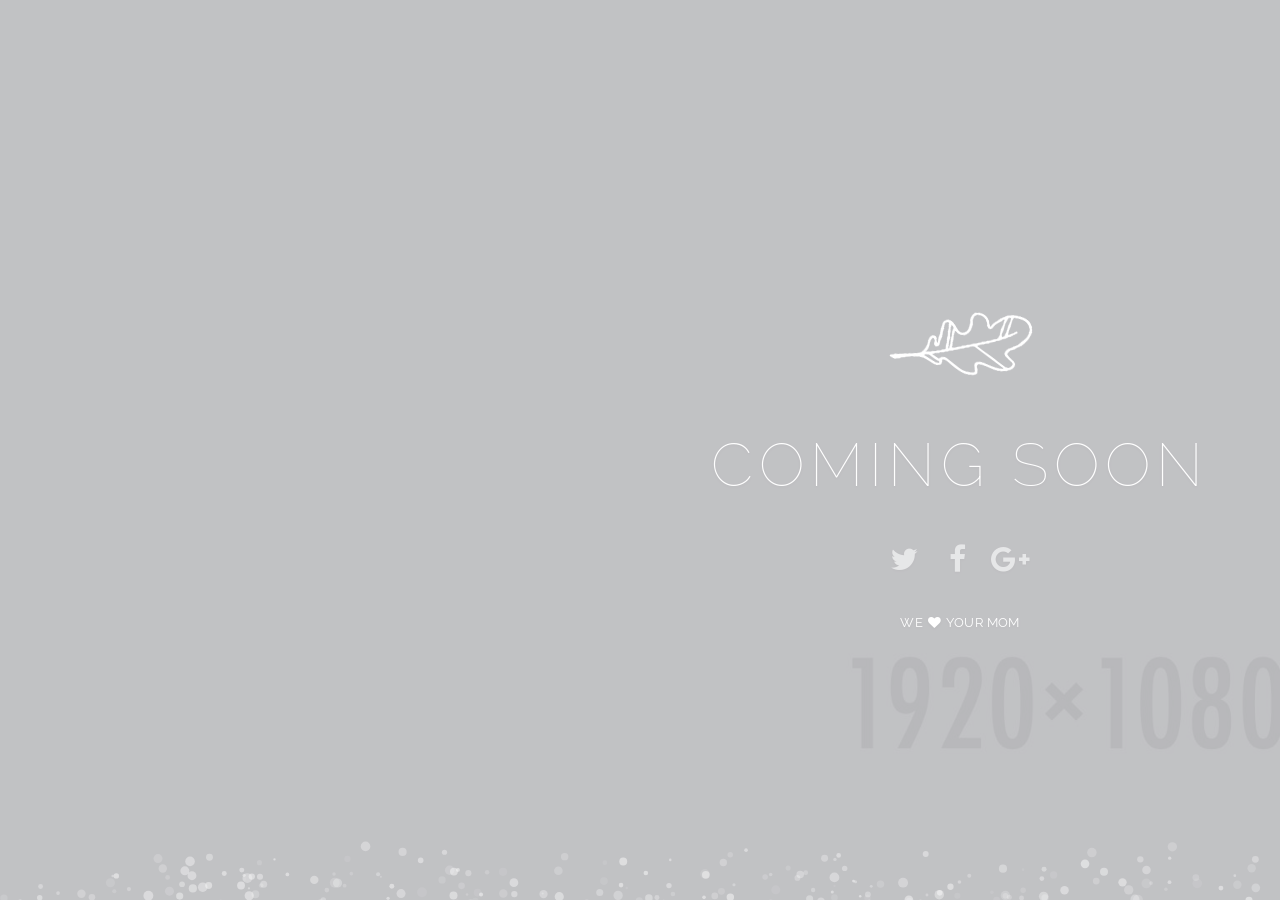
<file: comingsoon2.html>
<!DOCTYPE html>
<html lang="en">
  <head>
    <meta charset="utf-8">
    <meta http-equiv="X-UA-Compatible" content="IE=edge">
    <meta name="viewport" content="width=device-width, initial-scale=1">
    <link rel="shortcut icon" href="img/misc/favicon.png">
    <meta name="description" content="">
    <meta name="author" content="">
    <title>Universal - Coming Soon
    </title>
    <!-- Bootstrap Core CSS-->
    <link href="css/bootstrap.min.css" rel="stylesheet">
    <!-- Custom CSS-->
    <link href="css/universal.css" rel="stylesheet">
  </head>
  <body id="page-top" data-spy="scroll" data-target=".navbar-fixed-top" class="top">
    <!-- Preloader-->
    <div id="preloader">
      <div id="status"></div>
    </div>
    <!-- Header-->
    <header data-background="img/header/15.jpg" class="intro intro-fullscreen">
      <!-- Intro Header-->
      <div class="intro-body">
        <div id="magic" class="magic">
          <canvas id="magic-canvas"></canvas>
        </div>
        <div class="container-fluid">
          <div class="row">
            <div class="col-md-6 col-md-offset-6">
              <p><img src="img/logohipsta2.png" alt=""></p>
              <h1 class="thin no-pad"><span class="rotate">coming soon, really soon, stay tuned, universal</span></h1>
              <!-- countdown-->
              <div id="clock" class="no-pad-top"></div>
              <ul class="list-inline">
                <li><a href="/"><i class="fa fa-twitter fa-fw fa-2x"></i></a></li>
                <li><a href="/"><i class="fa fa-facebook fa-fw fa-2x"></i></a></li>
                <li><a href="/"><i class="fa fa-google-plus fa-fw fa-2x"></i></a></li>
              </ul>
              <p class="small">WE <i class="fa fa-heart fa-fw"></i> YOUR MOM
              </p>
            </div>
          </div>
        </div>
      </div>
    </header>
    <!-- jQuery-->
    <script src="js/jquery-1.12.4.min.js"></script>
    <!-- Bootstrap Core JavaScript-->
    <script src="js/bootstrap.min.js"></script>
    <!-- Plugin JavaScript-->
    <script src="js/jquery.easing.min.js"></script>
    <script src="js/jquery.countdown.min.js"></script>
    <script src="js/device.min.js"></script>
    <script src="js/form.min.js"></script>
    <script src="js/jquery.placeholder.min.js"></script>
    <script src="js/jquery.shuffle.min.js"></script>
    <script src="js/jquery.parallax.min.js"></script>
    <script src="js/jquery.circle-progress.min.js"></script>
    <script src="js/jquery.swipebox.min.js"></script>
    <script src="js/smoothscroll.min.js"></script>
    <script src="js/wow.min.js"></script>
    <script src="js/text-rotator.min.js"></script>
    <script src="js/magic.min.js"></script>
    <!-- Custom Theme JavaScript-->
    <script src="js/universal.js"></script>
<!--[if lt IE 9]>
    <script src="https://oss.maxcdn.com/libs/html5shiv/3.7.0/html5shiv.js"></script>
    <script src="https://oss.maxcdn.com/libs/respond.js/1.4.2/respond.min.js"></script>
    <![endif]-->
  </body>
</html>
</file>
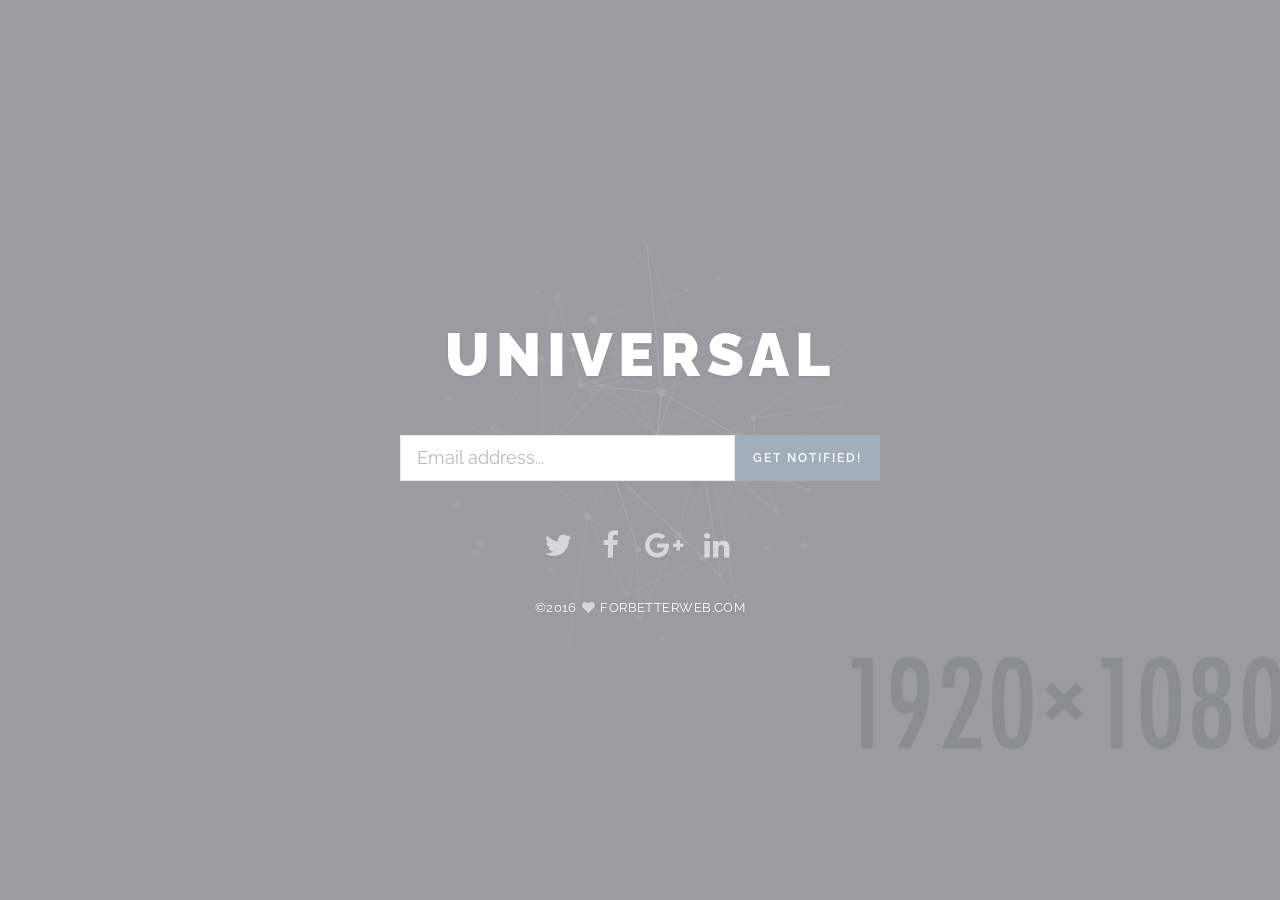
<file: comingsoon3.html>
<!DOCTYPE html>
<html lang="en">
  <head>
    <meta charset="utf-8">
    <meta http-equiv="X-UA-Compatible" content="IE=edge">
    <meta name="viewport" content="width=device-width, initial-scale=1">
    <link rel="shortcut icon" href="img/misc/favicon.png">
    <meta name="description" content="">
    <meta name="author" content="">
    <title>Universal - Coming Soon
    </title>
    <!-- Bootstrap Core CSS-->
    <link href="css/bootstrap.min.css" rel="stylesheet">
    <!-- Custom CSS-->
    <link href="css/universal.css" rel="stylesheet">
  </head>
  <body id="page-top" data-spy="scroll" data-target=".navbar-fixed-top" class="top">
    <!-- Preloader-->
    <div id="preloader">
      <div id="status"></div>
    </div>
    <!-- Header-->
    <header data-background="img/header/2.jpg" class="intro intro-fullscreen">
      <div id="magic2" class="magic2">
        <canvas id="magic2-canvas"></canvas>
      </div>
      <!-- Intro Header-->
      <div class="intro-body">
        <div class="container">
          <div class="row">
            <div class="col-sm-8 col-sm-offset-2">
              <h1 class="no-pad"><span class="rotate">universal, coming soon, really soon, stay tuned</span></h1>
              <!-- countdown-->
              <div id="clock" class="no-pad-top"></div>
              <!-- MailChimp Signup Form - Replace the form action in the line below with your MailChimp embed action! For more information on how to do this please visit the Docs!-->
              <form id="mc-embedded-subscribe-form2" action="http://forbetterweb.us11.list-manage.com/subscribe/post?u=4f751a6c58b225179404715f0&amp;id=18fc72763a" method="post" name="mc-embedded-subscribe-form" target="_blank" novalidate="" class="small-form subscribe-form">
                <div class="input-group input-group-lg">
                  <input id="mce-EMAIL2" type="email" name="EMAIL" placeholder="Email address..." class="form-control"><span class="input-group-btn">
                    <button id="mc-embedded-subscribe2" type="submit" name="subscribe" class="btn btn-universal">GET NOTIFIED!</button></span>
                </div>
                <div id="mce-responses2">
                  <div id="mce-error-response2" style="display:none" class="response"></div>
                  <div id="mce-success-response2" style="display:none" class="response"></div>
                </div>
              </form>
              <!-- End MailChimp Signup Form-->
              <ul class="list-inline">
                <li><a href="/"><i class="fa fa-twitter fa-fw fa-2x"></i></a></li>
                <li><a href="/"><i class="fa fa-facebook fa-fw fa-2x"></i></a></li>
                <li><a href="/"><i class="fa fa-google-plus fa-fw fa-2x"></i></a></li>
                <li><a href="/"><i class="fa fa-linkedin fa-fw fa-2x"></i></a></li>
              </ul>
              <p class="small"><a href="http://ForBetterWeb.com">©2016 <i class="fa fa-heart fa-fw"></i> FORBETTERWEB.COM</a></p>
            </div>
          </div>
        </div>
      </div>
    </header>
    <!-- jQuery-->
    <script src="js/jquery-1.12.4.min.js"></script>
    <!-- Bootstrap Core JavaScript-->
    <script src="js/bootstrap.min.js"></script>
    <!-- Plugin JavaScript-->
    <script src="js/jquery.easing.min.js"></script>
    <script src="js/jquery.countdown.min.js"></script>
    <script src="js/device.min.js"></script>
    <script src="js/form.min.js"></script>
    <script src="js/jquery.placeholder.min.js"></script>
    <script src="js/jquery.shuffle.min.js"></script>
    <script src="js/jquery.parallax.min.js"></script>
    <script src="js/jquery.circle-progress.min.js"></script>
    <script src="js/jquery.swipebox.min.js"></script>
    <script src="js/smoothscroll.min.js"></script>
    <script src="js/wow.min.js"></script>
    <script src="js/text-rotator.min.js"></script>
    <script src="js/magic2.min.js"></script>
    <!-- Custom Theme JavaScript-->
    <script src="js/universal.js"></script>
<!--[if lt IE 9]>
    <script src="https://oss.maxcdn.com/libs/html5shiv/3.7.0/html5shiv.js"></script>
    <script src="https://oss.maxcdn.com/libs/respond.js/1.4.2/respond.min.js"></script>
    <![endif]-->
  </body>
</html>
</file>
<file: css/universal.css>
/*!
    Universal - Smart multi-purpose html5 template
    To use this template you must have a license purchased at Themeforest (themeforest.com)
    Copyright 1995-2016 ForBetterWeb.com
 */
/*------------------------------------------------------------------

Table of contents

* Fonts
* Plugins
* Base structure
  * Preloader
  * Buttons
  * NavBar
  * Backgrounds and font color
  * Intro
    * Intro solid color
    * Video background
  * Forms
    * Subscribe form
  * Countdown
  * News - Blog grid
  * Team
  * Contact
  * Quote
  * Facts
  * Map
  * Carousel
    * Shop thumbnails carousel
  * Animated mouse
  * Text rotator
  * Number scroller
  * Testimonials
  *  Portfolio
  * Pricing
  * Miscellaneous
  * Pager
  * Bars and charts
  * Shop
  * Media Queries
  * Magic background
  * Footer
* Stop animation on mobile devices
* Demo page

-------------------------------------------------------------------*/
/* Fonts */
@import "https://fonts.googleapis.com/css?family=Raleway:100,200,300,400,500,600,700,800,900|Roboto+Mono:100,400|Caveat";
/* Plugins */
@import url(../js/vegas/vegas.min.css);
@import url(ionicons.min.css);
@import url(font-awesome.min.css);
@import url(animate.min.css);
@import url(swipebox.css);
/* Base structure */
html {
  width: 100% !important;
  height: 100% !important; }

body {
  width: 100% !important;
  height: 100% !important;
  font: normal 15px/1.8 Raleway, sans-serif;
  letter-spacing: 0.03em;
  color: #444;
  background-color: #fff;
  -webkit-font-smoothing: antialiased; }

/* Preloader */
#preloader {
  top: 0;
  left: 0;
  right: 0;
  bottom: 0;
  position: absolute;
  background-color: #fff;
  z-index: 99999;
  height: 100%;
  width: 100%;
  overflow: hidden; }

#status {
  position: absolute;
  left: 47%;
  top: 50%;
  margin: auto;
  width: 49px;
  height: 49px;
  border-radius: 50%;
  display: inline-block;
  vertical-align: middle;
  background: #999;
  animation: 1.15s infinite ease-in-out;
  -webkit-animation: 1.15s infinite ease-in-out;
  -moz-animation: 1.15s infinite ease-in-out;
  animation-name: loader;
  -webkit-animation-name: loader;
  -moz-animation-name: loader; }
  #status:before, #status:after {
    animation: 1.15s infinite ease-in-out;
    -webkit-animation: 1.15s infinite ease-in-out;
    -moz-animation: 1.15s infinite ease-in-out; }
  #status:before, #status:after {
    width: 100%;
    height: 100%;
    border-radius: 50%;
    position: absolute;
    top: 0;
    left: 0; }

@keyframes loader {
  from {
    transform: scale(0);
    opacity: 1; }
  to {
    transform: scale(1);
    opacity: 0.5; } }
@-ms-keyframes loader {
  from {
    -ms-transform: scale(0);
    opacity: 1; }
  to {
    -ms-transform: scale(1);
    opacity: 0.5; } }
@-webkit-keyframes loader {
  from {
    -webkit-transform: scale(0);
    opacity: 1; }
  to {
    -webkit-transform: scale(1);
    opacity: 0.5; } }
@-moz-keyframes loader {
  from {
    -moz-transform: scale(0);
    opacity: 1; }
  to {
    -moz-transform: scale(1);
    opacity: 0.5; } }
h1, h2, h3, h4, h5, h6 {
  margin: 0 0 35px;
  text-transform: uppercase;
  letter-spacing: 0.1em;
  line-height: 1.7;
  font-weight: 800; }

h4, h5, h6 {
  font-weight: 700; }

.no-transform {
  text-transform: none; }

p {
  margin: 0 0 35px; }

a {
  text-decoration: none;
  color: #000;
  -webkit-transition: all .3s ease;
  -moz-transition: all .3s ease;
  transition: all .3s ease; }
  a img {
    -webkit-transition: all .3s ease;
    -moz-transition: all .3s ease;
    transition: all .3s ease; }

img {
  -webkit-filter: blur(0);
  filter: blur(0); }

a, img, :focus, input {
  outline: none !important; }

a:hover, a:focus {
  color: #666;
  text-decoration: none; }
a img:hover {
  opacity: .85; }

.no-pad {
  padding: 0 !important;
  margin: 0 !important; }

.no-pad-btm {
  padding-bottom: 0 !important; }

.no-pad-top {
  padding-top: 0 !important; }

.overlay {
  background: rgba(7, 9, 21, 0.7); }

.overlay-gray {
  background: rgba(0, 0, 0, 0.7); }

.overlay-white {
  background: rgba(255, 255, 255, 0.8); }

.overlay, .overlay-gray, .overlay-white {
  width: 100%;
  height: 100%;
  position: absolute;
  z-index: -1;
  top: 0;
  left: 0; }

.image-overlay {
  padding: 0;
  margin-top: -200px;
  position: relative; }

@media (max-height: 770px) {
  .image-overlay {
    margin-top: -120px; } }
.big {
  font-size: 300px;
  line-height: 1;
  text-shadow: none; }

.breadcrumb {
  background-color: transparent;
  padding: 15px 15px; }

section, .section {
  position: relative;
  z-index: 992;
  padding-top: 140px;
  padding-bottom: 140px;
  background-color: #fff; }

.section-small {
  position: relative;
  padding-top: 80px;
  padding-bottom: 80px; }

.list-inline > li {
  padding-bottom: 10px;
  vertical-align: bottom; }

.label, input, .btn, textarea, .dropdown-menu, .panel, .progress, .list-group-item, select {
  border-radius: 0 !important; }

.label {
  padding: 0.2em 0.7em 0.3em 0.7em; }

.nav .label {
  padding: 0.4em 0.7em 0.3em 0.7em; }

.label-danger {
  background-color: #c00; }

.badge {
  line-height: inherit;
  border-radius: 2px !important; }

/* Buttons */
.btn {
  font-size: 12px !important;
  letter-spacing: 2px;
  outline: 0;
  text-transform: uppercase;
  -webkit-transition: all .3s ease-in-out;
  -moz-transition: all .3s ease-in-out;
  transition: all .3s ease-in-out;
  text-shadow: none;
  text-decoration: none;
  font-weight: 600;
  padding: 8px 12px 6px 15px; }

.btn-lg {
  font-size: 13px !important;
  padding: 10px 35px; }

.btn-sm {
  font-size: 11px !important; }

.btn-xs {
  font-size: 10px !important;
  padding: 4px 10px; }

.btn-border {
  border: 2px solid #fff;
  color: #fff !important;
  background-color: transparent; }

.btn-dark-border {
  border: 1px solid #000;
  color: #000;
  background-color: transparent; }

.btn-white {
  border: 2px solid #fff;
  color: #000 !important;
  background-color: #fff; }

.btn-gray {
  border: 2px solid #ddd;
  background-color: #ddd;
  color: #000 !important; }

.btn-dark {
  border: 2px solid #18191B;
  background-color: #18191B;
  color: #fff !important; }

.btn-universal {
  border: 2px solid #789;
  background-color: #789;
  color: #fff !important; }

.btn-violet {
  border: 2px solid #ff4081;
  background-color: #ff4081;
  color: #fff !important; }

.btn:hover {
  opacity: 0.65; }

.btn-border:focus, .btn-dark-border:focus, .btn-gray:focus, .btn-border:focus, .btn-white:focus, .btn-universal:focus, .btn-violet:focus {
  opacity: 1; }

a .fa, a .icon {
  text-decoration: none;
  -webkit-transition: all .3s ease-in-out;
  -moz-transition: all .3s ease-in-out;
  transition: all .3s ease-in-out; }

.iconsmall {
  font-size: 46px;
  float: left;
  line-height: 54px;
  padding-right: 10px; }

.icon-big {
  font-size: 80px;
  line-height: 120px;
  display: block; }

#services-construction .icon-big {
  color: #d4c787; }

#time .icon-big {
  color: #ff4081; }

header .icon-big {
  line-height: 140px; }

.classic,
.classic2 {
  font-family: 'Caveat';
  font-weight: normal !important;
  text-transform: capitalize;
  letter-spacing: 0;
  margin: 0 0 15px;
  transform: rotate(-3deg) !important;
  -moz-transform: rotate(-3deg) !important;
  -webkit-transform: rotate(-3deg) !important;
  opacity: .8; }

.classic2 {
  font-family: 'Great Vibes'; }

.thin {
  font-weight: 100 !important; }

::-moz-selection, ::selection {
  color: #fff;
  background: #000; }

ul, ol {
  margin-bottom: 1.5em; }

a .fa {
  opacity: 0.6 !important; }
  a .fa:hover {
    opacity: .9; }

.float-left {
  float: left; }

.float-right {
  float: right; }

/* NavBar */
.navbar-custom {
  margin-bottom: 0;
  border-bottom: transparent;
  text-transform: uppercase;
  color: rgba(0, 0, 0, 0.9);
  -webkit-transition: all .8s ease;
  -moz-transition: all .8s ease;
  transition: all .8s ease; }
  .navbar-custom .navbar-brand {
    font-size: 32px;
    font-weight: 800;
    letter-spacing: -0.01em;
    text-transform: none;
    padding: 17px 5px 12px 15px; }
  .navbar-custom img {
    display: inline-block; }
  .navbar-custom.top-nav-collapse {
    background-color: #fff;
    border-bottom: 1px solid #eee; }
  .navbar-custom.top-nav-collapse a {
    color: #000; }
  .navbar-custom.top-nav-collapse .navbar-brand {
    font-size: 22px;
    padding-top: 16px; }

.navbar-fixed-top .container {
  width: auto; }

@media (min-width: 1200px) {
  .top-nav-collapse .container {
    width: 1170px !important; } }
.navbar-custom .navbar-brand .logo {
  max-height: 28px;
  display: inline-block; }

.logoborder {
  border: 1px solid #fff;
  padding: 10px;
  max-height: 42px !important; }

.navbar-custom.top-nav-collapse .navbar-brand .logo {
  max-height: 24px; }

.navbar-custom .navbar-brand .logodark {
  display: none; }

.navbar-custom.top-nav-collapse .navbar-brand .logodark {
  display: inline-block; }

.navbar-custom .navbar-brand .logo {
  display: inline-block; }

.navbar-custom.top-nav-collapse .navbar-brand .logo {
  display: none; }

.navbar-custom.top-nav-collapse .navbar-brand .logodark {
  max-width: 160px;
  max-height: 20px; }
.navbar-custom .navbar-brand i {
  vertical-align: middle; }
.navbar-custom .navbar-brand:focus {
  outline: 0; }
.navbar-custom .navbar-brand .navbar-toggle {
  padding: 4px 6px;
  font-size: 16px;
  color: #fff; }
  .navbar-custom .navbar-brand .navbar-toggle:focus, .navbar-custom .navbar-brand .navbar-toggle:active {
    outline: 0; }

.nav > li > a {
  padding: 21px 13px 15px; }

.navbar-custom a {
  color: #fff;
  font-family: "Raleway", sans-serif;
  font-size: 13px;
  font-weight: 700;
  text-transform: uppercase;
  text-decoration: none;
  letter-spacing: 1px; }
.navbar-custom .nav li a {
  -webkit-transition: all .4s ease-in-out;
  -moz-transition: all .4s ease-in-out;
  transition: all .4s ease-in-out; }
  .navbar-custom .nav li a:hover {
    outline: 0;
    background-color: transparent; }
.navbar-custom .nav li a:focus, .navbar-custom .nav li a:active {
  outline: 0;
  background-color: transparent; }
.navbar-custom .nav li.active {
  outline: 0;
  background-color: transparent !important; }
  .navbar-custom .nav li.active a {
    color: #789 !important; }
    .navbar-custom .nav li.active a:hover {
      color: #789; }

.dropdown-menu {
  background-color: rgba(255, 255, 255, 0.97);
  color: #fff;
  min-width: 230px !important;
  right: 0;
  left: auto;
  border: 0; }
  .dropdown-menu > li > a {
    font-size: 12px;
    font-weight: 600;
    padding: 12px 18px;
    white-space: nowrap; }
  .dropdown-menu > .active > a {
    color: #333 !important;
    background-color: transparent; }
    .dropdown-menu > .active > a:focus, .dropdown-menu > .active > a:hover {
      background-color: transparent; }

.nav .open > a {
  background-color: transparent;
  border-color: transparent; }
  .nav .open > a:focus, .nav .open > a:hover {
    background-color: transparent;
    border-color: transparent; }

.search-form {
  margin: 5px 10px;
  width: 250px;
  font-size: 14px; }
  .search-form .form-control {
    color: #ccc !important; }

.search-button {
  width: 42px;
  height: 40px;
  line-height: 38px;
  margin-top: -22px;
  position: absolute;
  top: 50%;
  right: 12px;
  overflow: hidden;
  background: transparent;
  color: #888;
  border: none;
  outline: none; }

.search-form {
  padding: 10px;
  width: 100%;
  border-bottom: #555;
  margin: 0; }

.nav .badge {
  background-color: #789;
  color: #fff;
  padding: 4px 5px 5px 6px;
  font-size: 11px;
  position: absolute;
  margin: -10px -5px;
  line-height: 1;
  border-radius: 50% !important; }

.navbar-toggle {
  padding: 10px 0; }
  .navbar-toggle .icon-bar {
    width: 30px;
    border-radius: 0;
    background: #fff; }

.top-nav-collapse .icon-bar {
  background: #333; }

.vmenu {
  display: inline-block;
  margin: 0;
  padding: 0; }

a.btn-nav .btn {
  margin-bottom: 0; }

.navbar-custom .nav .dropdown-menu li a.btn-nav:hover {
  background-color: transparent; }

.menu-divider {
  width: 1px;
  border-right: 1px solid #b3b3b3;
  line-height: 18px;
  margin: 23px 15px 0; }

.dropdown-menu strong {
  padding: 20px 0 16px 18px;
  display: block;
  font-size: 13px;
  font-weight: 800;
  line-height: 1px;
  color: #555 !important; }

.nav .active {
  height: auto !important; }

.dropdown-menu {
  padding: 10px 0; }

.navbar-nav:not(.sm-collapsible) ul .caret {
  position: absolute;
  right: 0;
  margin-top: 6px;
  margin-right: 15px;
  border-top: 4px solid transparent;
  border-bottom: 4px solid transparent;
  border-left: 4px dashed; }
.navbar-nav:not(.sm-collapsible) ul a.has-submenu {
  padding-right: 30px; }
.navbar-nav.sm-collapsible .caret, .navbar-nav.sm-collapsible ul .caret {
  position: absolute;
  right: 0;
  margin: -25px 14px 0 0;
  padding: 0;
  width: 32px;
  height: 26px;
  line-height: 24px;
  text-align: center;
  border-width: 1px;
  border-style: solid; }
.navbar-nav.sm-collapsible .caret:before {
  content: '+';
  font-family: monospace;
  font-size: 20px; }
.navbar-nav.sm-collapsible .open > a > .caret:before {
  content: '-'; }
.navbar-nav.sm-collapsible a.has-submenu {
  padding-right: 50px; }
.navbar-nav.sm-collapsible[data-sm-skip-collapsible-behavior] .caret, .navbar-nav.sm-collapsible[data-sm-skip-collapsible-behavior] ul .caret {
  position: static;
  margin: 0 0 0 2px;
  padding: 0;
  width: 0;
  height: 0;
  border-top: 4px dashed;
  border-right: 4px solid transparent;
  border-bottom: 0;
  border-left: 4px solid transparent; }
.navbar-nav.sm-collapsible[data-sm-skip-collapsible-behavior] .caret:before {
  content: '' !important; }
.navbar-nav.sm-collapsible[data-sm-skip-collapsible-behavior] a.has-submenu {
  padding-right: 15px; }
.navbar-nav span.scroll-up, .navbar-nav span.scroll-down {
  position: absolute;
  display: none;
  visibility: hidden;
  height: 20px;
  overflow: hidden;
  text-align: center; }
.navbar-nav span.scroll-up-arrow {
  position: absolute;
  top: -2px;
  left: 50%;
  margin-left: -8px;
  width: 0;
  height: 0;
  overflow: hidden;
  border-top: 7px dashed transparent;
  border-right: 7px dashed transparent;
  border-bottom: 7px solid;
  border-left: 7px dashed transparent; }
.navbar-nav span.scroll-down-arrow {
  position: absolute;
  top: -2px;
  left: 50%;
  margin-left: -8px;
  width: 0;
  height: 0;
  overflow: hidden;
  border-top: 7px dashed transparent;
  border-right: 7px dashed transparent;
  border-bottom: 7px solid;
  border-left: 7px dashed transparent;
  top: 6px;
  border-top: 7px solid;
  border-right: 7px dashed transparent;
  border-bottom: 7px dashed transparent;
  border-left: 7px dashed transparent; }
.navbar-nav.sm-collapsible ul .dropdown-menu > li > a, .navbar-nav.sm-collapsible ul .dropdown-menu .dropdown-header {
  padding-left: 35px; }
.navbar-nav.sm-collapsible ul ul .dropdown-menu > li > a, .navbar-nav.sm-collapsible ul ul .dropdown-menu .dropdown-header {
  padding-left: 45px; }
.navbar-nav.sm-collapsible ul ul ul .dropdown-menu > li > a, .navbar-nav.sm-collapsible ul ul ul .dropdown-menu .dropdown-header {
  padding-left: 55px; }
.navbar-nav.sm-collapsible ul ul ul ul .dropdown-menu > li > a, .navbar-nav.sm-collapsible ul ul ul ul .dropdown-menu .dropdown-header {
  padding-left: 65px; }
.navbar-nav .dropdown-menu > li > a {
  white-space: normal; }
.navbar-nav ul.sm-nowrap > li > a {
  white-space: nowrap; }
.navbar-nav.sm-collapsible ul.sm-nowrap > li > a {
  white-space: normal; }

.navbar-right ul.dropdown-menu {
  left: auto;
  right: 0; }

.dropdown-menu .fa {
  opacity: 0.5 !important;
  line-height: 13px !important; }

.nav .fa {
  font-size: 16px;
  line-height: 1px; }
.nav .fa-angle-down {
  font-size: 13px; }
.nav .fa, .nav a .fa {
  opacity: 1 !important; }
.nav .fa-plus {
  font-size: 12px; }

@media (min-width: 991px) {
  .search-form input {
    background: transparent;
    border: 0;
    width: 200px; }

  .navbar-custom {
    padding: 30px;
    border-bottom: 0;
    letter-spacing: 1px;
    background: 0 0;
    background: transparent; }
    .navbar-custom.top-nav-collapse {
      padding: 0 30px;
      background-color: #fff; }

  .navbar-custom .nav .dropdown-menu li a:hover {
    background-color: #eee; }

  @-webkit-keyframes fadeInUniversal {
    0% {
      opacity: 0;
      transform: translate(0, -40px); }
    100% {
      opacity: 1;
      transform: translate(0, 0); } }
  @keyframes fadeInUniversal {
    0% {
      opacity: 0;
      transform: translate(0, -40px); }
    100% {
      opacity: 1;
      transform: translate(0, 0); } }
  li:hover ul.dropdown-menu {
    opacity: 1;
    -webkit-animation: fadeInUniversal 0.7s;
    animation: fadeInUniversal 0.7s;
    -webkit-animation-fill-mode: forwards;
    animation-fill-mode: forwards; }

  ul.nav li.dropdown:hover > ul.dropdown-menu {
    display: block; }

  .navbar-left {
    float: right !important; }

  ul.dropdown-menu.columns-2 {
    left: 0 !important;
    padding: 20px 22px 25px; }
  ul.dropdown-menu.columns-3 {
    left: 0 !important;
    padding: 20px 22px 25px;
    -moz-column-count: 3;
    -webkit-column-count: 3;
    column-count: 3;
    min-width: 760px !important; }
  ul.dropdown-menu.columns-2 {
    -moz-column-count: 2;
    -webkit-column-count: 2;
    column-count: 2;
    min-width: 380px !important; }

  .columns2 .btn-white, .columns3 .btn-white {
    margin-top: 12px;
    display: inline-block; }

  .navbar-fixed-top .caret, .navbar-fixed-top .open > .dropdown-menu {
    display: none; }

  .angle-right:after {
    float: right;
    font-family: 'fontawesome';
    content: "\f105";
    color: inherit;
    position: absolute;
    right: 20px; } }
@media (max-width: 991px) {
  .dropdown-menu {
    padding: 0; } }
@media (max-width: 990px) {
  p.empty {
    display: none; }

  .search-button {
    margin-top: 0; }

  .nav .badge {
    margin: 2px 4px; }
  .nav a {
    border-bottom: 1px solid rgba(0, 0, 0, 0.05) !important;
    color: #000 !important; }
    .nav a:focus {
      border-bottom: 1px solid rgba(0, 0, 0, 0.05) !important; }

  .navbar-header {
    float: none; }

  .navbar-left, .navbar-right {
    float: none !important; }

  .navbar-toggle {
    display: block; }

  .navbar-collapse {
    background-color: #eee !important;
    border-top: 1px solid transparent;
    box-shadow: inset 0 1px 0 rgba(255, 255, 255, 0.1); }
    .navbar-collapse.collapse {
      display: none !important; }

  .navbar-nav {
    float: none !important;
    margin-top: 7px; }
    .navbar-nav > li {
      float: none; }
      .navbar-nav > li > a {
        padding-top: 14px;
        padding-bottom: 14px; }

  .collapse.in {
    display: block !important; }

  .navbar-collapse.in {
    overflow-y: auto !important; }

  .navbar-nav .open .dropdown-menu {
    position: static;
    float: none;
    width: auto;
    margin-top: 0;
    background-color: transparent;
    border: 0;
    box-shadow: none; }
    .navbar-nav .open .dropdown-menu > li > a, .navbar-nav .open .dropdown-menu .dropdown-header {
      padding: 10px 15px 10px 25px; }

  .navbar-inverse .navbar-nav .open .dropdown-menu > li > a {
    color: #999; }
    .navbar-inverse .navbar-nav .open .dropdown-menu > li > a:hover, .navbar-inverse .navbar-nav .open .dropdown-menu > li > a:focus {
      color: #fff;
      background-color: transparent;
      background-image: none; } }
.navbar-fixed-bottom .navbar-collapse, .navbar-fixed-top .navbar-collapse {
  max-height: 400px; }

/* Backgrounds and font color */
.bg-white {
  background-color: #fff;
  border-top: 1px solid #eee;
  border-bottom: 1px solid #eee; }

.bg-gray {
  background-color: #f7f7f7; }

.bg-gray2 {
  background-color: #E8E8E8; }

.bg-transparent {
  background-color: transparent; }

.bg-dark {
  background-color: #18191B; }

.bg-dark2 {
  background-color: rgba(12, 13, 15, 0.97); }

.small-header {
  position: relative;
  z-index: 1;
  padding-top: 142px;
  padding-bottom: 55px; }

.small-header.bg-dark:before, .small-header.bg-transparent:before, .small-header.bg-img:before, .small-header.bg-img2:before, .small-header.bg-img3:before, .small-header.bg-img4:before, .small-header.bg-img5:before {
  background: rgba(7, 9, 21, 0.5);
  content: " ";
  left: 0;
  top: 0;
  position: absolute;
  width: 100%;
  height: 100%;
  z-index: -9; }

@media (max-width: 992px) {
  .small-header {
    text-align: center !important; }
    .small-header .text-right {
      text-align: center !important; } }
.small-header .bg-white h2, .small-header .bg-white h3 {
  color: #789; }

.bg-dark, .bg-dark2, .bg-transparent, .bg-img, .bg-img2, .bg-img3, .bg-img4, .bg-img5 {
  color: #fff !important;
  text-shadow: 0 1px 3px rgba(0, 0, 0, 0.2); }

.bg-img {
  background: url(../img/header/19.jpg); }

.bg-img2 {
  background: url(../img/header/17.jpg); }

.bg-img3 {
  background: url(../img/header/13.jpg); }

.bg-img4 {
  background: url(../img/header/10.jpg); }

.bg-img5 {
  background: url(../img/header/18.jpg); }

.bg-img, .bg-img2, .bg-img3, .bg-img4, .bg-img5 {
  background-attachment: fixed;
  background-repeat: no-repeat;
  background-position: 50% 50%;
  -webkit-background-size: cover;
  -moz-background-size: cover;
  background-size: cover; }

.bg-dark a, .bg-dark2 a, .bg-transparent a, .bg-img a, .bg-img2 a, .bg-img3 a, .bg-img4 a, .bg-img5 a, .bg-primary a {
  color: #fff; }

.bg-dark a:hover, .bg-dark2 a:hover, .bg-transparent a:hover, .bg-img a:hover, .bg-img2 a:hover, .bg-img3 a:hover, .bg-img4 a:hover, .bg-img5 a:hover {
  color: rgba(255, 255, 255, 0.8); }

/* Intro */
.intro {
  display: table;
  text-align: center;
  width: 100%;
  color: #fff;
  text-shadow: 0 1px 3px rgba(0, 0, 0, 0.2);
  overflow: hidden;
  position: relative;
  background-repeat: no-repeat;
  background-position: center center;
  height: 100% !important;
  z-index: 0;
  -webkit-background-size: cover;
  -moz-background-size: cover;
  background-size: cover; }
  .intro a {
    color: #fff; }
    .intro a:hover {
      color: #ccc;
      text-decoration: none; }

.introhalf {
  height: auto !important; }

.intro .intro-body {
  display: table-cell;
  vertical-align: middle;
  padding: 150px 0 50px;
  width: 100%;
  position: relative;
  z-index: 1; }
  .intro .intro-body .badge {
    background-color: rgba(0, 0, 0, 0.4);
    color: #eee;
    font-size: 8px;
    position: absolute;
    margin: -9px -14px;
    line-height: 1;
    text-shadow: none;
    letter-spacing: 1px;
    border-radius: 50% !important;
    width: 45px;
    height: 45px;
    text-align: center;
    padding: 19px 0 0 2px;
    font-weight: 800; }

.introhalf .intro-body {
  padding: 180px 0 110px; }

.landing .intro-body:before {
  position: absolute;
  background: transparent; }

.intro-body:before {
  background: rgba(7, 9, 21, 0.5);
  content: "";
  left: 0;
  top: 0;
  position: fixed;
  width: 100%;
  height: 100%;
  z-index: -9; }

.intro .intro-body .brand-heading {
  font-size: 40px;
  font-weight: 800;
  letter-spacing: -2px;
  margin: 0 0 5px; }
.intro h1 {
  font-size: 60px;
  font-weight: 900;
  line-height: 80px; }
  .intro h1.classic {
    font-size: 100px;
    line-height: 100px;
    font-weight: normal; }
  .intro h1.classic2 {
    font-size: 110px;
    line-height: 110px; }
.intro .lead {
  margin: 40px 0 0; }

.intro-fullscreen {
  opacity: 1 !important; }
  .intro-fullscreen .intro-body {
    padding: 90px 0 20px; }

@media (max-height: 600px) {
  .intro-fullscreen {
    position: inherit; } }
@keyframes kenburns {
  0% {
    transform: scale(1.2); }
  100% {
    transform: scale(1); } }
@media (min-width: 768px) {
  .intro {
    padding: 0; }
    .intro .intro-body .brand-heading {
      font-size: 46px; } }
/* Intro solid color */
.solid-color .intro-body:before, .solid-color2 .intro-body:before, .solid-color3 .intro-body:before {
  background: transparent !important; }
.solid-color.intro, .solid-color2.intro, .solid-color3.intro {
  text-shadow: none !important; }

.solid-color {
  background-color: #00bcd4; }

.solid-color2 {
  background-color: #ff4081; }

.solid-color3 {
  background-color: #607d8B; }

/* Video background */
.video-controls {
  position: absolute;
  bottom: 30px;
  right: 40px;
  z-index: 1;
  opacity: .4;
  display: none; }

.video-controls-visible {
  display: inline; }

.video-controls .fa {
  color: #fff;
  padding: 5px;
  width: 25px; }
.video-controls a.fa {
  text-decoration: none; }

.mbYTP_wrapper {
  z-index: 0 !important; }

.section-video .mbYTP_wrapper {
  z-index: -1 !important; }

.section-video:before {
  background: rgba(7, 9, 21, 0.5);
  content: "";
  left: 0;
  top: 0;
  position: relative;
  width: 100%;
  height: 100%;
  z-index: -9; }

.section-video {
  padding-top: 60px;
  padding-bottom: 60px;
  top: 0 !important;
  opacity: 1 !important; }

.bg-video-small {
  text-align: left !important;
  opacity: 1 !important;
  top: 0 !important; }

/* Forms */
.small-form {
  margin: 0 auto 40px !important;
  max-width: 480px; }

.help-block li {
  list-style: none;
  color: #990000; }
.help-block ul {
  padding: 0;
  margin: 0; }

.form-control {
  border: 1px solid #ddd;
  -webkit-box-shadow: none;
  box-shadow: none;
  -webkit-transition: border-color ease-in-out .3s,-webkit-box-shadow ease-in-out .3s;
  transition: border-color ease-in-out .3s,box-shadow ease-in-out .3s; }
  .form-control:focus {
    border-color: #888;
    outline: 0;
    -webkit-box-shadow: none;
    box-shadow: none; }

.subscribe-form {
  padding-bottom: 10px; }

.input-group-btn:last-child > .btn, .input-group-btn:last-child > .btn-group {
  margin-left: 0; }

input[type=checkbox], input[type=radio] {
  margin: 7px 0 0; }

.checkbox label, .radio label {
  font-weight: 300; }

.form-signin .form-control {
  position: relative; }
  .form-signin .form-control:focus {
    z-index: 2; }
.form-signin input {
  margin-bottom: -1px; }

.dark-form input, .dark-form textarea {
  color: #ccc;
  background-color: #18191b;
  border: 0; }

/* Subscribe form */
#subscribe {
  color: #333 !important;
  text-shadow: none; }
  #subscribe a {
    color: #333 !important; }

/* Countdown */
[id*="clock"] {
  padding: 40px 0; }
  [id*="clock"] div {
    font-weight: 500;
    display: inline-block;
    font-size: 12px;
    margin: 0 15px;
    text-transform: uppercase;
    letter-spacing: 2px;
    line-height: 60px; }
  [id*="clock"] span {
    font-family: "Roboto Mono", monospace;
    font-weight: 100;
    display: block;
    font-size: 64px;
    padding: 30px 0;
    border-bottom: 1px solid #ccc; }

@media (max-width: 1170px) {
  [id*="clock"] div {
    margin: 0 15px; }
  [id*="clock"] span {
    font-size: 48px;
    padding: 18px 0; } }
@media (max-width: 768px) {
  [id*="clock"] div {
    margin: 0 15px; }
  [id*="clock"] span {
    font-size: 42px;
    padding: 15px 0; } }
@media (max-width: 468px) {
  [id*="clock"] div {
    margin: 0 7px; }
  [id*="clock"] span {
    font-size: 32px;
    padding: 5px 0; } }
/* News - Blog etc grid */
#news div[class*="col-"] {
  margin-bottom: 60px; }
#news h5 {
  padding-top: 10px;
  margin-bottom: 25px; }

.grid-pad img {
  margin-bottom: 20px; }
.grid-pad div[class*="col-"] {
  margin-bottom: 40px; }

#news-single .carousel {
  padding-bottom: 20px; }

.row:not(:first-child) {
  padding-top: 40px; }

/* Team */
#team h2 {
  margin-top: -40px !important;
  padding-bottom: 0 !important; }
#team p {
  margin-bottom: 10px; }
#team .list-inline {
  margin: 0; }
#team img {
  border-radius: 50%; }

/* Contact */
#contact2 a {
  text-decoration: none;
  color: #555; }
#contact2 hr {
  margin-top: 40px;
  margin-bottom: 40px;
  border-top: 1px solid #ccc; }
#contact2 .list-inline {
  padding-top: 10px; }

@media (max-width: 991px) {
  #contact {
    text-align: center; } }
/* Quote */
blockquote {
  padding: 18px;
  margin: 0 0 20px;
  border-left: none; }
  blockquote:before, blockquote:after {
    color: #ccc;
    font-size: 18px;
    font-family: fontawesome; }
  blockquote:before {
    content: "\f10d";
    padding-right: 15px; }
  blockquote:after {
    content: "\f10e";
    padding-left: 10px; }

.quote {
  font-size: 18px; }

/* Facts */
@media (max-width: 768px) {
  .facts .col-sm-3 {
    margin-top: 25px;
    margin-bottom: 25px; } }
.action-box li {
  float: left;
  margin: 20px 0 0 15px; }
.action-box span {
  display: none; }

#tweecool span {
  font-size: 18px; }

/* Map */
#map, #mapdark {
  width: 100%;
  height: 430px;
  border-top: 1px solid #eee;
  border-bottom: 1px solid #eee; }

#mapdark {
  border: 0 !important; }

.mapsmall {
  margin-bottom: 30px;
  border: 0 !important; }

/* Carousel */
.carousel-control {
  width: 8%;
  color: #000;
  text-shadow: 0 0 2px rgba(255, 255, 255, 0.9); }
  .carousel-control:focus, .carousel-control:hover {
    color: #000;
    text-shadow: 0 0 2px rgba(255, 255, 255, 0.9);
    opacity: 0.5; }
  .carousel-control.left, .carousel-control.right {
    background-image: none;
    filter: none; }

#Carousel-intro .carousel-control {
  color: #fff;
  text-shadow: 0 0 2px rgba(255, 255, 255, 0.9); }
  #Carousel-intro .carousel-control:focus, #Carousel-intro .carousel-control:hover {
    color: #fff;
    text-shadow: 0 0 2px rgba(255, 255, 255, 0.9);
    opacity: 0.5; }

@media (max-width: 991px) {
  .carousel-big .carousel-control {
    display: none; } }
.carousel-fade .carousel-inner .item {
  opacity: 0;
  transition-property: opacity; }
.carousel-fade .carousel-inner .active {
  opacity: 1; }
  .carousel-fade .carousel-inner .active.left, .carousel-fade .carousel-inner .active.right {
    left: 0;
    opacity: 0;
    z-index: 1; }
.carousel-fade .carousel-inner .next.left, .carousel-fade .carousel-inner .prev.right {
  opacity: 1; }
.carousel-fade .carousel-control {
  z-index: 9; }

@media all and (transform-3d), (-webkit-transform-3d) {
  .carousel-fade .carousel-inner > .item.next, .carousel-fade .carousel-inner > .item.active.right, .carousel-fade .carousel-inner > .item.prev, .carousel-fade .carousel-inner > .item.active.left {
    opacity: 0;
    -webkit-transform: translate3d(0, 0, 0);
    transform: translate3d(0, 0, 0); }
  .carousel-fade .carousel-inner > .item.next.left, .carousel-fade .carousel-inner > .item.prev.right, .carousel-fade .carousel-inner > .item.active {
    opacity: 1;
    -webkit-transform: translate3d(0, 0, 0);
    transform: translate3d(0, 0, 0); } }
.carousel-indicators {
  bottom: -60px; }

.indicators-inside {
  bottom: 7px; }

#Carousel-intro .carousel-indicators {
  bottom: 30px; }

.carousel-indicators .active {
  width: 16px;
  height: 16px;
  margin: 0 5px 0; }
.carousel-indicators li {
  width: 16px;
  height: 16px;
  margin: 0 5px 0;
  background-color: #666;
  border: 0; }
.carousel-indicators .active {
  background-color: #999; }

.carousel-control .icon-next, .carousel-control .icon-prev {
  font-family: sans-serif;
  font-size: 50px; }

#carousel-light2 {
  margin-top: -115px; }

.carousel, .item, .active, .carousel-inner {
  height: 100%; }

.fill {
  display: table;
  width: 100%;
  height: 100%;
  position: fixed;
  top: 0;
  left: 0;
  z-index: -1;
  background-position: center;
  -webkit-background-size: cover;
  -moz-background-size: cover;
  background-size: cover; }

.carousel-control .icon-next:before {
  font-family: "ionicons";
  content: "\f3d3"; }
.carousel-control .icon-prev:before {
  font-family: "ionicons";
  content: "\f3d2"; }

#carousel-news img {
  width: 100%; }

/* Shop thumbnails carousel */
#carousel-example-generic {
  margin: 20px auto;
  width: 400px; }

#carousel-shop .carousel-indicators {
  margin: 10px 0 0;
  text-align: left;
  width: 100%;
  position: static; }
  #carousel-shop .carousel-indicators img {
    max-width: 104px; }
  #carousel-shop .carousel-indicators li {
    background-color: transparent;
    -webkit-border-radius: 0;
    border-radius: 0;
    display: inline-block;
    height: auto;
    margin: 0 !important;
    width: auto; }
    #carousel-shop .carousel-indicators li img {
      display: block;
      opacity: 0.3;
      -webkit-transition: all .3s ease-in-out;
      -moz-transition: all .3s ease-in-out;
      transition: all .3s ease-in-out; }
    #carousel-shop .carousel-indicators li.active img {
      opacity: 1; }
    #carousel-shop .carousel-indicators li:hover img {
      opacity: 0.75; }
#carousel-shop .carousel-outer {
  position: relative;
  padding-bottom: 40px; }

#carousel-dark {
  box-shadow: 0 0 20px rgba(0, 0, 0, 0.27); }

.nav-pills.nav > li > a:focus, .nav-pills.nav > li > a:hover {
  background-color: transparent; }
.nav-pills.nav > li > a {
  padding: 0; }

/* Animated mouse */
.scroll-btn {
  width: 57px;
  display: block;
  text-align: center;
  margin: 60px auto -60px; }
  .scroll-btn .weel {
    position: relative;
    display: inline-block;
    height: 22px;
    margin: 10px auto 5px; }
  .scroll-btn .mouse {
    position: relative;
    display: inline-block;
    width: 30px;
    height: 50px;
    border: 2px solid #eee;
    border-radius: 24px;
    opacity: .5; }
  .scroll-btn .weel span {
    position: absolute;
    display: block;
    top: 0;
    left: 50%;
    width: 8px;
    height: 8px;
    margin: -14px 0 0 -4px;
    background: #fff;
    border-radius: 20px;
    -webkit-animation: scroll 3s linear infinite;
    -moz-animation: scroll 3s linear infinite;
    animation: scroll 3s linear infinite; }

@-webkit-keyframes scroll {
  1% {
    opacity: 1;
    top: 30%; }
  20% {
    opacity: 1;
    top: 80%; }
  60% {
    opacity: 0;
    top: 80%; }
  100% {
    opacity: 0;
    top: 30%; } }
@-moz-keyframes scroll {
  1% {
    opacity: 1;
    top: 30%; }
  20% {
    opacity: 1;
    top: 80%; }
  60% {
    opacity: 0;
    top: 80%; }
  100% {
    opacity: 0;
    top: 30%; } }
@keyframes scroll {
  1% {
    opacity: 1;
    top: 30%; }
  20% {
    opacity: 1;
    top: 80%; }
  60% {
    opacity: 0;
    top: 80%; }
  100% {
    opacity: 0;
    top: 30%; } }
@media (max-height: 690px) {
  .scroll-btn {
    display: none; } }
/* Text rotator */
.rotating {
  display: inline-block; }

/* Number scroller */
.numscroller {
  font-family: "Roboto Mono", monospace;
  font-weight: 100;
  font-size: 50px;
  line-height: 90px;
  letter-spacing: 10px; }

/* Testimonials */
#testimonials .carousel-inner img {
  width: 160px;
  height: 160px;
  border-radius: 50%; }
#testimonials .carousel-caption {
  position: static;
  text-shadow: none;
  color: #444; }
#testimonials.bg-dark .carousel-caption {
  color: #fff; }

/*  Portfolio  */
.portfolio-sorting {
  text-transform: uppercase;
  margin-bottom: 48px; }
  .portfolio-sorting li a {
    color: #888;
    text-decoration: none;
    margin: 10px;
    letter-spacing: 2px;
    font-weight: 600; }
  .portfolio-sorting a:hover, .portfolio-sorting a.active {
    color: #555; }

.portfolio-item {
  font-size: 14px;
  position: relative;
  overflow: hidden;
  display: block;
  -webkit-transition: all .9s ease;
  -moz-transition: all .9s ease;
  transition: all .9s ease; }

.portfolio-items {
  margin-bottom: 0; }

.portfolio-item a {
  display: inline-block;
  color: #fff !important; }
  .portfolio-item a:hover .portfolio-overlay {
    opacity: 1;
    visibility: visible; }
.portfolio-item img {
  max-width: none;
  position: relative;
  left: 0;
  width: 100%; }
.portfolio-item:hover img {
  transform: scale(1.2, 1.2) translate(15px, 15px);
  -ms-transform: scale(1.2, 1.2) translate(15px, 15px);
  -webkit-transform: scale(1.2, 1.2) translate(15px, 15px); }

.portfolio-overlay {
  background: none repeat scroll 0 0 rgba(0, 0, 0, 0.75);
  height: 100%;
  position: absolute;
  width: 100%;
  top: 0;
  left: 0;
  transition: all 0.4s ease;
  -moz-transition: all 0.4s ease;
  -webkit-transition: all 0.4s ease;
  opacity: 0;
  visibility: hidden;
  overflow: hidden; }
  .portfolio-overlay .caption {
    position: absolute;
    bottom: 100px;
    left: 0;
    padding: 0 30px;
    text-align: left;
    transition: all 0.4s ease;
    -moz-transition: all 0.4s ease;
    -webkit-transition: all 0.4s ease;
    opacity: 0; }

.portfolio-item a:hover .portfolio-overlay .caption {
  bottom: 10%;
  opacity: 1; }

.portfolio-item a h5 {
  margin-bottom: 0;
  font-weight: 800;
  color: #fff; }

.portfolio-wide div {
  margin-bottom: 10px; }

/* Pricing */
.panel {
  transition: all 0.4s ease;
  -moz-transition: all 0.4s ease;
  -webkit-transition: all 0.4s ease; }

.pricing .number {
  font-size: 60px; }
.pricing .panel-heading {
  border: 0;
  background-color: #eee; }
  .pricing .panel-heading h4 {
    margin-bottom: 0; }

.panel-default {
  border-color: transparent; }

.pricing sup, .pricing sub {
  font-weight: 600;
  color: #999; }
.pricing sup {
  font-size: 16px;
  top: -33px; }
.pricing sub {
  font-size: 10px;
  top: 0; }

.bg-dark .panel, .bg-dark .panel-body, .bg-dark .list-group-item {
  background-color: rgba(0, 0, 0, 0.1); }
.bg-dark .pricing .panel-heading {
  border: 0;
  background-color: #000;
  color: #ccc; }

section.bg-dark .fa, section.bg-dark2 .fa {
  color: #ccc; }

.bg-dark .list-group-item, .bg-dark2 .list-group-item {
  border: 1px solid #222; }

.pricing .panel-heading {
  border: 0; }
.pricing .btn {
  display: block; }
.pricing .list-group-item, .pricing .panel-heading {
  padding: 17px 10px; }

/* Miscellaneous */
.nav-tabs {
  margin-bottom: 30px; }

/* Pager */
.pager li > a, .pager li > span {
  padding: 30px 0;
  border: 0; }
.pager li > a:focus, .pager li > a:hover {
  text-decoration: none;
  background-color: transparent; }

.pagination > li > a, .pagination > li > span {
  padding: 8px;
  margin-left: 8px;
  border-radius: 50%;
  color: #000;
  width: 40px;
  height: 40px;
  background: #eee;
  border-color: #fff; }
.pagination > .active > a {
  background-color: #333;
  border-color: #333; }
  .pagination > .active > a:focus, .pagination > .active > a:hover {
    background-color: #333;
    border-color: #333; }
.pagination > .active > span {
  background-color: #333;
  border-color: #333; }
  .pagination > .active > span:focus, .pagination > .active > span:hover {
    background-color: #333;
    border-color: #333; }
.pagination > li:first-child > a, .pagination > li:first-child > span {
  border-radius: 50% !important; }
.pagination > li:last-child > a, .pagination > li:last-child > span {
  border-radius: 50% !important; }

/* Bars and charts */
#animate img {
  padding-bottom: 180px; }

.progress-default .progress {
  background-color: #ddd;
  margin-bottom: 15px;
  height: 25px; }
.progress-default .progress-bar {
  background-color: #333;
  padding: 3px 0; }

.progress-bar {
  text-align: left;
  text-indent: 20px; }

.progress-thin .progress {
  height: 2px;
  overflow: visible;
  margin-bottom: 35px; }
.progress-thin .progress-bar {
  color: #333;
  text-indent: 0;
  padding: 0; }

.bg-dark .progress-default .progress {
  background-color: #888; }
.bg-dark .progress-default .progress-bar {
  background-color: #555; }
.bg-dark .progress-thin .progress-bar {
  color: #ccc; }

.circle {
  position: relative;
  display: inline-block;
  margin: 0 20px;
  vertical-align: top;
  text-align: center;
  width: 100px;
  padding-top: 38px; }
  .circle span {
    font-family: "Roboto Mono", sans-serif;
    letter-spacing: -1px; }
  .circle canvas {
    display: block;
    position: absolute;
    left: 0;
    top: 0;
    margin-bottom: 6px; }
  .circle span:after {
    content: '%';
    margin-left: 0.1em; }

.agenda {
  padding-top: 45px; }

.progress-bar {
  -webkit-transition: width 2.50s ease !important;
  -moz-transition: width 2.50s ease !important;
  transition: width 2.50s ease !important; }

/* Shop */
.shop-nav {
  width: 250px;
  overflow: hidden;
  padding: 10px 18px 0;
  display: block; }

.shop-item {
  position: relative; }

.shop-item img {
  border: 1px solid #eee; }

nav .shop-cart {
  width: 100%;
  font-size: 11px;
  line-height: 14px;
  overflow: hidden; }

li .shop-cart {
  border-bottom: 1px solid #ccc;
  margin-bottom: 15px;
  padding-bottom: 15px; }
  li .shop-cart a:hover {
    background-color: transparent !important; }

.shop-cart img {
  width: 70px;
  padding-right: 10px;
  float: left; }

.shop-nav {
  color: #333; }
  .shop-nav a {
    color: #333; }
  .shop-nav .btn-dark-border {
    margin-bottom: 8px; }
  .shop-nav .fa {
    margin: 0 0 15px 5px; }

.add-cart {
  position: absolute;
  bottom: 8px;
  left: 20px;
  z-index: 1;
  font-weight: 800; }

.add-cart:before {
  font-family: 'fontawesome';
  content: "\f290";
  padding-right: 10px;
  font-size: 20px;
  opacity: 0.5; }

.badge.price {
  font-family: "Roboto Mono", monospace;
  font-size: 13px;
  font-weight: 400;
  position: absolute;
  top: -20px;
  right: -10px;
  width: 70px;
  height: 70px;
  text-align: center;
  z-index: 1;
  padding-top: 25px;
  border-radius: 50% !important;
  opacity: 0.7; }
  .badge.price.sale {
    top: 30px;
    background-color: #789;
    color: #fff;
    text-transform: uppercase; }
  .badge.price.trend {
    top: 30px;
    background-color: #c00;
    color: #fff;
    text-transform: uppercase; }
  .badge.price.new {
    top: 30px;
    background-color: #ff4081;
    color: #fff;
    text-transform: uppercase; }

.sorting {
  border: 0;
  margin: -9px 0px;
  background: transparent; }
  .sorting > option {
    font-size: 14px; }

.table.shop-cart {
  margin-bottom: 60px; }
  .table.shop-cart > tbody > tr > td, .table.shop-cart > tbody > tr > th {
    padding: 11px;
    vertical-align: middle;
    border-top: 1px solid #ddd; }
  .table.shop-cart > tfoot > tr > td, .table.shop-cart > tfoot > tr > th {
    padding: 11px;
    vertical-align: middle;
    border-top: 1px solid #ddd; }
  .table.shop-cart > thead > tr > td, .table.shop-cart > thead > tr > th {
    padding: 11px;
    vertical-align: middle;
    border-top: 1px solid #ddd; }
  .table.shop-cart h3, .table.shop-cart h4, .table.shop-cart h5 {
    padding: 0;
    margin: 0; }

@media (max-width: 768px) {
  .table.shop-cart > tbody > tr > td, .table.shop-cart > tbody > tr > th {
    padding: 5px; }
  .table.shop-cart > tfoot > tr > td, .table.shop-cart > tfoot > tr > th {
    padding: 5px; }
  .table.shop-cart > thead > tr > td, .table.shop-cart > thead > tr > th {
    padding: 5px; } }
/* Media Queries */
@media (max-width: 768px) {
  body {
    letter-spacing: 0; }

  .h4, h4 {
    font-size: 16px; }

  .h2, h2 {
    font-size: 24px; }

  .h3, h3 {
    font-size: 20px; }

  .intro h1 {
    font-size: 48px;
    line-height: 48px; }
    .intro h1.classic {
      font-size: 60px;
      line-height: 60px;
      margin: 50px 0 50px; }
    .intro h1.classic2 {
      font-size: 65px;
      line-height: 65px;
      margin: 50px 0 50px; }

  section, .section {
    padding-top: 80px;
    padding-bottom: 80px; }

  .section-small {
    padding-top: 60px;
    padding-bottom: 60px; }

  .portfolio-sorting li a {
    margin: 0;
    letter-spacing: 0; }

  .shop-item img {
    width: 100%; } }
@media (max-width: 991px) {
  .action {
    text-align: center; }
    .action .btn {
      float: none;
      margin-top: 30px;
      text-align: center; }
    .action .text-right {
      text-align: center; }

  .footer .text-right {
    text-align: left; }
  .footer .footer-menu {
    padding-bottom: 20px; }

  section {
    background-attachment: scroll !important;
    background-position: 50% 50% !important; }

  .search-button {
    margin-top: 5px; }

  .dropdown-menu .search-button .fa {
    opacity: 1 !important; }

  .nav li a {
    -webkit-transition: all .0s ease-in-out !important;
    -moz-transition: all .0s ease-in-out !important;
    transition: all .0s ease-in-out !important; } }
@media (max-width: 1200px) {
  #about, #about2, #about-slider, #action-slider, #action-slider2, #action-slider3 {
    text-align: center; }

  #carousel-light, #carousel-light2, #carousel-light3, #carousel-light4, #carousel-dark, #carousel-transparent {
    margin: 45px 0; } }
@media (max-width: 480px) {
  .intro h1 {
    font-size: 30px;
    line-height: 40px; } }
/* Magic background */
.magic, .magic2 {
  position: absolute;
  width: 100%;
  z-index: 0;
  top: 0;
  left: 0; }

/* Footer */
.footer {
  color: #444;
  font-size: 14px; }
  .footer .footer-menu a {
    line-height: 24px; }
  .footer .counter {
    line-height: 44px; }
  .footer h4, .footer h5, .footer h6 {
    font-weight: 800;
    opacity: 0.7; }
  .footer a {
    text-decoration: none;
    opacity: 1; }
    .footer a:hover {
      text-decoration: none; }

.footer-small {
  padding-top: 50px;
  padding-bottom: 50px;
  position: relative;
  z-index: 999; }

@media (max-width: 767px) {
  .footer {
    text-align: center; }
    .footer .text-right {
      text-align: center !important; } }
/* Stop animation on mobile devices */
@media (max-width: 800px) {
  .wow {
    animation-name: none !important;
    visibility: visible !important; } }
/* Demo page */
.intro.demo-header h1 {
  font-size: 90px; }
.intro.demo-header h2 {
  font-size: 24px; }

@media (max-width: 768px) {
  .intro.demo-header h1 {
    font-size: 42px; } }
.demo .container-fluid {
  padding-right: 40px;
  padding-left: 40px; }
.demo img {
  margin: 15px 0;
  box-shadow: 0 10px 20px rgba(0, 0, 0, 0.1); }
.demo h6 {
  font-weight: 500px !important; }
.demo .badge.new {
  background-color: #ff4081;
  color: #fff;
  font-size: 9px;
  position: absolute;
  top: 26px;
  right: 20px;
  margin: -24px -14px;
  line-height: 1;
  letter-spacing: 1px;
  border-radius: 50% !important;
  width: 40px;
  height: 40px;
  text-align: center;
  padding-top: 17px;
  z-index: 1; }

.intro.demo-header .intro-body:before {
  background: rgba(25, 25, 35, 0.7); }

.scroll-background {
  -webkit-animation: scroll-background 2000s linear infinite;
  animation: scroll-background 2000s linear infinite;
  background-repeat: repeat-x !important;
  margin-top: 58px;
  top: 0 !important; }

@-webkit-keyframes scroll-background {
  from {
    background-position: 0 0; }
  to {
    background-position: -40000px 0; } }
@keyframes scroll-background {
  from {
    background-position: 0 0; }
  to {
    background-position: -40000px 0; } }

/*# sourceMappingURL=universal.css.map */
</file>
